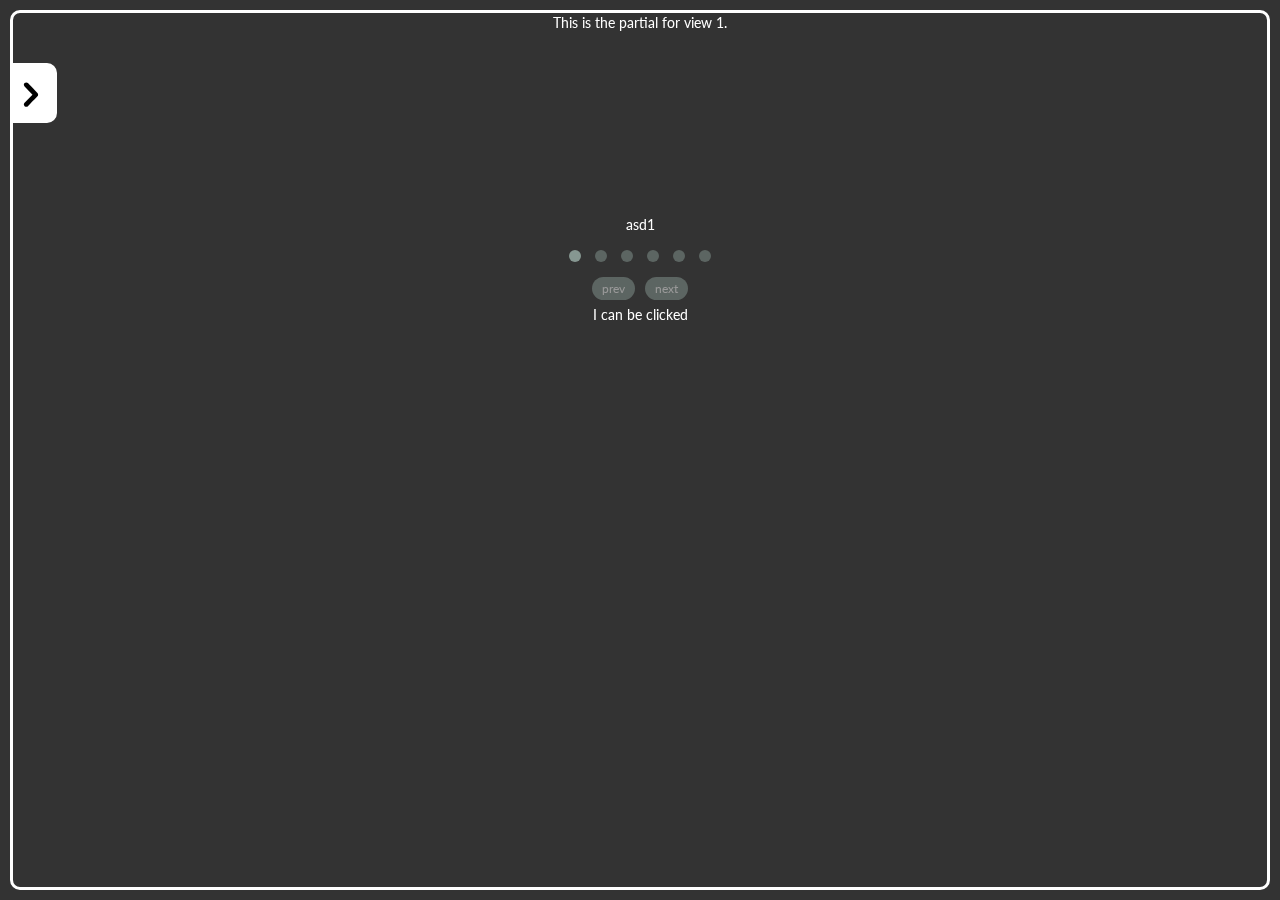
<file: app/index.html>
<!doctype html>
<html xmlns:ng="http://angularjs.org/" ng-app="myApp">
<head>

	<meta charset="utf-8">
	<!-- To ensure proper rendering and touch zooming on mobile devices -->
	<meta name="viewport" content="width=device-width, initial-scale=1, user-scalable=no">

	<title>my angular app</title>

	<!-- NORMALIZE CSS -->
	<link rel="stylesheet" href="css/normalize.css">

	<!-- LEAPSTRAP CSS -->
	<link rel="stylesheet" href="css/Leapstrap/leapstrap.css" />
	<link rel="stylesheet" href="css/Leapstrap/leapstrap-theme.css" />

	<!-- BOOTSTRAP CSS -->
	<link rel="stylesheet" href="css/Bootstrap/bootstrap.css" />
	<link rel="stylesheet" href="css/Bootstrap/bootstrap-theme.css" />

	<!-- PAGE TRANSITION CSS -->
	<!-- <link rel="stylesheet" href="css/PageTransitions/animations.css" /> -->
	<link rel="stylesheet" href="css/PageTransitions/page.cube.transition.css" />

	<!-- SIDEBAR CSS-->
	<link rel="stylesheet" href="css/SidebarTransitions/sidebar.scale.rotate.css" />
	<link rel="stylesheet" href="css/SidebarTransitions/icons.css" />


	<!-- OWL CAROUSEL CSS -->
	<link rel="stylesheet" href="css/OwlCarousel/owl.carousel.css" />
	<link rel="stylesheet" href="css/OwlCarousel/owl.theme.css" />

	<!-- MIAN CSS -->
	<link rel="stylesheet" href="css/app.css"/>
	<!-- <link rel="stylesheet" href="css/Animate/animate.css"/> -->

	<!-- JQUERY -->
	<script src="//ajax.googleapis.com/ajax/libs/jquery/2.1.0/jquery.min.js"></script>

	<!-- LEAP -->
	<script src="lib/leap.js"></script>
	<script src="lib/leap-manager.js"></script>

	<!-- OWL CAROUSEL -->
	<script src="lib/owl.carousel.js"></script>

	<!-- ANGULAR -->
	<script src="lib/angular/angular.js"></script>
	<script src="lib/angular/angular-route.js"></script>
	<script src="lib/angular/angular-animate.js"></script>

	<!-- CUSTOM MODULES -->
	<script src="js/services.js"></script>
	<script src="js/controllers.js"></script>
	<script src="js/filters.js"></script>

	<!-- SIDEBAR -->
	<script src="lib/modernizr.custom.js"></script>

	<!-- ISCROLL -->
	<script src="lib/iscroll.js"></script>

	<!-- MAIN ENTRY -->
	<script src="js/app.js"></script>

	<script type="text/javascript">
		Array.prototype.next = function() {
		    if (!((this.cursor + 1) in this)) return false;
		    return this[++this.cursor];
		};
		Array.prototype.prev = function() {
		    if (!((this.cursor - 1) in this)) return false;
		    return this[--this.cursor];
		};
		Array.prototype.current = function () {
			if (!(this.cursor in this)) return false;
			return this[this.cursor];
		}
		Array.prototype.cursor = 0;

	</script>



</head>

<body ng-controller="MainCtrl">

  	<div id="st-container" class="st-container st-effect-11">

	    <!-- Sidebar -->
	    <nav class="st-menu st-effect-11" id="menu-1" ng-mouseenter="openMenu1()" ng-mouseleave="closeMenu1()">
	    	<div class="st-menu-label" ng-click="toggleMenu()">
				<span class="icon icon-arrow-right-3"></span>
			</div>
	    	<div class="st-menu-inner">
				<h2 class="">MENU</h2>

				<ul>
					<li ng-repeat="item in menuItems">
						<a ng-class="item.class" ng-click="goToPage($index)" href="">{{item.name}}</a>
					</li>
					<li><a ng-click="closeMenu()" href="" class="icon icon-wallet leap-cursor-grabbing">Close Menu</a></li>
				</ul>
			</div>
	    </nav>

	    <!-- Pusher after sidebar -->
	    <div class="st-pusher">

            <!-- Main content -->
            <div class="pt-perspective prev-page">
              <div ng-view class="view pt-page-rotateCubeTopOut pt-page-rotateCubeTopIn pt-page-rotateCubeBottomOut pt-page-rotateCubeBottomIn"></div>
            </div>

            <div ng-click="closeMenu()" class="st-over-layer"></div>

	    </div>

  	</div>
  	<!-- <div class="leap-pointable-cursor leap-timer-cursor leap-cursor"></div> -->
</body>
</html>
</file>
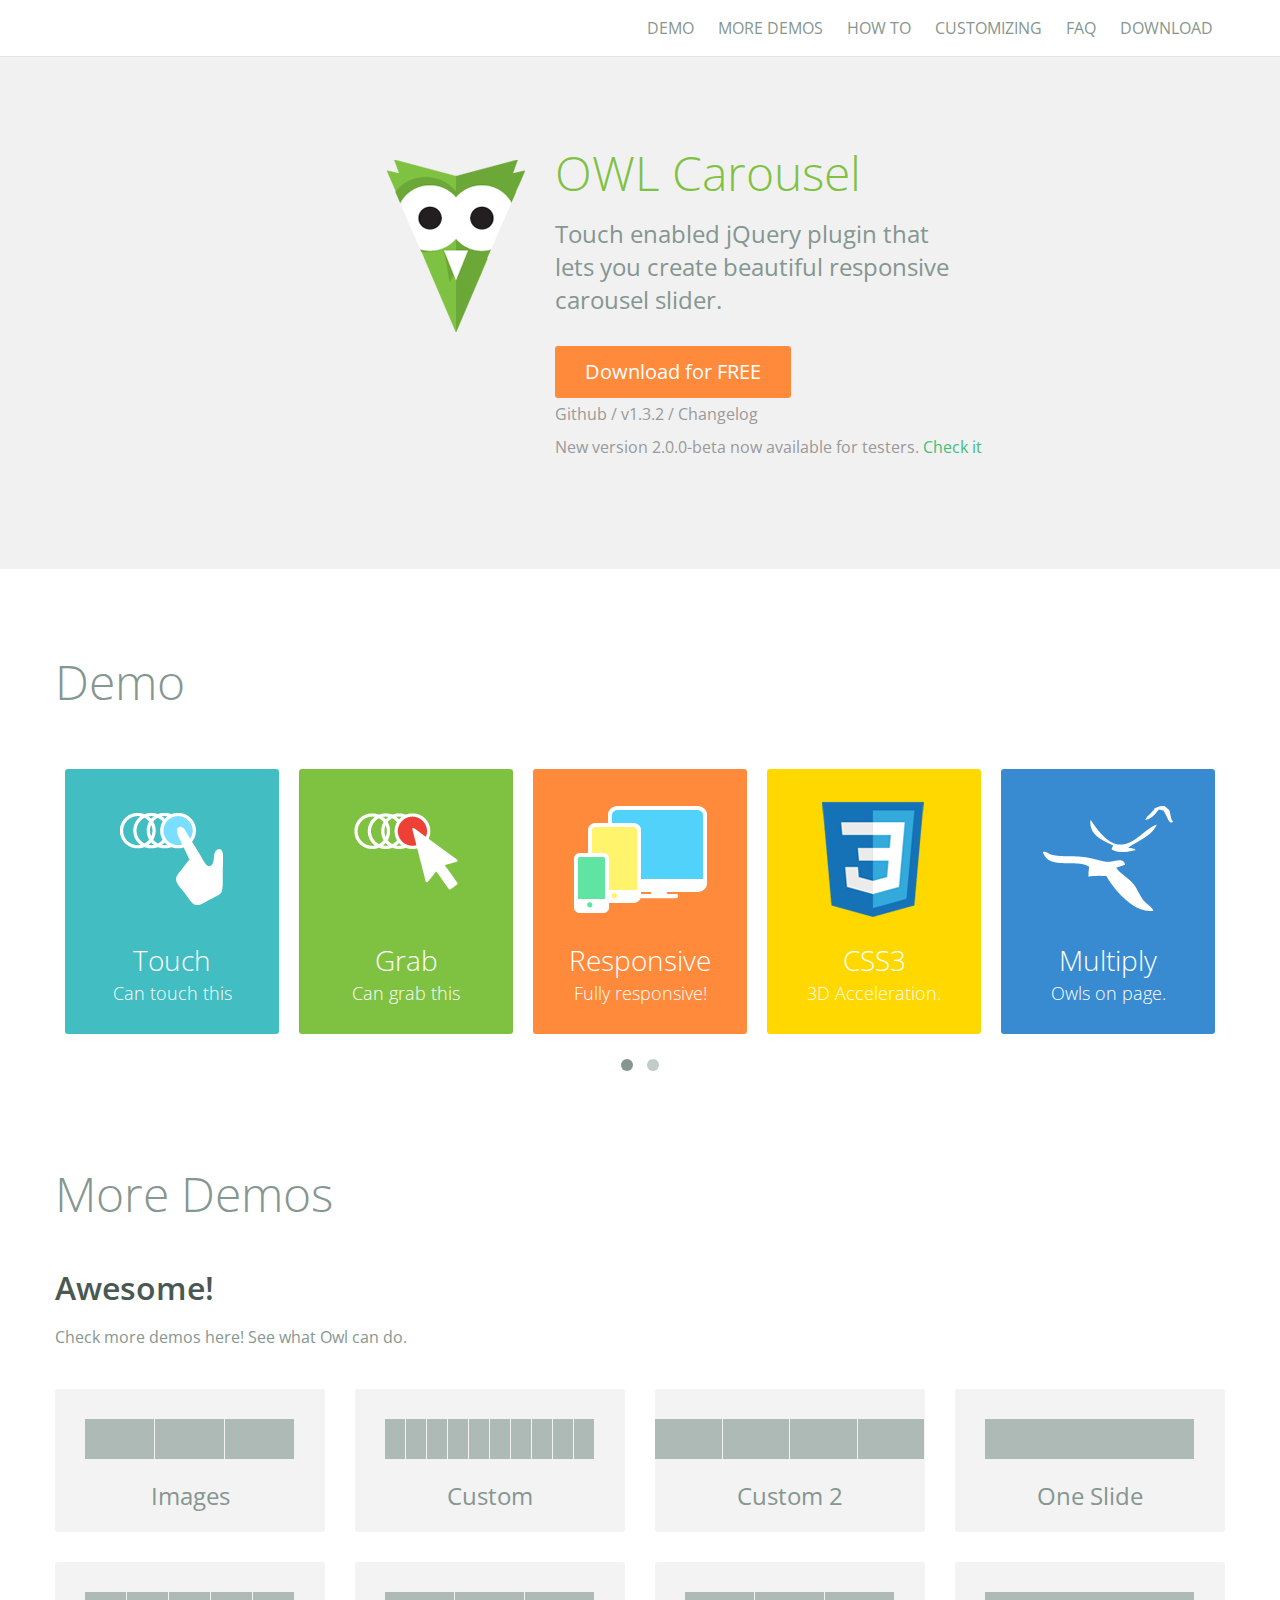
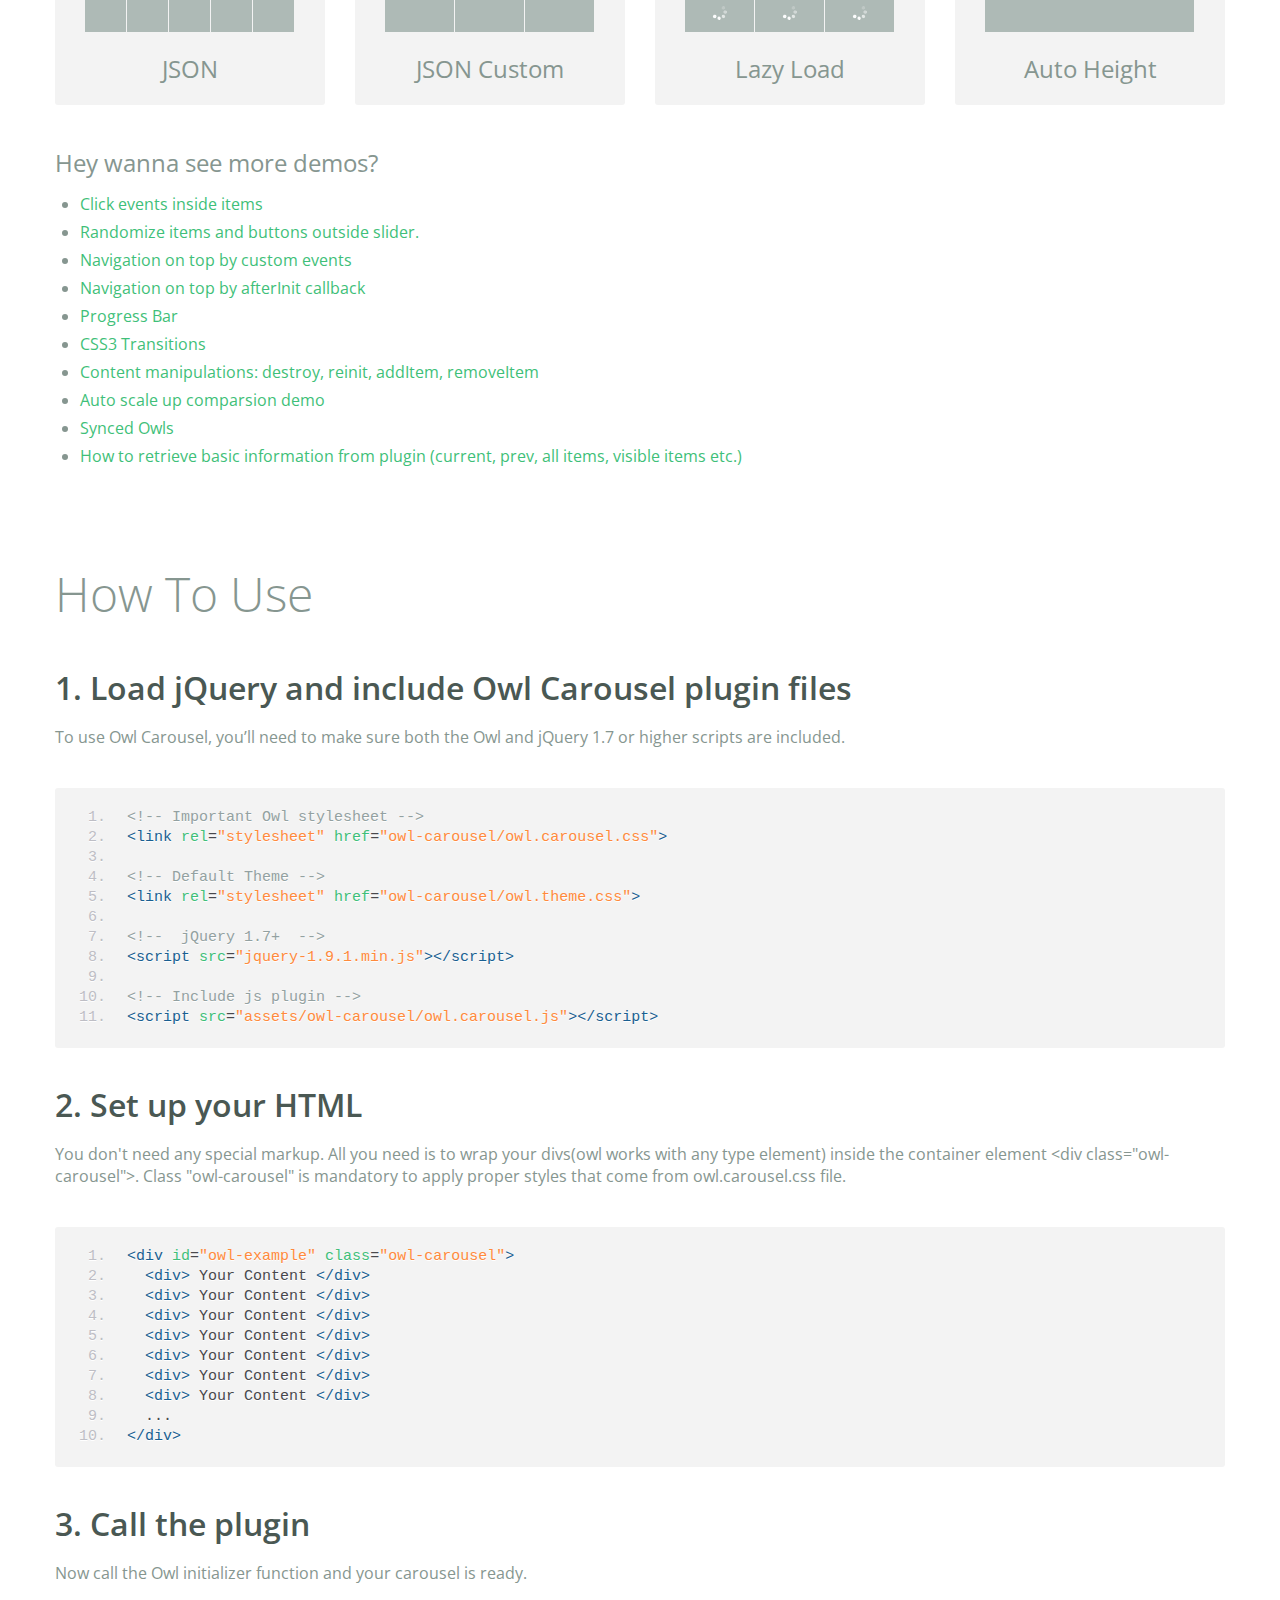
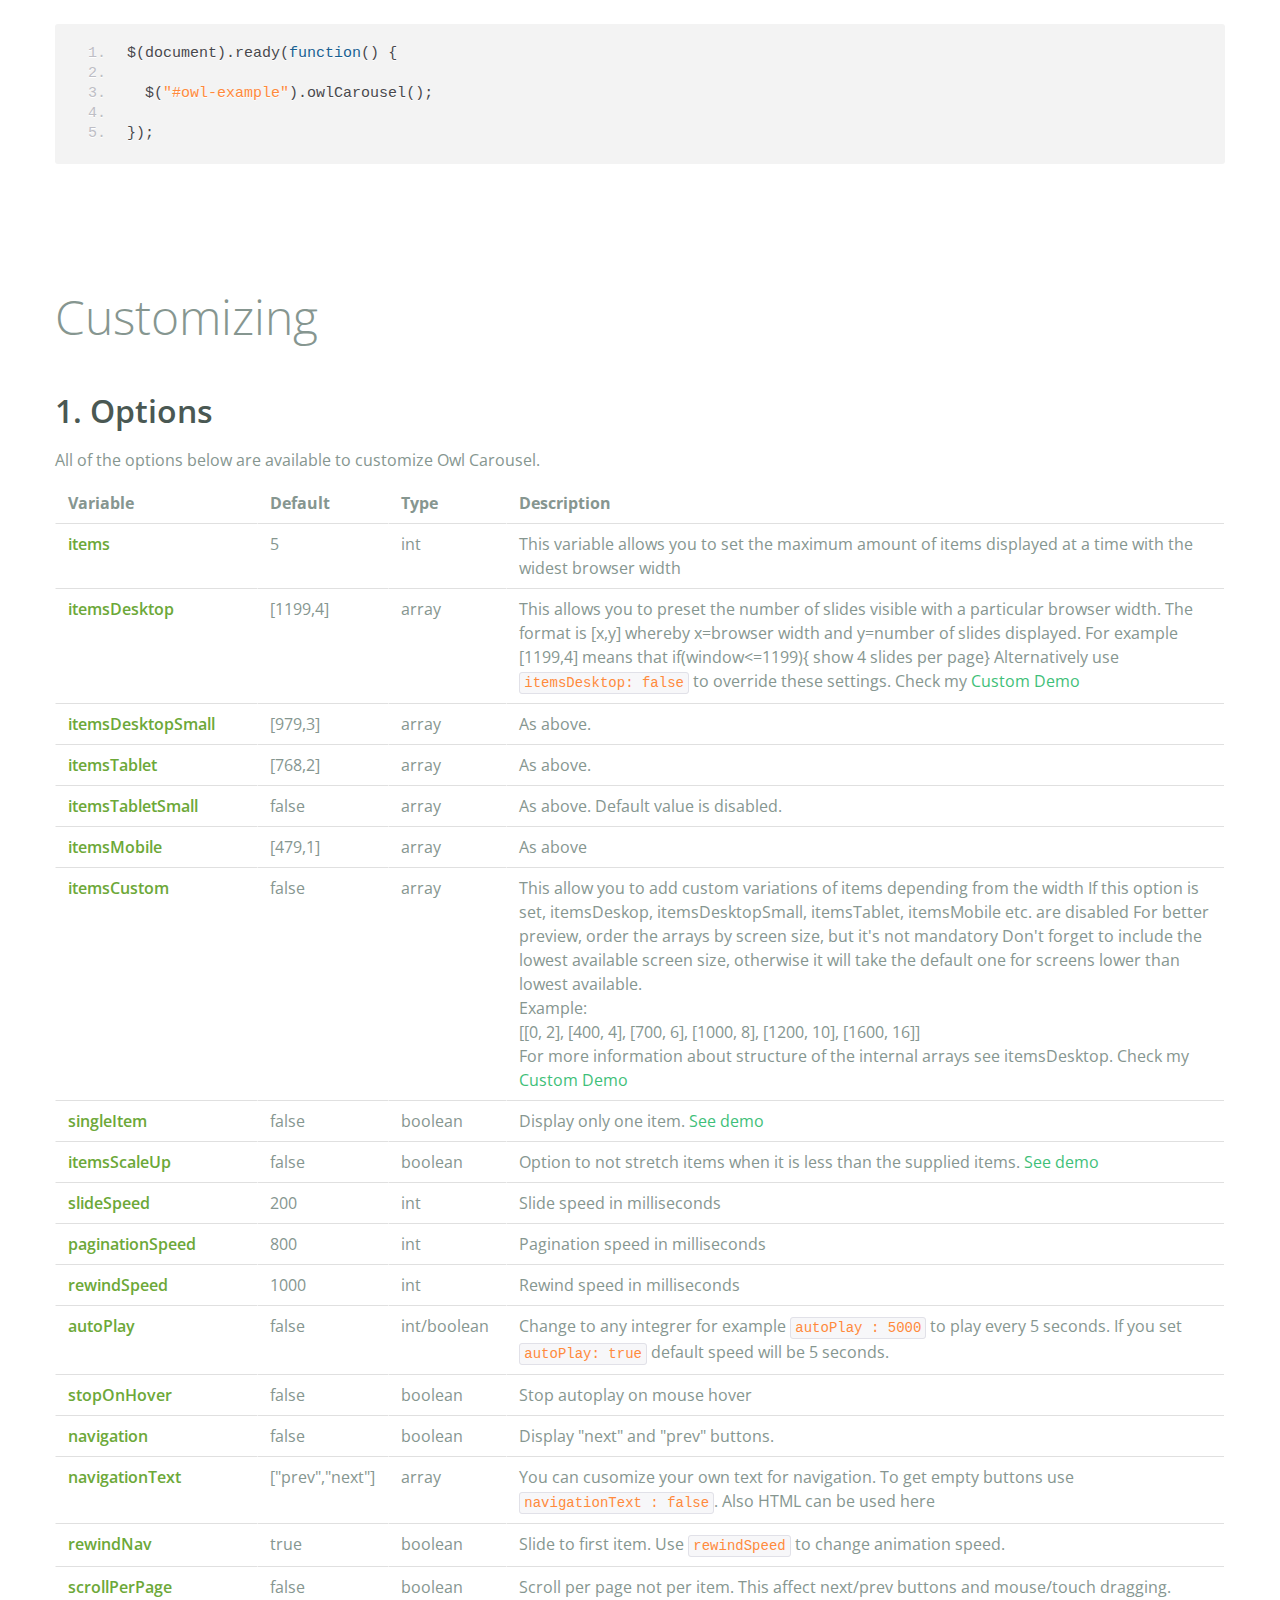
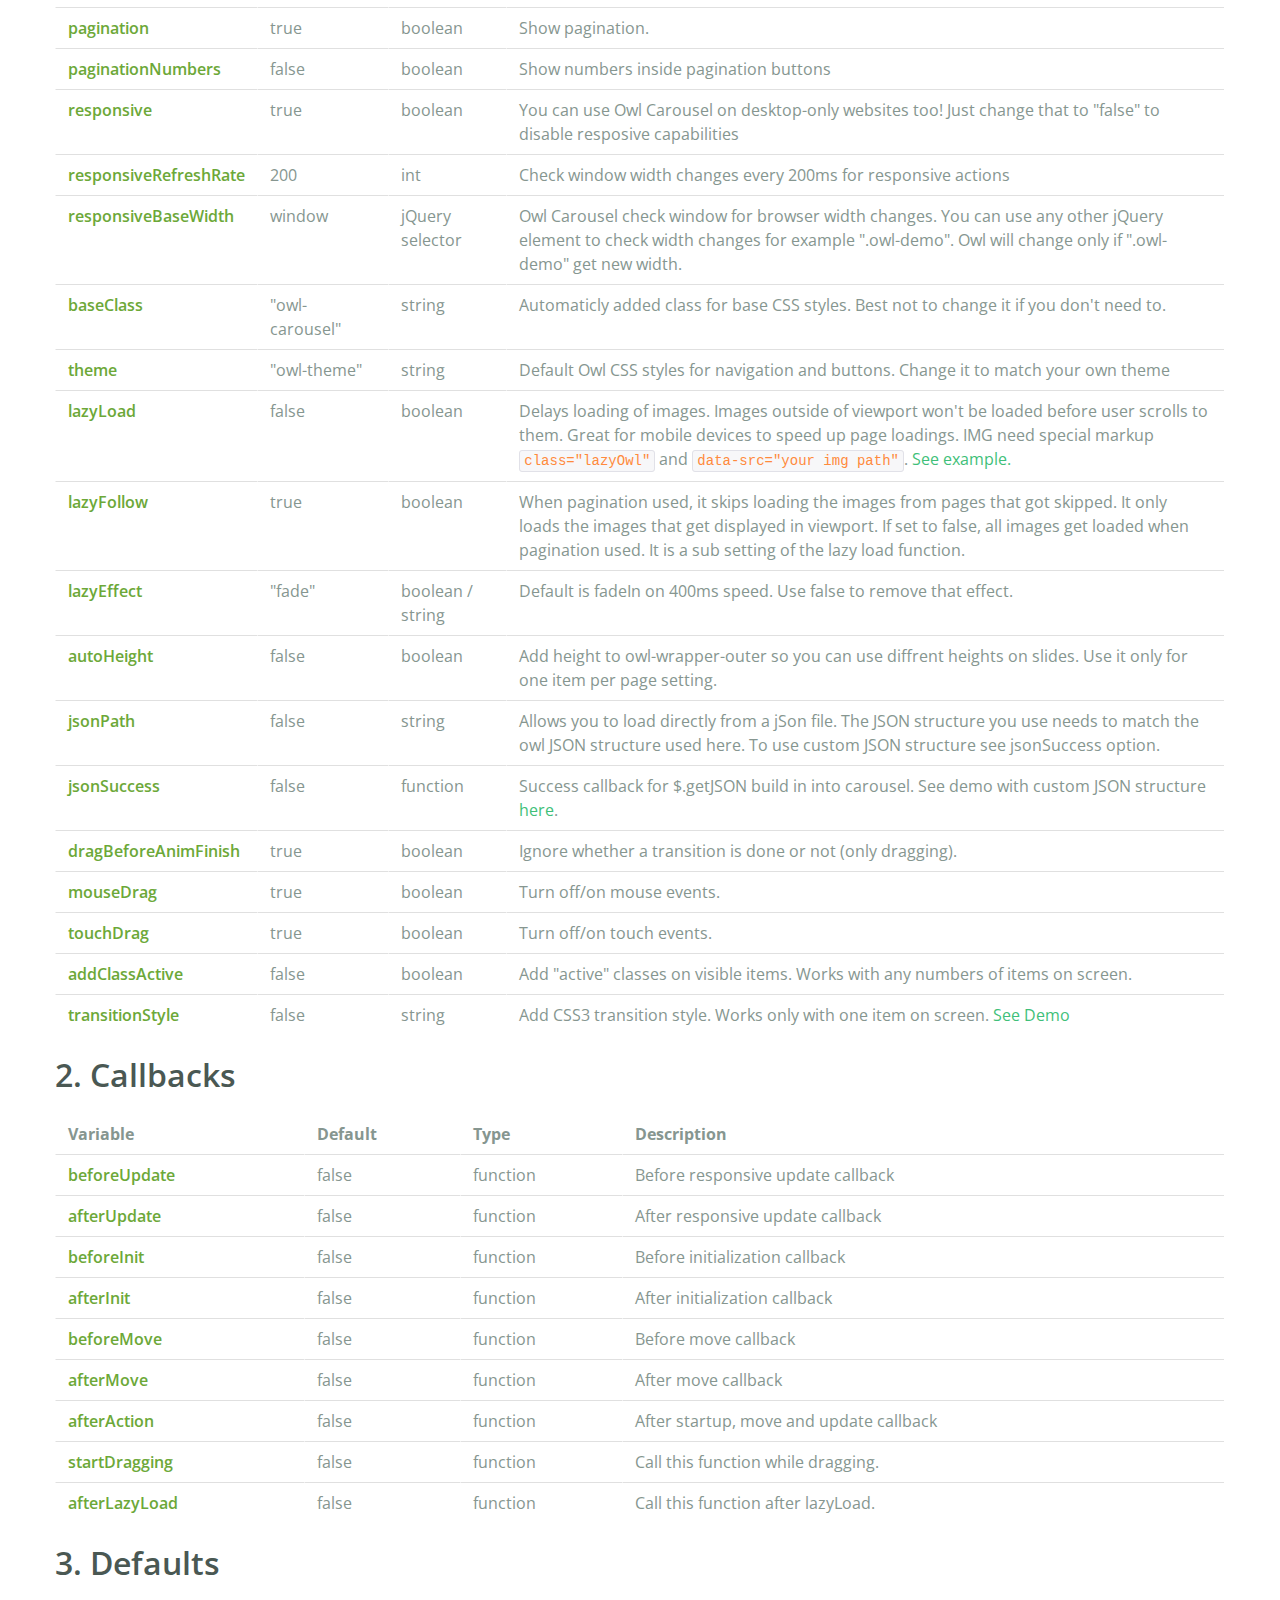
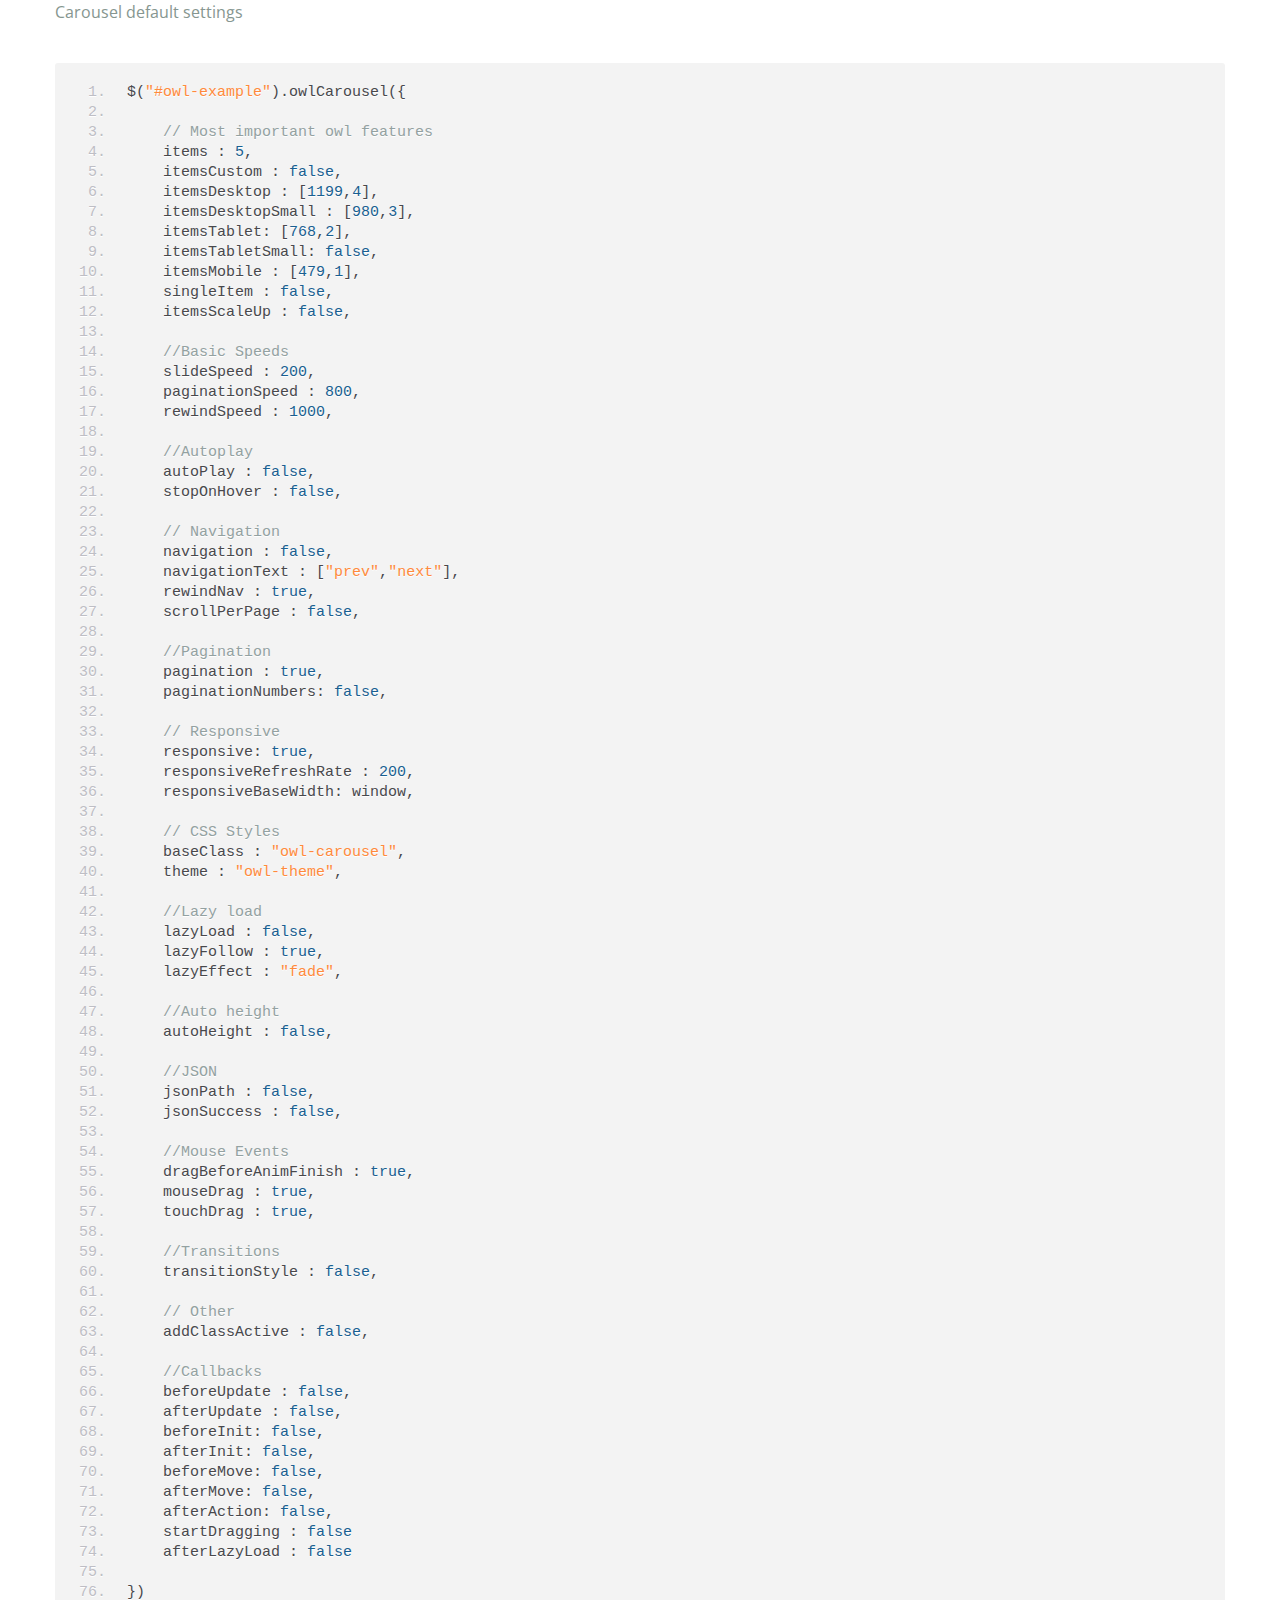
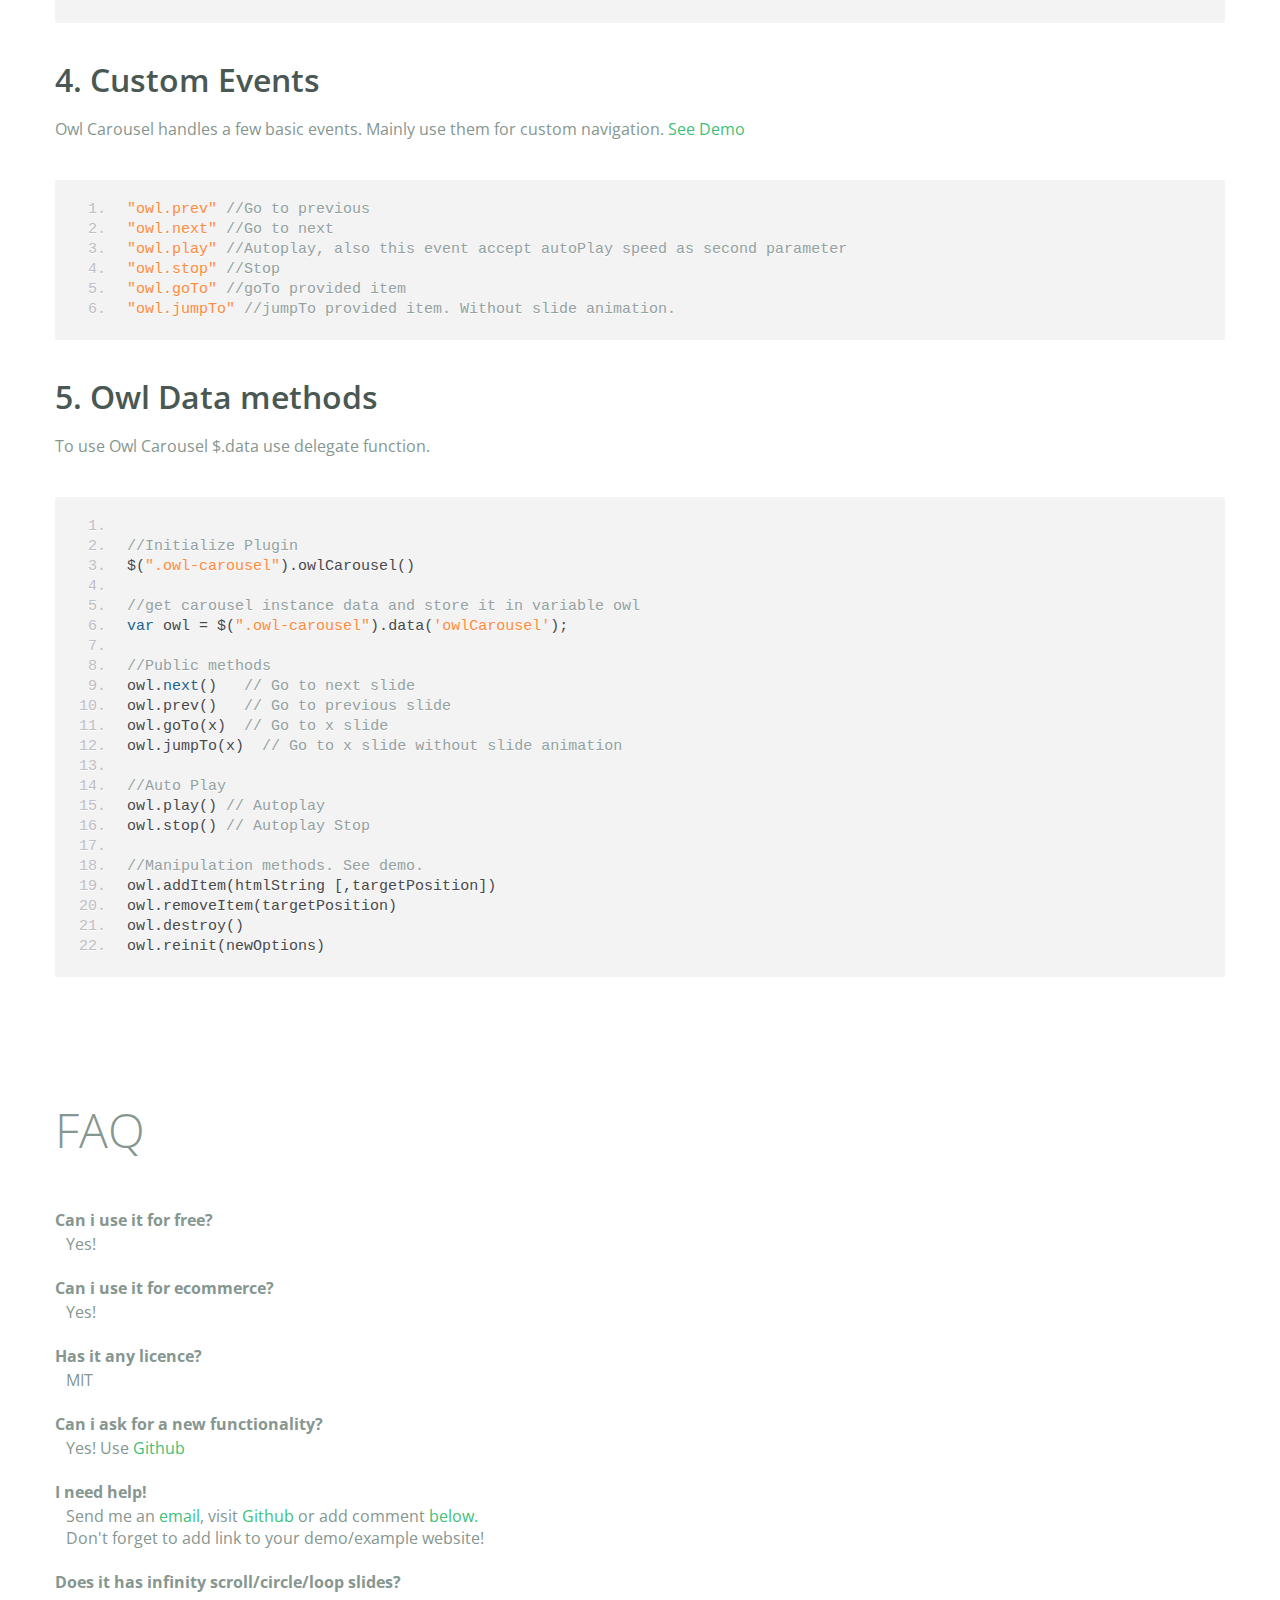
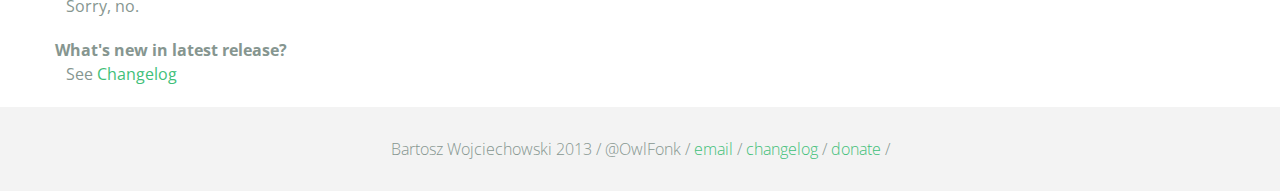
<file: resources/owl_carousel/index.html>
<!DOCTYPE html>
<html lang="en">
  <head>
    <meta charset="utf-8">
    <title>Owl Carousel</title>
    <meta name="viewport" content="width=device-width, initial-scale=1.0">
    <meta name="description" content="jQuery Responsive Carousel - Owl Carusel">
    <meta name="author" content="Bartosz Wojciechowski">
    <meta name="keywords" content="HTML,CSS,JSON,JavaScript, jQuery, Responsive, Design, Owl, Carousel, Free">

    <link href='http://fonts.googleapis.com/css?family=Open+Sans:400italic,400,300,600,700' rel='stylesheet' type='text/css'>
    <link href="assets/css/bootstrapTheme.css" rel="stylesheet">
    <link href="assets/css/custom.css" rel="stylesheet">

    <!-- Owl Carousel Assets -->
    <link href="owl-carousel/owl.carousel.css" rel="stylesheet">
    <link href="owl-carousel/owl.theme.css" rel="stylesheet">

    <!-- Prettify -->
    <link href="assets/js/google-code-prettify/prettify.css" rel="stylesheet">

    <!-- Le fav and touch icons -->
    <link rel="apple-touch-icon-precomposed" sizes="144x144" href="assets/ico/apple-touch-icon-144-precomposed.png">
    <link rel="apple-touch-icon-precomposed" sizes="114x114" href="assets/ico/apple-touch-icon-114-precomposed.png">
      <link rel="apple-touch-icon-precomposed" sizes="72x72" href="assets/ico/apple-touch-icon-72-precomposed.png">
                    <link rel="apple-touch-icon-precomposed" href="assets/ico/apple-touch-icon-57-precomposed.png">
                                   <link rel="shortcut icon" href="assets/ico/favicon.png">
  </head>
  <body>
      <div id="top-nav" class="navbar navbar-fixed-top">
        <div class="navbar-inner">
          <div class="container">
            <button type="button" class="btn btn-navbar" data-toggle="collapse" data-target=".nav-collapse">
            <span class="icon-bar"></span>
            <span class="icon-bar"></span>
            <span class="icon-bar"></span>
          </button>
            <div class="nav-collapse collapse">
            <ul class="nav pull-right">
              <li><a href="#demo">Demo</a></li>
              <li><a href="#more-demos">More Demos</a></li>
              <li><a href="#how-to">How To</a></li>
              <li><a href="#customizing">Customizing</a></li>
              <li><a href="#faq">FAQ</a></li>
              <li><a href="owl.carousel.zip" class="download" data-spy="affix" data-offset-top="450">Download</a></li>
            </ul>
            </div>
          </div>
        </div>
      </div>

      <div id="header">
        <div class="container">
          <div class="row">
            <div class="span5">
                <img class="logo" src="assets/img/owl-logo.png" alt="Owl Logo">
              </div>
            <div class="span7">
              <h1>OWL Carousel </h1>
              <h3>Touch enabled jQuery plugin that lets you create beautiful responsive carousel slider.</h3>
              <a class="btn btn-success btn-large" href="owl.carousel.zip">Download for FREE</a>
              <p class="muted"><a class="muted" href="https://github.com/OwlFonk/OwlCarousel">Github</a> / v1.3.2 / <a class="muted" href="changelog.html">Changelog</a></p> 
              <p class="muted">New version 2.0.0-beta now available for testers. <a href="http://www.owlgraphic.com/owlcarousel2/">Check it</a></p>
            </div>
          </div>
        </div>
      </div>

      <div id="demo">
        <div class="container">
          <div class="row">
            <div class="span12">
              <h1>Demo</h1>
            </div>
          </div>

          <div class="row">
            <div class="span12">

              <div id="owl-example" class="owl-carousel">

                <div class="item darkCyan">
                  <img src="assets/img/demo-slides/touch.png" alt="Touch">
                    <h3>Touch</h3>
                    <h4>Can touch this</h4>
                </div>
                <div class="item forestGreen">
                  <img src="assets/img/demo-slides/grab.png" alt="Grab">
                    <h3>Grab</h3>
                    <h4>Can grab this</h4>
                </div>
                <div class="item orange">
                  <img src="assets/img/demo-slides/responsive.png" alt="Responsive">
                    <h3>Responsive</h3>
                    <h4>Fully responsive!</h4>
                </div>

                <div class="item yellow">
                  <img src="assets/img/demo-slides/css3.png" alt="CSS3">
                    <h3>CSS3</h3>
                    <h4>3D Acceleration.</h4>
                </div>

                <div class="item dodgerBlue">
                  <img src="assets/img/demo-slides/multi.png" alt="Multi">
                    <h3>Multiply</h3>
                    <h4>Owls on page.</h4>
                </div>

                <div class="item skyBlue">
                  <img src="assets/img/demo-slides/modern.png" alt="Modern Browsers">
                    <h3>Modern</h3>
                    <h4>Browsers Compatibility</h4>
                </div>

                <div class="item zombieGreen">
                  <img src="assets/img/demo-slides/zombie.png" alt="Zombie Browsers - old ones">
                    <h3>Zombie</h3>
                    <h4>Browsers Compatibility</h4>
                </div>

                <div class="item violet">
                  <img src="assets/img/demo-slides/controls.png" alt="Take Control">
                    <h3>Take Control</h3>
                    <h4>The way you like</h4>
                </div>

                <div class="item yellowLight">
                  <img src="assets/img/demo-slides/feather.png" alt="Light">
                    <h3>Light</h3>
                    <h4>As a feather</h4>
                </div>

                <div class="item steelGray">
                  <img src="assets/img/demo-slides/tons.png" alt="Tons of Opotions">
                    <h3>Tons</h3>
                    <h4>of options</h4>
                </div>

              </div>


            </div>
          </div>

        </div>
      </div>

    <div id="more-demos">
      <div class="container">

        <div class="row">
          <div class="span12">
            <h1>More Demos</h1>
            <h2>Awesome!</h2>
            <p>Check more demos here! See what Owl can do.</p>
          </div>
        </div>

        <div class="row demos-row">
          <div class="span3">
            <a href="demos/images.html" class="demo-box">
              <div class="demo-wrapper demo-images clearfix">
                <div class="demo-slide"><div class="bg"></div></div>
                <div class="demo-slide"><div class="bg"></div></div>
                <div class="demo-slide"><div class="bg"></div></div>
              </div>
              <h3>Images</h3>
            </a>
          </div>

          <div class="span3">
            <a href="demos/custom.html" class="demo-box">
              <div class="demo-wrapper demo-custom clearfix">
                <div class="demo-slide"><div class="bg"></div></div>
                <div class="demo-slide"><div class="bg"></div></div>
                <div class="demo-slide"><div class="bg"></div></div>
                <div class="demo-slide"><div class="bg"></div></div>
                <div class="demo-slide"><div class="bg"></div></div>
                <div class="demo-slide"><div class="bg"></div></div>
                <div class="demo-slide"><div class="bg"></div></div>
                <div class="demo-slide"><div class="bg"></div></div>
                <div class="demo-slide"><div class="bg"></div></div>
                <div class="demo-slide"><div class="bg"></div></div>
              </div>
              <h3>Custom</h3>
            </a>
          </div>

          <div class="span3">
            <a href="demos/itemsCustom.html" class="demo-box">
              <div class="demo-wrapper demo-full clearfix">
                <div class="demo-slide"><div class="bg"></div></div>
                <div class="demo-slide"><div class="bg"></div></div>
                <div class="demo-slide"><div class="bg"></div></div>
                <div class="demo-slide"><div class="bg"></div></div>
              </div>
              <h3>Custom 2</h3>
            </a>
          </div>

          <div class="span3">
            <a href="demos/one.html" class="demo-box">
              <div class="demo-wrapper demo-one clearfix">
                <div class="demo-slide"><div class="bg"></div></div>
              </div>
              <h3>One Slide</h3>
            </a>
          </div>

        </div>
        <div class="row demos-row">
          <div class="span3">
            <a href="demos/json.html" class="demo-box">
              <div class="demo-wrapper demo-Json clearfix">
                <div class="demo-slide"><div class="bg"></div></div>
                <div class="demo-slide"><div class="bg"></div></div>
                <div class="demo-slide"><div class="bg"></div></div>
                <div class="demo-slide"><div class="bg"></div></div>
                <div class="demo-slide"><div class="bg"></div></div>
              </div>
              <h3>JSON</h3>
            </a>
          </div>

          <div class="span3">
            <a href="demos/customJson.html" class="demo-box">
              <div class="demo-wrapper demo-Json-custom clearfix">
                <div class="demo-slide"><div class="bg"></div></div>
                <div class="demo-slide"><div class="bg"></div></div>
                <div class="demo-slide"><div class="bg"></div></div>
              </div>
              <h3>JSON Custom</h3>
            </a>
          </div>

          <div class="span3">
            <a href="demos/lazyLoad.html" class="demo-box">
              <div class="demo-wrapper demo-lazy clearfix">
                <div class="demo-slide"><div class="bg"></div></div>
                <div class="demo-slide"><div class="bg"></div></div>
                <div class="demo-slide"><div class="bg"></div></div>
              </div>
              <h3>Lazy Load</h3>
            </a>
          </div>

          <div class="span3">
            <a href="demos/autoHeight.html" class="demo-box">
              <div class="demo-wrapper demo-height clearfix">
                <div class="demo-slide"><div class="bg"></div></div>
              </div>
              <h3>Auto Height</h3>
            </a>
          </div>

          
        </div>

        <div class="row">
          <div class="span12">
            <h3>Hey wanna see more demos?</h3>
            <ul>
              <li>
                <a href="demos/click.html">Click events inside items</a>
              </li>
              <li>
                <a href="demos/randomOrder.html">Randomize items and buttons outside slider.</a>
              </li>
              <li>
                <a href="demos/navOnTop.html">Navigation on top by custom events</a>
              </li>
              <li>
                <a href="demos/navOnTop2.html">Navigation on top by afterInit callback</a>
              </li>
              <li>
                <a href="demos/progressBar.html">Progress Bar</a>
              </li>
              <li>
                <a href="demos/transitions.html">CSS3 Transitions</a>
              </li>
              <li>
                <a href="demos/manipulations.html">Content manipulations: destroy, reinit, addItem, removeItem</a>
              </li>
              <li>
                <a href="demos/scaleup.html">Auto scale up comparsion demo</a>
              </li>
              <li>
                <a href="demos/sync.html">Synced Owls</a>
              </li>
              <li>
                <a href="demos/owlStatus.html">How to retrieve basic information from plugin (current, prev, all items, visible items etc.)</a>
              </li>
            </ul>
            
          </div>
        </div>


      </div>
    </div>

    <div id="how-to">
      <div class="container">
        <div class="row">
          <div class="span12">
            <h1>How To Use</h1>
            <h2>1. Load jQuery and include Owl Carousel plugin files</h2>
            <p>To use Owl Carousel, you’ll need to make sure both the Owl and jQuery 1.7 or higher scripts are included.</p>
<pre class="pre-show prettyprint linenums">
&lt;!-- Important Owl stylesheet --&gt;
&lt;link rel="stylesheet" href="owl-carousel/owl.carousel.css"&gt;

&lt;!-- Default Theme --&gt;
&lt;link rel="stylesheet" href="owl-carousel/owl.theme.css"&gt;

&lt;!--  jQuery 1.7+  --&gt;
&lt;script src="jquery-1.9.1.min.js"&gt;&lt;/script&gt;

&lt;!-- Include js plugin --&gt;
&lt;script src="assets/owl-carousel/owl.carousel.js"&gt;&lt;/script&gt;
</pre>
          <h2>2. Set up your HTML</h2>
          <p>You don't need any special markup. All you need is to wrap your divs(owl works with any type element) inside the container element &lt;div class="owl-carousel"&gt;. Class "owl-carousel" is mandatory to apply proper styles that come from owl.carousel.css file.</p>
<pre class="pre-show prettyprint linenums">
&lt;div id="owl-example" class="owl-carousel"&gt;
  &lt;div&gt; Your Content &lt;/div&gt;
  &lt;div&gt; Your Content &lt;/div&gt;
  &lt;div&gt; Your Content &lt;/div&gt;
  &lt;div&gt; Your Content &lt;/div&gt;
  &lt;div&gt; Your Content &lt;/div&gt;
  &lt;div&gt; Your Content &lt;/div&gt;
  &lt;div&gt; Your Content &lt;/div&gt;
  ...
&lt;/div>
</pre>    
          <h2>3. Call the plugin</h2>
          <p>Now call the Owl initializer function and your carousel is ready.</p>
<pre class="pre-show prettyprint linenums">
$(document).ready(function() {

  $("#owl-example").owlCarousel();

});
</pre>  
          </div>
        </div>
      </div>
    </div>


    <div id="customizing">
      <div class="container">
        <div class="row">
          <div class="span12">
            <h1>Customizing</h1>
            <h2>1. Options</h2>
            <p>All of the options below are available to customize Owl Carousel.</p> 
            <table class="table hp-table table-bordered table-striped">
              <thead>
                <tr>
                  <th>Variable</th>
                  <th>Default</th>
                  <th>Type</th>
                  <th>Description</th>
                </tr>
              </thead>
              <tbody>
                <tr>
                  <td><span class="text-emp">items</span></td>
                  <td>5</td>
                  <td>int</td>
                  <td>This variable allows you to set the maximum amount of items displayed at a time with the widest browser width</td>
                </tr>
                 <tr>
                  <td><span class="text-emp">itemsDesktop</span></td>
                  <td>[1199,4]</td>
                  <td>array</td>
                  <td>This allows you to preset the number of slides visible with a particular browser width. The format is [x,y] whereby x=browser width and y=number of slides displayed. For example [1199,4] means that if(window&lt;=1199){ show 4 slides per page}
                    Alternatively use <code>itemsDesktop: false</code> to override these settings. Check my <a href="demos/custom.html">Custom Demo</a></td>
                </tr>
                <tr>
                  <td><span class="text-emp">itemsDesktopSmall</span></td>
                  <td>[979,3]</td>
                  <td>array</td>
                  <td>As above.</td>
                </tr>
                <tr>
                  <td><span class="text-emp">itemsTablet</span></td>
                  <td>[768,2]</td>
                  <td>array</td>
                  <td>As above.</td>
                </tr>
                <tr>
                  <td><span class="text-emp">itemsTabletSmall</span></td>
                  <td>false</td>
                  <td>array</td>
                  <td>As above. Default value is disabled.</td>
                </tr>
                <tr>
                  <td><span class="text-emp">itemsMobile</span></td>
                  <td>[479,1]</td>
                  <td>array</td>
                  <td>As above</td>
                </tr>
                <tr>
                  <td><span class="text-emp">itemsCustom</span></td>
                  <td>false</td>
                  <td>array</td>
                  <td>
                    This allow you to add custom variations of items depending from the width
                    If this option is set, itemsDeskop, itemsDesktopSmall, itemsTablet, itemsMobile etc. are disabled
                    For better preview, order the arrays by screen size, but it's not mandatory
                    Don't forget to include the lowest available screen size, otherwise it will take the default one for screens lower than lowest available.
                    <br />Example:<br /> [[0, 2], [400, 4], [700, 6], [1000, 8], [1200, 10], [1600, 16]]<br />
                    For more information about structure of the internal arrays see itemsDesktop. Check my <a href="demos/custom.html">Custom Demo</a></td>
                </tr>
                <tr>
                  <td><span class="text-emp">singleItem</span></td>
                  <td>false</td>
                  <td>boolean</td>
                  <td>Display only one item. <a href="demos/one.html">See demo</a></td>
                </tr>
                <tr>
                  <td><span class="text-emp">itemsScaleUp</span></td>
                  <td>false</td>
                  <td>boolean</td>
                  <td>Option to not stretch items when it is less than the supplied items. <a href="demos/scaleup.html">See demo</a></td>
                </tr>
                <tr>
                  <td><span class="text-emp">slideSpeed</span></td>
                  <td>200</td>
                  <td>int</td>
                  <td>Slide speed in milliseconds</td>
                </tr>
                <tr>
                  <td><span class="text-emp">paginationSpeed</span></td>
                  <td>800</td>
                  <td>int</td>
                  <td>Pagination speed in milliseconds</td>
                </tr>
                <tr>
                  <td><span class="text-emp">rewindSpeed</span></td>
                  <td>1000</td>
                  <td>int</td>
                  <td>Rewind speed in milliseconds</td>
                </tr>
                <tr>
                  <td><span class="text-emp">autoPlay</span></td>
                  <td>false</td>
                  <td>int/boolean</td>
                  <td>Change to any integrer for example <code>autoPlay : 5000</code> to play every 5 seconds. If you set <code>autoPlay: true</code> default speed will be 5 seconds.</td>
                </tr>
                <tr>
                <tr>
                  <td><span class="text-emp">stopOnHover</span></td>
                  <td>false</td>
                  <td>boolean</td>
                  <td>Stop autoplay on mouse hover</td>
                </tr>
                <tr>
                <tr>
                  <td><span class="text-emp">navigation</span></td>
                  <td>false</td>
                  <td>boolean</td>
                  <td>Display "next" and "prev" buttons.</td>
                </tr>
                <tr>
                  <td><span class="text-emp">navigationText</span></td>
                  <td>["prev","next"]</td>
                  <td>array</td>
                  <td>You can cusomize your own text for navigation. To get empty buttons use <code>navigationText : false</code>. Also HTML can be used here</td>
                </tr>
                <tr>
                  <td><span class="text-emp">rewindNav</span></td>
                  <td>true</td>
                  <td>boolean</td>
                  <td>Slide to first item. Use <code>rewindSpeed</code> to change animation speed. </td>
                </tr>
                <tr>
                  <td><span class="text-emp">scrollPerPage</span></td>
                  <td>false</td>
                  <td>boolean</td>
                  <td>Scroll per page not per item. This affect next/prev buttons and mouse/touch dragging.</td>
                </tr>
                <tr>
                  <td><span class="text-emp">pagination</span></td>
                  <td>true</td>
                  <td>boolean</td>
                  <td>Show pagination.</td>
                </tr>
                <tr>
                  <td><span class="text-emp">paginationNumbers</span></td>
                  <td>false</td>
                  <td>boolean</td>
                  <td>Show numbers inside pagination buttons</td>
                </tr>
                <tr>
                  <td><span class="text-emp">responsive</span></td>
                  <td>true</td>
                  <td>boolean</td>
                  <td>You can use Owl Carousel on desktop-only websites too! Just change that to "false" to disable resposive capabilities</td>
                </tr>
                <tr>
                  <td><span class="text-emp">responsiveRefreshRate</span></td>
                  <td>200</td>
                  <td>int</td>
                  <td>Check window width changes every 200ms for responsive actions</td>
                </tr>
                <tr>
                  <td><span class="text-emp">responsiveBaseWidth</span></td>
                  <td>window</td>
                  <td>jQuery selector</td>
                  <td>Owl Carousel check window for browser width changes. You can use any other jQuery element to check width changes for example ".owl-demo". Owl will change only if ".owl-demo" get new width.</td>
                </tr>
                <tr>
                  <td><span class="text-emp">baseClass</span></td>
                  <td>"owl-carousel"</td>
                  <td>string</td>
                  <td>Automaticly added class for base CSS styles. Best not to change it if you don't need to.</td>
                </tr>
                <tr>
                  <td><span class="text-emp">theme</span></td>
                  <td>"owl-theme"</td>
                  <td>string</td>
                  <td>Default Owl CSS styles for navigation and buttons. Change it to match your own theme</td>
                </tr>
                <tr>
                  <td><span class="text-emp">lazyLoad</span></td>
                  <td>false</td>
                  <td>boolean</td>
                  <td>Delays loading of images. Images outside of viewport won't be loaded before user scrolls to them. Great for mobile devices to speed up page loadings. IMG need special markup <code>class="lazyOwl"</code> and <code>data-src="your img path"</code>. <a href="demos/lazyLoad.html">See example.</a></td>
                </tr>
                <tr>
                  <td><span class="text-emp">lazyFollow</span></td>
                  <td>true</td>
                  <td>boolean</td>
                  <td>When pagination used, it skips loading the images from pages that got skipped. It only loads the images that get displayed in viewport. If set to false, all images get loaded when pagination used. It is a sub setting of the lazy load function.</td>
                </tr>
                <tr>
                  <td><span class="text-emp">lazyEffect</span></td>
                  <td>"fade"</td>
                  <td>boolean / string</td>
                  <td>Default is fadeIn on 400ms speed. Use false to remove that effect.</td>
                </tr>
                <tr>
                  <td><span class="text-emp">autoHeight</span></td>
                  <td>false</td>
                  <td>boolean</td>
                  <td>Add height to owl-wrapper-outer so you can use diffrent heights on slides. Use it only for one item per page setting.</td>
                </tr>
                <tr>
                  <td><span class="text-emp">jsonPath</span></td>
                  <td>false</td>
                  <td>string</td>
                  <td>Allows you to load directly from a jSon file. The JSON structure you use needs to match the owl JSON structure used here. To use custom JSON structure see jsonSuccess option.</td>
                </tr>
                <tr>
                  <td><span class="text-emp">jsonSuccess</span></td>
                  <td>false</td>
                  <td>function</td>
                  <td>Success callback for $.getJSON build in into carousel. See demo with custom JSON structure <a href="demos/customJson.html">here</a>. </td>
                </tr>
                <tr>
                  <td><span class="text-emp">dragBeforeAnimFinish</span></td>
                  <td>true</td>
                  <td>boolean</td>
                  <td>Ignore whether a transition is done or not (only dragging).</td>
                </tr>
                <tr>
                  <td><span class="text-emp">mouseDrag</span></td>
                  <td>true</td>
                  <td>boolean</td>
                  <td>Turn off/on mouse events.</td>
                </tr>
                <tr>
                  <td><span class="text-emp">touchDrag</span></td>
                  <td>true</td>
                  <td>boolean</td>
                  <td>Turn off/on touch events.</td>
                </tr>
                <tr>
                  <td><span class="text-emp">addClassActive</span></td>
                  <td>false</td>
                  <td>boolean</td>
                  <td>Add "active" classes on visible items. Works with any numbers of items on screen.</td>
                </tr>
                <tr>
                  <td><span class="text-emp">transitionStyle</span></td>
                  <td>false</td>
                  <td>string</td>
                  <td>Add CSS3 transition style. Works only with one item on screen. <a href="demos/transitions.html">See Demo</a></td>
                </tr>
              </tbody>
            </table>
            <h2>2. Callbacks</h2>
            <table class="table hp-table table-bordered table-striped">
              <thead>
                <tr>
                  <th>Variable</th>
                  <th>Default</th>
                  <th>Type</th>
                  <th>Description</th>
                </tr>
              </thead>
              <tbody>
                <tr>
                  <td><span class="text-emp">beforeUpdate</span></td>
                  <td>false</td>
                  <td>function</td>
                  <td>Before responsive update callback</td>
                </tr>
                <tr>
                  <td><span class="text-emp">afterUpdate</span></td>
                  <td>false</td>
                  <td>function</td>
                  <td>After responsive update callback</td>
                </tr>
                <tr>
                  <td><span class="text-emp">beforeInit</span></td>
                  <td>false</td>
                  <td>function</td>
                  <td>Before initialization callback</td>
                </tr>
                <tr>
                  <td><span class="text-emp">afterInit</span></td>
                  <td>false</td>
                  <td>function</td>
                  <td>After initialization callback</td>
                </tr>
                <tr>
                  <td><span class="text-emp">beforeMove</span></td>
                  <td>false</td>
                  <td>function</td>
                  <td>Before move callback</td>
                </tr>
                <tr>
                  <td><span class="text-emp">afterMove</span></td>
                  <td>false</td>
                  <td>function</td>
                  <td>After move callback</td>
                </tr>
                <tr>
                  <td><span class="text-emp">afterAction</span></td>
                  <td>false</td>
                  <td>function</td>
                  <td>After startup, move and update callback</td>
                </tr>
                <tr>
                  <td><span class="text-emp">startDragging</span></td>
                  <td>false</td>
                  <td>function</td>
                  <td>Call this function while dragging.</td>
                </tr>
                <tr>
                  <td><span class="text-emp">afterLazyLoad</span></td>
                  <td>false</td>
                  <td>function</td>
                  <td>Call this function after lazyLoad.</td>
                </tr>
              </tbody>
            </table>

              <h2>3. Defaults</h2>
              <p>Carousel default settings</p>
<pre class="pre-show prettyprint linenums">
$("#owl-example").owlCarousel({

    // Most important owl features
    items : 5,
    itemsCustom : false,
    itemsDesktop : [1199,4],
    itemsDesktopSmall : [980,3],
    itemsTablet: [768,2],
    itemsTabletSmall: false,
    itemsMobile : [479,1],
    singleItem : false,
    itemsScaleUp : false,

    //Basic Speeds
    slideSpeed : 200,
    paginationSpeed : 800,
    rewindSpeed : 1000,

    //Autoplay
    autoPlay : false,
    stopOnHover : false,

    // Navigation
    navigation : false,
    navigationText : ["prev","next"],
    rewindNav : true,
    scrollPerPage : false,

    //Pagination
    pagination : true,
    paginationNumbers: false,

    // Responsive 
    responsive: true,
    responsiveRefreshRate : 200,
    responsiveBaseWidth: window,

    // CSS Styles
    baseClass : "owl-carousel",
    theme : "owl-theme",

    //Lazy load
    lazyLoad : false,
    lazyFollow : true,
    lazyEffect : "fade",

    //Auto height
    autoHeight : false,

    //JSON 
    jsonPath : false, 
    jsonSuccess : false,

    //Mouse Events
    dragBeforeAnimFinish : true,
    mouseDrag : true,
    touchDrag : true,

    //Transitions
    transitionStyle : false,

    // Other
    addClassActive : false,

    //Callbacks
    beforeUpdate : false,
    afterUpdate : false,
    beforeInit: false, 
    afterInit: false, 
    beforeMove: false, 
    afterMove: false,
    afterAction: false,
    startDragging : false
    afterLazyLoad : false

})
</pre>
              <h2>4. Custom Events</h2>
              <p>Owl Carousel handles a few basic events. Mainly use them for custom navigation. <a href="demos/custom.html">See Demo</a></p>

<pre class="pre-show prettyprint linenums">
"owl.prev" //Go to previous
"owl.next" //Go to next
"owl.play" //Autoplay, also this event accept autoPlay speed as second parameter
"owl.stop" //Stop
"owl.goTo" //goTo provided item
"owl.jumpTo" //jumpTo provided item. Without slide animation.
</pre>

              <h2>5. Owl Data methods</h2>
              <p>To use Owl Carousel $.data use delegate function.</p>
              
<pre class="pre-show prettyprint linenums">

//Initialize Plugin
$(".owl-carousel").owlCarousel()

//get carousel instance data and store it in variable owl
var owl = $(".owl-carousel").data('owlCarousel');

//Public methods
owl.next()   // Go to next slide
owl.prev()   // Go to previous slide
owl.goTo(x)  // Go to x slide
owl.jumpTo(x)  // Go to x slide without slide animation

//Auto Play
owl.play() // Autoplay
owl.stop() // Autoplay Stop

//Manipulation methods. <a href="demos/manipulations.html">See demo.</a>
owl.addItem(htmlString [,targetPosition])
owl.removeItem(targetPosition)
owl.destroy()
owl.reinit(newOptions)
</pre>
          </div>
        </div>
      </div>
    </div>

    <div id="faq" class="container">
      <div class="row">
        <div class="span12">
          <h1>FAQ</h1>
          <dl>
            <dt>Can i use it for free?</dt>
            <dd>Yes!</dd>
            <dt>Can i use it for ecommerce?</dt>
            <dd>Yes!</dd>
            <dt>Has it any licence?</dt>
            <dd>MIT</dd>
            <dt>Can i ask for a new functionality?</dt>
            <dd>Yes! Use <a href="https://github.com/OwlFonk/OwlCarousel">Github</a></dd>
            <dt>I need help!</dt>
            <dd>Send me an <a href="mailto:owl@owlgraphic.com?subject=Hey Owl! I need help">email</a>, visit <a href="https://github.com/OwlFonk/OwlCarousel">Github</a> or add comment <a href="#disqus">below.</a><br>Don't forget to add link to your demo/example website!</dd>
            <dt>Does it has infinity scroll/circle/loop slides?</dt>
            <dd>Sorry, no.</dd>
            <dt>What's new in latest release?</dt>
            <dd>See <a href="changelog.html">Changelog</a></dd>
          </dl>
        </div>
      </div>
    </div>

    <div class="container disqus">
        <div class="row">
          <div class="span12">
            <h1>Disqus</h1>

    <div id="disqus_thread"></div>
    <noscript>Please enable JavaScript to view the <a href="http://disqus.com/?ref_noscript">comments powered by Disqus.</a></noscript>
    <a href="http://disqus.com" class="dsq-brlink">comments powered by <span class="logo-disqus">Disqus</span></a>
      </div>
    </div>
  </div>

    <div id="footer">
      <div class="container">
        <div class="row">
          <div class="span12">
            <h5>Bartosz Wojciechowski 2013 / @OwlFonk / 
            <a href="mailto:owl@owlgraphic.com?subject=Hey Owl!">email</a> / 
            <a href="changelog.html">changelog</a> /
            <a href="https://www.paypal.com/cgi-bin/webscr?cmd=_s-xclick&hosted_button_id=EFSGXZS7V2U9N">donate</a> / 
            <a href="https://twitter.com/share" class="twitter-share-button" data-url="http://owlgraphic.com/owlcarousel/" data-text="Awesome jQuery Owl Carousel Responsive Plugin" data-via="OwlFonk" data-count="none" data-hashtags="owlcarousel"></a>
            <script>
            var owldomain = window.location.hostname.indexOf("owlgraphic");
            if(owldomain !== -1){
              !function(d,s,id){var js,fjs=d.getElementsByTagName(s)[0],p=/^http:/.test(d.location)?'http':'https';if(!d.getElementById(id)){js=d.createElement(s);js.id=id;js.src=p+'://platform.twitter.com/widgets.js';fjs.parentNode.insertBefore(js,fjs);}}(document, 'script', 'twitter-wjs');
            }
            </script>
            </h5>
          </div>
        </div>
      </div>
    </div>


    <script src="assets/js/jquery-1.9.1.min.js"></script>
    <script src="owl-carousel/owl.carousel.min.js"></script>

    <!-- Frontpage Demo -->
    <script>

    $(document).ready(function($) {
      $("#owl-example").owlCarousel();
    });


    $("body").data("page", "frontpage");

    </script>
    <script src="assets/js/bootstrap-collapse.js"></script>
    <script src="assets/js/bootstrap-transition.js"></script>

    <script src="assets/js/google-code-prettify/prettify.js"></script>
	  <script src="assets/js/application.js"></script>

    <script type="text/javascript">
    jQuery(function($){
      var disqus_loaded = false;
      var top = $("#faq").offset().top; 
      var owldomain = window.location.hostname.indexOf("owlgraphic");
      var comments = window.location.href.indexOf("comment");

      if(owldomain !== -1){
        function check(){
          if ( (!disqus_loaded && $(window).scrollTop() + $(window).height() > top) || (comments !== -1) ){
            $(window).off( "scroll" )
            disqus_loaded = true;
            /* * * CONFIGURATION VARIABLES: EDIT BEFORE PASTING INTO YOUR WEBPAGE * * */
            var disqus_shortname = 'owlcarousel'; // required: replace example with your forum shortname
            var disqus_identifier = 'OWL Carousel';
            //var disqus_url = 'http://owlgraphic.com/owlcarousel/';
            /* * * DON'T EDIT BELOW THIS LINE * * */
            (function() {
                var dsq = document.createElement('script'); dsq.type = 'text/javascript'; dsq.async = true;
                dsq.src = '//' + disqus_shortname + '.disqus.com/embed.js';
                (document.getElementsByTagName('head')[0] || document.getElementsByTagName('body')[0]).appendChild(dsq);
            })();
          }
        }
        $(window).on( "scroll", check )
        check();
      } else {
        $('.disqus').hide();
      }
    });
    </script>

    <script>
    var owldomain = window.location.hostname.indexOf("owlgraphic");
    if(owldomain !== -1){
      (function(i,s,o,g,r,a,m){i['GoogleAnalyticsObject']=r;i[r]=i[r]||function(){
      (i[r].q=i[r].q||[]).push(arguments)},i[r].l=1*new Date();a=s.createElement(o),
      m=s.getElementsByTagName(o)[0];a.async=1;a.src=g;m.parentNode.insertBefore(a,m)
      })(window,document,'script','//www.google-analytics.com/analytics.js','ga');

      ga('create', 'UA-41541058-1', 'owlgraphic.com');
      ga('send', 'pageview');
    }
    </script>

  </body>
</html>
</file>
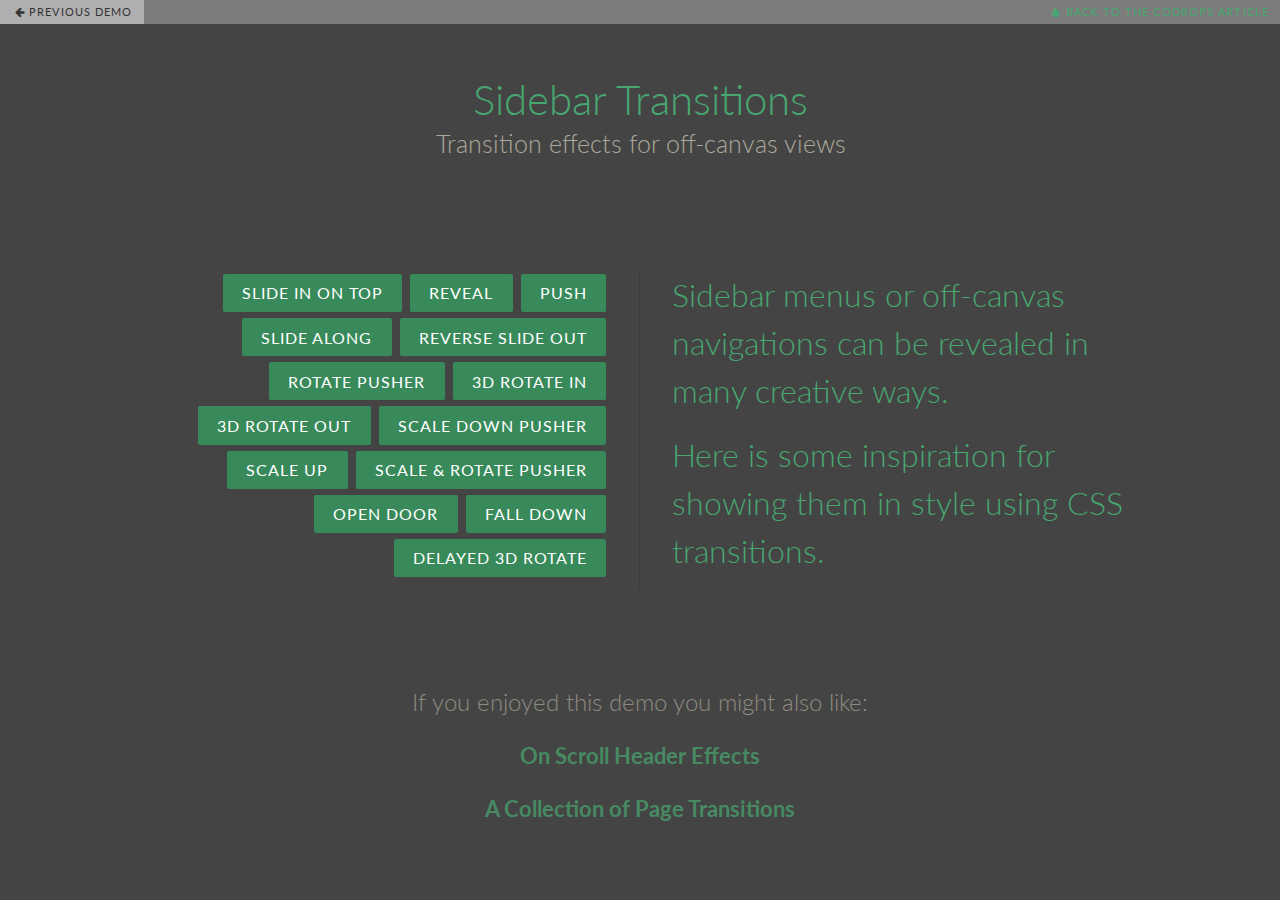
<file: resources/SidebarTransitions/index.html>
<!DOCTYPE html>
<html lang="en" class="no-js">
	<head>
		<meta charset="UTF-8" />
		<meta http-equiv="X-UA-Compatible" content="IE=edge,chrome=1"> 
		<meta name="viewport" content="width=device-width, initial-scale=1.0"> 
		<title>Sidebar Transitions</title>
		<meta name="description" content="Sidebar Transitions: Transition effects for off-canvas views" />
		<meta name="keywords" content="transition, off-canvas, navigation, effect, 3d, css3, smooth" />
		<meta name="author" content="Codrops" />
		<link rel="shortcut icon" href="../favicon.ico">
		<link rel="stylesheet" type="text/css" href="css/normalize.css" />
		<link rel="stylesheet" type="text/css" href="css/demo.css" />
		<link rel="stylesheet" type="text/css" href="css/icons.css" />
		<link rel="stylesheet" type="text/css" href="css/component.css" />
		<script src="js/modernizr.custom.js"></script>
	</head>
	<body>
		<div id="st-container" class="st-container">
			<!-- 	
				example menus 
				these menus will be on top of the push wrapper
			-->
			<nav class="st-menu st-effect-1" id="menu-1">
				<h2 class="icon icon-lab">Sidebar</h2>
				<ul>
					<li><a class="icon icon-data" href="#">Data Management</a></li>
					<li><a class="icon icon-location" href="#">Location</a></li>
					<li><a class="icon icon-study" href="#">Study</a></li>
					<li><a class="icon icon-photo" href="#">Collections</a></li>
					<li><a class="icon icon-wallet" href="#">Credits</a></li>
				</ul>
			</nav>
			
			<nav class="st-menu st-effect-2" id="menu-2">
				<h2 class="icon icon-stack">Sidebar</h2>
				<ul>
					<li><a class="icon icon-data" href="#">Data Management</a></li>
					<li><a class="icon icon-location" href="#">Location</a></li>
					<li><a class="icon icon-study" href="#">Study</a></li>
					<li><a class="icon icon-photo" href="#">Collections</a></li>
					<li><a class="icon icon-wallet" href="#">Credits</a></li>
				</ul>
			</nav>

			<nav class="st-menu st-effect-4" id="menu-4">
				<h2 class="icon icon-lab">Sidebar</h2>
				<ul>
					<li><a class="icon icon-data" href="#">Data Management</a></li>
					<li><a class="icon icon-location" href="#">Location</a></li>
					<li><a class="icon icon-study" href="#">Study</a></li>
					<li><a class="icon icon-photo" href="#">Collections</a></li>
					<li><a class="icon icon-wallet" href="#">Credits</a></li>
				</ul>
			</nav>

			<nav class="st-menu st-effect-5" id="menu-5">
				<h2 class="icon icon-stack">Sidebar</h2>
				<ul>
					<li><a class="icon icon-data" href="#">Data Management</a></li>
					<li><a class="icon icon-location" href="#">Location</a></li>
					<li><a class="icon icon-study" href="#">Study</a></li>
					<li><a class="icon icon-photo" href="#">Collections</a></li>
					<li><a class="icon icon-wallet" href="#">Credits</a></li>
				</ul>
			</nav>
			
			<nav class="st-menu st-effect-9" id="menu-9">
				<h2 class="icon icon-lab">Sidebar</h2>
				<ul>
					<li><a class="icon icon-data" href="#">Data Management</a></li>
					<li><a class="icon icon-location" href="#">Location</a></li>
					<li><a class="icon icon-study" href="#">Study</a></li>
					<li><a class="icon icon-photo" href="#">Collections</a></li>
					<li><a class="icon icon-wallet" href="#">Credits</a></li>
				</ul>
			</nav>
			
			<nav class="st-menu st-effect-10" id="menu-10">
				<h2 class="icon icon-stack">Sidebar</h2>
				<ul>
					<li><a class="icon icon-data" href="#">Data Management</a></li>
					<li><a class="icon icon-location" href="#">Location</a></li>
					<li><a class="icon icon-study" href="#">Study</a></li>
					<li><a class="icon icon-photo" href="#">Collections</a></li>
					<li><a class="icon icon-wallet" href="#">Credits</a></li>
				</ul>
			</nav>
			
			<nav class="st-menu st-effect-11" id="menu-11">
				<h2 class="icon icon-lab">Sidebar</h2>
				<ul>
					<li><a class="icon icon-data" href="#">Data Management</a></li>
					<li><a class="icon icon-location" href="#">Location</a></li>
					<li><a class="icon icon-study" href="#">Study</a></li>
					<li><a class="icon icon-photo" href="#">Collections</a></li>
					<li><a class="icon icon-wallet" href="#">Credits</a></li>
				</ul>
			</nav>

			<nav class="st-menu st-effect-12" id="menu-12">
				<h2 class="icon icon-stack">Sidebar</h2>
				<ul>
					<li><a class="icon icon-data" href="#">Data Management</a></li>
					<li><a class="icon icon-location" href="#">Location</a></li>
					<li><a class="icon icon-study" href="#">Study</a></li>
					<li><a class="icon icon-photo" href="#">Collections</a></li>
					<li><a class="icon icon-wallet" href="#">Credits</a></li>
				</ul>
			</nav>

			<nav class="st-menu st-effect-13" id="menu-13">
				<h2 class="icon icon-stack">Sidebar</h2>
				<ul>
					<li><a class="icon icon-data" href="#">Data Management</a></li>
					<li><a class="icon icon-location" href="#">Location</a></li>
					<li><a class="icon icon-study" href="#">Study</a></li>
					<li><a class="icon icon-photo" href="#">Collections</a></li>
					<li><a class="icon icon-wallet" href="#">Credits</a></li>
				</ul>
			</nav>

			<!-- content push wrapper -->
			<div class="st-pusher">
				<!-- 	
					example menus 
					these menus will be under the push wrapper
				-->
				<nav class="st-menu st-effect-3" id="menu-3">
					<h2 class="icon icon-lab">Sidebar</h2>
					<ul>
						<li><a class="icon icon-data" href="#">Data Management</a></li>
						<li><a class="icon icon-location" href="#">Location</a></li>
						<li><a class="icon icon-study" href="#">Study</a></li>
						<li><a class="icon icon-photo" href="#">Collections</a></li>
						<li><a class="icon icon-wallet" href="#">Credits</a></li>
					</ul>
				</nav>

				<nav class="st-menu st-effect-6" id="menu-6">
					<h2 class="icon icon-stack">Sidebar</h2>
					<ul>
						<li><a class="icon icon-data" href="#">Data Management</a></li>
						<li><a class="icon icon-location" href="#">Location</a></li>
						<li><a class="icon icon-study" href="#">Study</a></li>
						<li><a class="icon icon-photo" href="#">Collections</a></li>
						<li><a class="icon icon-wallet" href="#">Credits</a></li>
					</ul>
				</nav>

				<nav class="st-menu st-effect-7" id="menu-7">
					<h2 class="icon icon-lab">Sidebar</h2>
					<ul>
						<li><a class="icon icon-data" href="#">Data Management</a></li>
						<li><a class="icon icon-location" href="#">Location</a></li>
						<li><a class="icon icon-study" href="#">Study</a></li>
						<li><a class="icon icon-photo" href="#">Collections</a></li>
						<li><a class="icon icon-wallet" href="#">Credits</a></li>
					</ul>
				</nav>

				<nav class="st-menu st-effect-8" id="menu-8">
					<h2 class="icon icon-stack">Sidebar</h2>
					<ul>
						<li><a class="icon icon-data" href="#">Data Management</a></li>
						<li><a class="icon icon-location" href="#">Location</a></li>
						<li><a class="icon icon-study" href="#">Study</a></li>
						<li><a class="icon icon-photo" href="#">Collections</a></li>
						<li><a class="icon icon-wallet" href="#">Credits</a></li>
					</ul>
				</nav>

				<nav class="st-menu st-effect-14" id="menu-14">
					<h2 class="icon icon-stack">Sidebar</h2>
					<ul>
						<li><a class="icon icon-data" href="#">Data Management</a></li>
						<li><a class="icon icon-location" href="#">Location</a></li>
						<li><a class="icon icon-study" href="#">Study</a></li>
						<li><a class="icon icon-photo" href="#">Collections</a></li>
						<li><a class="icon icon-wallet" href="#">Credits</a></li>
					</ul>
				</nav>

				<div class="st-content"><!-- this is the wrapper for the content -->
					<div class="st-content-inner"><!-- extra div for emulating position:fixed of the menu -->
						<!-- Top Navigation -->
						<div class="codrops-top clearfix">
							<a class="codrops-icon codrops-icon-prev" href="http://tympanus.net/Tutorials/3DShadingWithBoxShadows/"><span>Previous Demo</span></a>
							<span class="right"><a class="codrops-icon codrops-icon-drop" href="http://tympanus.net/codrops/?p=16292"><span>Back to the Codrops Article</span></a></span>
						</div>
						<header class="codrops-header">
							<h1>Sidebar Transitions <span>Transition effects for off-canvas views</span></h1>
						</header>
						<div class="main clearfix">
							<div id="st-trigger-effects" class="column">
								<button data-effect="st-effect-1">Slide in on top</button>
								<button data-effect="st-effect-2">Reveal</button>
								<button data-effect="st-effect-3">Push</button>
								<button data-effect="st-effect-4">Slide along</button>
								<button data-effect="st-effect-5">Reverse slide out</button>
								<button data-effect="st-effect-6">Rotate pusher</button>
								<button data-effect="st-effect-7">3D rotate in</button>
								<button data-effect="st-effect-8">3D rotate out</button>
								<button data-effect="st-effect-9">Scale down pusher</button>
								<button data-effect="st-effect-10">Scale Up</button>
								<button data-effect="st-effect-11">Scale &amp; rotate pusher</button>
								<button data-effect="st-effect-12">Open door</button>
								<button data-effect="st-effect-13">Fall down</button>
								<button data-effect="st-effect-14">Delayed 3D Rotate</button>
							</div>
							<div class="column">
								<p>Sidebar menus or off-canvas navigations can be revealed in many creative ways.</p>
								<p>Here is some inspiration for showing them in style using CSS transitions.</p>
							</div>
							<div class="info">
								<p>If you enjoyed this demo you might also like:</p>
								<p><a href="http://tympanus.net/Development/HeaderEffects/">On Scroll Header Effects</a></p>
								<p><a href="http://tympanus.net/Development/PageTransitions/">A Collection of Page Transitions</a></p>
							</div>
						</div><!-- /main -->
					</div><!-- /st-content-inner -->
				</div><!-- /st-content -->
			</div><!-- /st-pusher -->
		</div><!-- /st-container -->
		<script src="js/classie.js"></script>
		<script src="js/sidebarEffects.js"></script>
	</body>
</html>
</file>
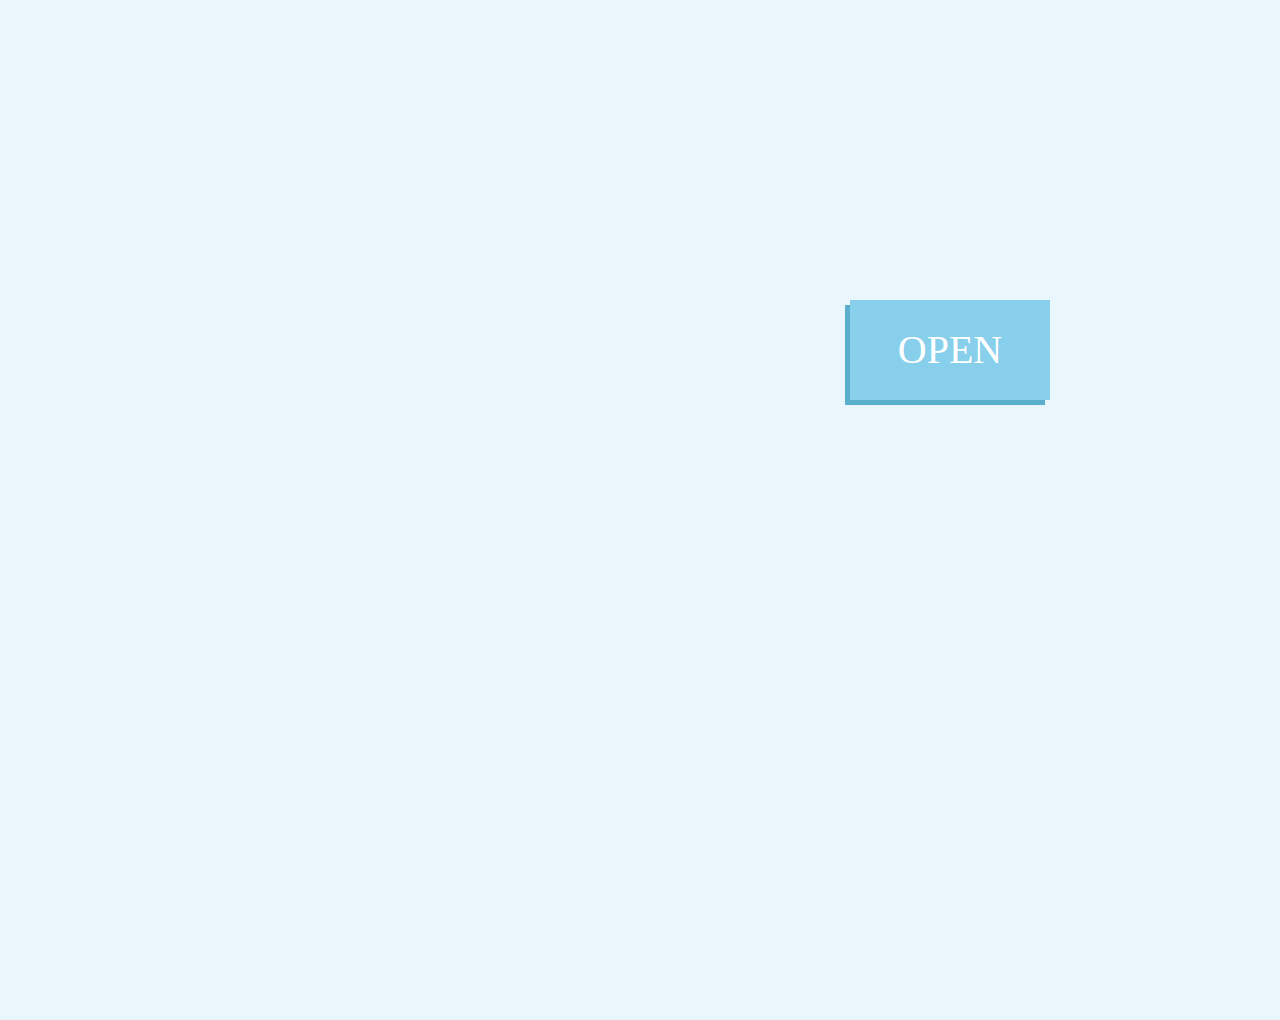
<file: resources/LeapTrainer.js-master/menu-demo/index.html>
<!doctype html>

<html>
	<head>
		<title>LeapTrainer Menu Demo</title>

    	<style>
    	
    		body { margin: 0px; overflow: hidden; font-family: calibri; background: #E9F7FC; }

    		#button { display: block; width: 200px; height: 100px; color: #FFF; background: #88CFEB; font-size: 40px; line-height: 100px; text-align: center; position: absolute; top: 300px; left: 850px; cursor: pointer; box-shadow: -5px 5px 0px rgba(32, 142, 185, 0.7); }
    	
    		#button:hover { background: #5FBEE2; }
    	
    		#menu { width: 400px; height: 1020px; position: absolute; right: -400px; background: #88CFEB; overflow-y: scroll; }
    	
    		#list			{ width: 90%; float: left; margin-left: 5%; background: #FFF; padding-left: 0px; list-style-type: none; }
			#list li		{ height: 50px; line-height: 50px; border-top: 1px solid #F5F5F5; padding-left: 10px; font-size: 16px; cursor: pointer; }
    		#list li:hover,
    		#list li.selected	{ background: #D2EDF7; }

    	</style>
	</head>

	<body>

		<a id="button">OPEN</a>

		<div id="menu">
			<ul id="list">
				<li class="selected">Home</li>
				<li>Catalogue</li>
				<li>About us</li>
				<li>Careers</li>
				<li>Contact</li>			
			</ul>
		</div>

		<script src="../trainer-ui/js/jquery.min.js"></script>

		<script src="../lib/leap.js"></script>
		<script src="../leaptrainer.min.js"></script>

		<script>

			$(document).ready(function() {

				var menu = $('#menu');
				var button = $('#button');

				function open (evt)  { menu.animate({right: 0}); button.html('CLOSE'); }
				
				function close (evt) { menu.animate({right: -400}); button.html('OPEN'); }	

				button.click(function ()  { if (menu.css('right') == '0px') { close(); } else { open(); }  });

				var trainer = new LeapTrainer.Controller(); 

				trainer.fromJSON('{"name":"LEFT","pose":false,"data":[[{"x":0.3010925460181878,"y":-0.07843443431619275,"z":0.08930070097833401,"stroke":1},{"x":0.36953713466230786,"y":-0.015912440364609565,"z":-0.06435768651883496,"stroke":1},{"x":0.3239694291008052,"y":0.01707955661301569,"z":-0.13199456584663974,"stroke":1},{"x":0.45048955078099695,"y":-0.0783787975431286,"z":-0.07957973225236922,"stroke":1},{"x":0.24382285146794458,"y":-0.0506632902523433,"z":-0.025639588688239304,"stroke":1},{"x":0.06585020588999424,"y":-0.000921294744776549,"z":0.018547049362325818,"stroke":1},{"x":0.1787572417689337,"y":-0.0021707739737082676,"z":-0.025377178139777842,"stroke":1},{"x":0.14376603688812106,"y":0.04594207007474535,"z":-0.14375609586570057,"stroke":1},{"x":0.26411249144176097,"y":-0.06806522650272301,"z":-0.05482498628513573,"stroke":1},{"x":-0.011343524202386823,"y":0.007673320774141748,"z":-0.015968491256589362,"stroke":1},{"x":-0.022338262487440974,"y":0.006122472951742952,"z":0.06963491589689177,"stroke":1},{"x":0.01295262122541041,"y":0.06073216731439167,"z":-0.1428898711493759,"stroke":1},{"x":0.05684437237986095,"y":0.03922942107606542,"z":-0.13957075908423935,"stroke":1},{"x":-0.054783820248822945,"y":0.01204459445109965,"z":-0.030325882147791153,"stroke":1},{"x":-0.1766346502746985,"y":0.022087666622683064,"z":-0.0007991419881328288,"stroke":1},{"x":-0.29660341327705675,"y":0.0232701606539093,"z":0.03561840321531626,"stroke":1},{"x":-0.293770360439121,"y":0.01733331189826183,"z":0.07515200354030843,"stroke":1},{"x":-0.2471823479712525,"y":0.01255454371412551,"z":0.10947154359125585,"stroke":1},{"x":-0.23239954081819425,"y":0.011846102318957469,"z":0.121523498702263,"stroke":1},{"x":-0.253755194824828,"y":0.015650138254726553,"z":0.10398480035466942,"stroke":1},{"x":-0.27287291786152196,"y":0.013983739587673905,"z":0.10209974190417287,"stroke":1},{"x":-0.549510449219003,"y":-0.011003008608058723,"z":0.12975132167728734,"stroke":1}]]}');

				trainer.fromJSON('{"name":"RIGHT","pose":false,"data":[[{"x":-0.27748483380757416,"y":-0.10484038361084126,"z":0.12769388668173656,"stroke":1},{"x":-0.49878625607276134,"y":-0.17410716583261193,"z":0.04938810161239085,"stroke":1},{"x":-0.3330647808617583,"y":-0.08084549709637684,"z":-0.044859862327142785,"stroke":1},{"x":-0.21280912354732678,"y":0.009998096912140292,"z":-0.11289889188161761,"stroke":1},{"x":-0.35395984664514896,"y":-0.020817360435685744,"z":-0.13326350838976886,"stroke":1},{"x":-0.21786267382061253,"y":0.060309017992779546,"z":-0.1588775372355272,"stroke":1},{"x":-0.1949148940054175,"y":0.008539659564364421,"z":-0.04495318652665095,"stroke":1},{"x":-0.09296468444461065,"y":-0.05652496936382766,"z":0.13259780140530578,"stroke":1},{"x":-0.23456629117031091,"y":-0.10791205839321208,"z":0.06687222593139228,"stroke":1},{"x":-0.16601364841584587,"y":-0.05637794090296443,"z":0.005296428368103123,"stroke":1},{"x":0.04180964940764048,"y":0.046909043883152673,"z":-0.04576717566093662,"stroke":1},{"x":0.08292534907039745,"y":0.050522419002422075,"z":-0.037918724599338066,"stroke":1},{"x":-0.01460567169294047,"y":-0.0036553996449951442,"z":0.005216829188986999,"stroke":1},{"x":-0.08644592021200848,"y":-0.03933624966125723,"z":0.04770089926080062,"stroke":1},{"x":0.0960193060169055,"y":-0.017354830018472128,"z":0.12678034302404914,"stroke":1},{"x":0.1943856232932552,"y":0.030863164945053312,"z":0.08625842497500477,"stroke":1},{"x":0.24172242075744904,"y":0.10733121196248946,"z":-0.04416380315610567,"stroke":1},{"x":0.34437947201752156,"y":0.14763843325829568,"z":-0.10381387009530041,"stroke":1},{"x":0.49277699028264904,"y":0.09669169336681038,"z":-0.0306619778626237,"stroke":1},{"x":0.5012137439272386,"y":0.05097103162123265,"z":0.017332768071807808,"stroke":1},{"x":0.4415266777080569,"y":0.03419660294927146,"z":0.03110161418233176,"stroke":1},{"x":0.24671939221520028,"y":0.01780147950223296,"z":0.060939215033101984,"stroke":1}]]}');

				trainer.on('LEFT', open);
				trainer.on('RIGHT', close);

			});

		</script>

	</body>
</html>
</file>
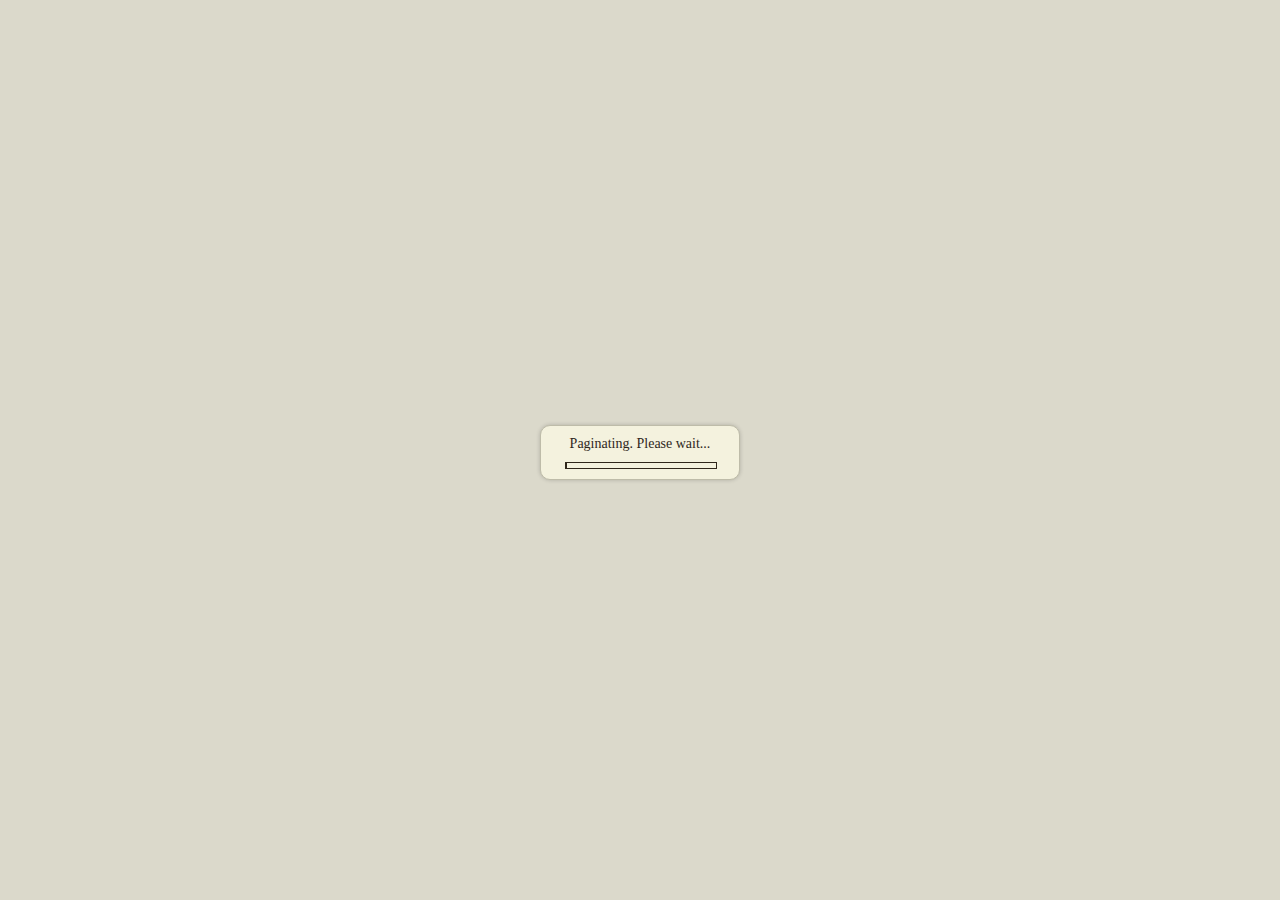
<file: resources/cubiq-SwipeView-65c560f/demo/ereader/index.html>
<!DOCTYPE html>
<html>
<head>
	<meta charset="utf-8">
	<meta name="viewport" content="width=device-width, initial-scale=1.0, user-scalable=no, minimum-scale=1.0, maximum-scale=1.0">
	<meta name="apple-mobile-web-app-capable" content="yes">
	<meta name="apple-mobile-web-app-status-bar-style" content="black">
	<title>SwipeView</title>
	<link href="style.css" rel="stylesheet" type="text/css">
	<script type="text/javascript" src="../../src/swipeview.js"></script>

<script type="text/javascript">
document.addEventListener('touchmove', function (e) { e.preventDefault(); }, false);

window.addEventListener('load', function () {
	var	ereader,
		el,
		i,
		pageIndex,
		pages = [],
		req = new XMLHttpRequest();

	ereader = new SwipeView('#wrapper', { hastyPageFlip:true });

	// Ajax request
	req.open('GET', 'flowers.txt', true);
	req.onreadystatechange = function () {
		if (req.readyState != 4) return;

		paginate(req.status != 200 && req.status != 304 ? false : req.responseText);

		req = null;
	}
	req.send(null);

	function paginate(book) {
		var that = this,
			container,
			helper,
			words = [],
			segment,
			wordCount = 80,
			avgWordCount = 0,
			progressTotal = 0,
			progressCurrent = 0,
			progressMaxWidth = document.getElementById('progressbar').clientWidth,
			progressToBookRatio = 0,
			progressBar = document.querySelector('#progressbar > span'),
			size;

		if (!book) return;

		book = book.replace(/\n\n/g, ' <br><br>').replace(/\n/g, ' ');
		progressTotal = book.length;
		progressToBookRatio = progressMaxWidth / book.length;

		container = document.createElement('div');
		container.style.visibility = 'hidden';
		container.innerHTML = '<div id="ereader-helper"></div>';
		ereader.slider.appendChild(container);
		helper = document.getElementById('ereader-helper');
		helper.innerHTML = '';

		var loopy = function () {
			words = book.split(' ', wordCount);
			segment = words.join(' ');
			helper.innerHTML = segment;

			if (helper.offsetHeight > ereader.wrapperHeight) {
				if (size == -1) {
					words.pop();
					segment = words.join(' ');

					pages.push(segment);
					book = book.substr(segment.length);
					avgWordCount = Math.round((wordCount + avgWordCount)/2);
					wordCount = avgWordCount;
					size = 0;
					progressTotal -= segment.length;
				} else {
					size = 1;
					wordCount--;
				}
			} else {
				if (size == 1) {
					pages.push(segment);
					book = book.substr(segment.length);
					avgWordCount = Math.round((wordCount + avgWordCount)/2);
					wordCount = avgWordCount;
					size = 0;
					progressTotal -= segment.length;
				} else {
					if (segment == book) {
						pages.push(segment);
						book = '';
					}

					size = -1;
					wordCount++;
				}
			}
			
			if (book) {
				progressBar.style.width = 150 - Math.round(progressToBookRatio * progressTotal) + 'px';
				setTimeout(loopy, 1);
			} else {
				book = null;
				words = null;
				segment = null;
				helper.innerHTML = '';
				ereader.slider.removeChild(container);

				ereader.updatePageCount(pages.length);
				ereader.masterPages[0].dataset.pageIndex = pages.length-1;
				ereader.masterPages[0].dataset.upcomingPageIndex = ereader.masterPages[0].dataset.pageIndex;

				// Load initial data
				for (i=0; i<3; i++) {
					pageIndex = i==0 ? pages.length-1 : i-1;
					el = document.createElement('div');
					el.innerHTML = pages[pageIndex];
					ereader.masterPages[i].appendChild(el)
				}

				document.getElementById('loading').style.display = 'none';
			}
		}
		
		loopy();
	}

	ereader.onFlip(function () {
		var el,
			upcoming,
			i;

		for (i=0; i<3; i++) {
			upcoming = ereader.masterPages[i].dataset.upcomingPageIndex;

			if (upcoming != ereader.masterPages[i].dataset.pageIndex) {
				el = ereader.masterPages[i].querySelector('div');
				el.innerHTML = pages[upcoming];
			}
		}
	});
}, false);
</script>
</head>

<body>
	<div id="loading">
		<p>Paginating. Please wait...</p>
		<div id="progressbar"><span></span></div>
	</div>
	<div id="wrapper"></div>
</body>
</html>
</file>
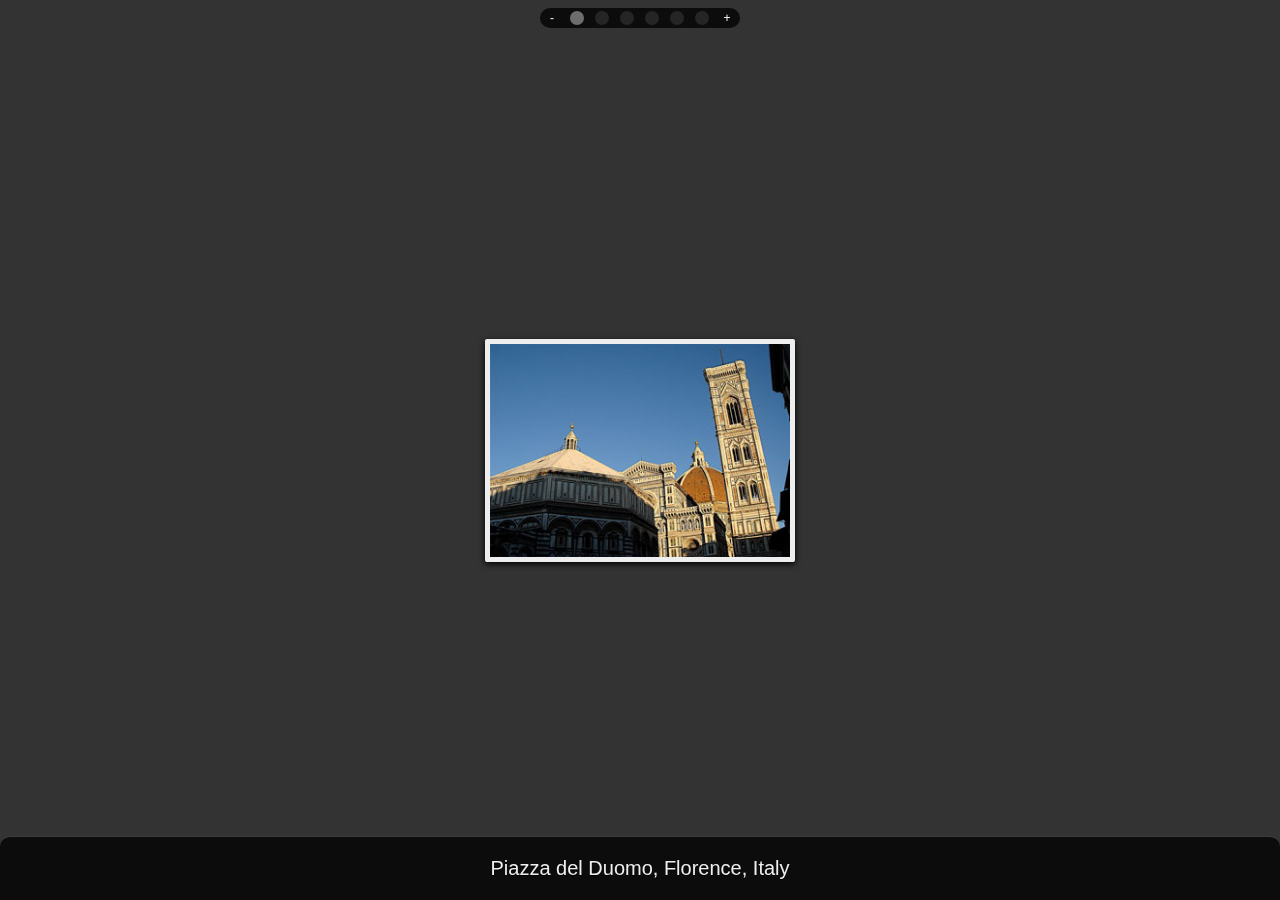
<file: resources/cubiq-SwipeView-65c560f/demo/gallery/index.html>
<!DOCTYPE html>
<html>
<head>
	<meta charset="utf-8">
	<meta name="viewport" content="width=device-width, initial-scale=1.0, user-scalable=no, minimum-scale=1.0, maximum-scale=1.0">
	<meta name="apple-mobile-web-app-capable" content="yes">
	<meta name="apple-mobile-web-app-status-bar-style" content="black">
	<title>SwipeView</title>
	<link href="style.css" rel="stylesheet" type="text/css">
	<script type="text/javascript" src="../../src/swipeview.js"></script>
</head>

<body>
	<div id="wrapper"></div>
	<ul id="nav">
		<li id="prev" onclick="gallery.prev()">-</li>
		<li class="selected" onclick="gallery.goToPage(0)"></li>
		<li onclick="gallery.goToPage(1)"></li>
		<li onclick="gallery.goToPage(2)"></li>
		<li onclick="gallery.goToPage(3)"></li>
		<li onclick="gallery.goToPage(4)"></li>
		<li onclick="gallery.goToPage(5)"></li>
		<li id="next" onclick="gallery.next()">+</li>
	</ul>
	
<script type="text/javascript">
document.addEventListener('touchmove', function (e) { e.preventDefault(); }, false);

var	gallery,
	el,
	i,
	page,
	dots = document.querySelectorAll('#nav li'),
	slides = [
		{
			img: 'images/pic01.jpg',
			width: 300,
			height: 213,
			desc: 'Piazza del Duomo, Florence, Italy'
		},
		{
			img: 'images/pic02.jpg',
			width: 300,
			height: 164,
			desc: 'Tuscan Landscape'
		},
		{
			img: 'images/pic03.jpg',
			width: 300,
			height: 213,
			desc: 'Colosseo, Rome, Italy'
		},
		{
			img: 'images/pic04.jpg',
			width: 147,
			height: 220,
			desc: 'Somewhere near Chinatown, San Francisco'
		},
		{
			img: 'images/pic05.jpg',
			width: 300,
			height: 213,
			desc: 'Medieval guard tower, Asciano, Siena, Italy'
		},
		{
			img: 'images/pic06.jpg',
			width: 165,
			height: 220,
			desc: 'Leaning tower, Pisa, Italy'
		}
	];

gallery = new SwipeView('#wrapper', { numberOfPages: slides.length });

// Load initial data
for (i=0; i<3; i++) {
	page = i==0 ? slides.length-1 : i-1;
	el = document.createElement('img');
	el.className = 'loading';
	el.src = slides[page].img;
	el.width = slides[page].width;
	el.height = slides[page].height;
	el.onload = function () { this.className = ''; }
	gallery.masterPages[i].appendChild(el);

	el = document.createElement('span');
	el.innerHTML = slides[page].desc;
	gallery.masterPages[i].appendChild(el)
}

gallery.onFlip(function () {
	var el,
		upcoming,
		i;

	for (i=0; i<3; i++) {
		upcoming = gallery.masterPages[i].dataset.upcomingPageIndex;

		if (upcoming != gallery.masterPages[i].dataset.pageIndex) {
			el = gallery.masterPages[i].querySelector('img');
			el.className = 'loading';
			el.src = slides[upcoming].img;
			el.width = slides[upcoming].width;
			el.height = slides[upcoming].height;
			
			el = gallery.masterPages[i].querySelector('span');
			el.innerHTML = slides[upcoming].desc;
		}
	}
	
	document.querySelector('#nav .selected').className = '';
	dots[gallery.pageIndex+1].className = 'selected';
});

gallery.onMoveOut(function () {
	gallery.masterPages[gallery.currentMasterPage].className = gallery.masterPages[gallery.currentMasterPage].className.replace(/(^|\s)swipeview-active(\s|$)/, '');
});

gallery.onMoveIn(function () {
	var className = gallery.masterPages[gallery.currentMasterPage].className;
	/(^|\s)swipeview-active(\s|$)/.test(className) || (gallery.masterPages[gallery.currentMasterPage].className = !className ? 'swipeview-active' : className + ' swipeview-active');
});

</script>
</body>
</html>
</file>
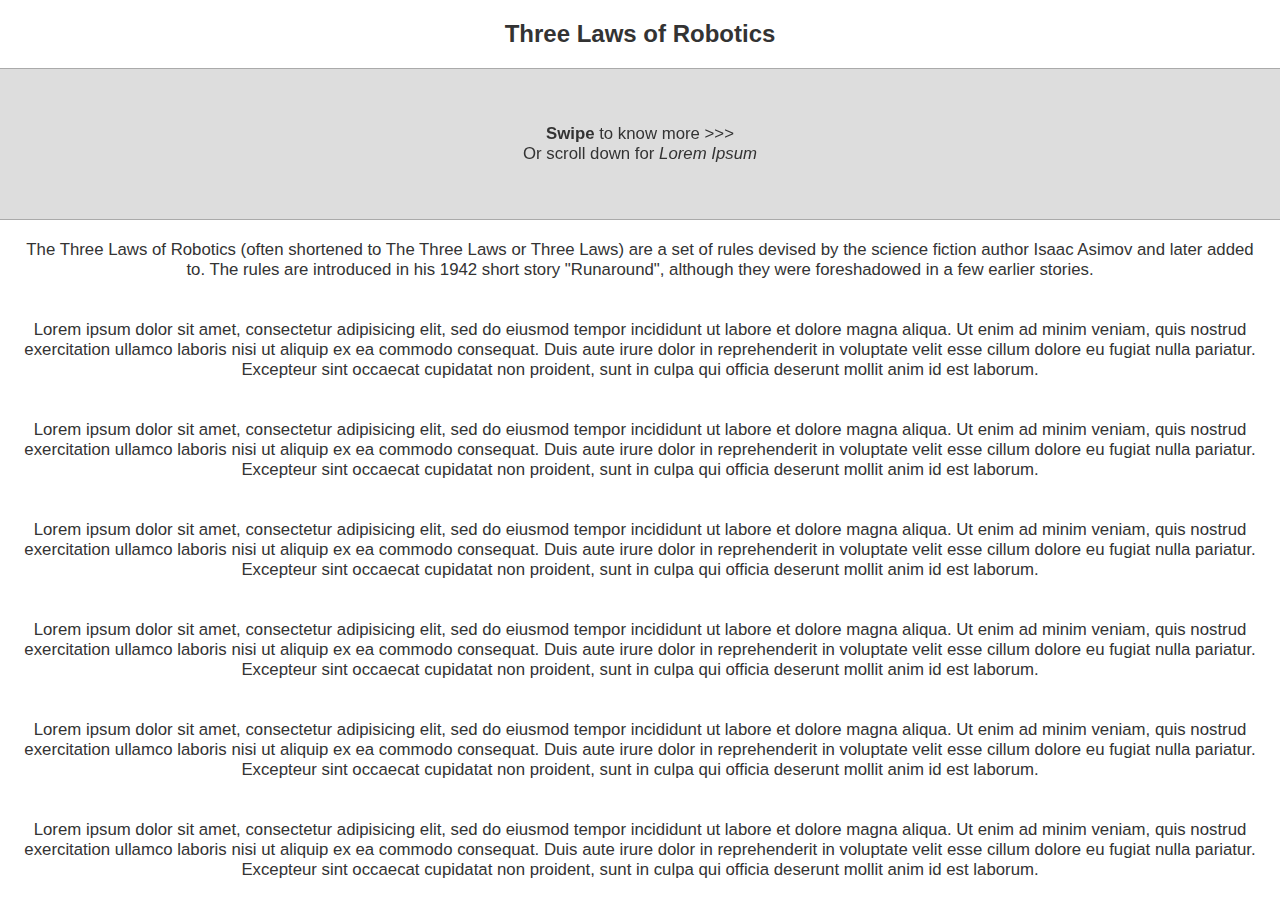
<file: resources/cubiq-SwipeView-65c560f/demo/inline/index.html>
<!DOCTYPE html>
<html>
<head>
	<meta charset="utf-8">
	<meta name="viewport" content="width=device-width, initial-scale=1.0, user-scalable=no, minimum-scale=1.0, maximum-scale=1.0">
	<meta name="apple-mobile-web-app-capable" content="yes">
	<meta name="apple-mobile-web-app-status-bar-style" content="black">
	<title>SwipeView</title>
	<link href="style.css" rel="stylesheet" type="text/css">
	<script type="text/javascript" src="../../src/swipeview.js"></script>
</head>

<body>
	<h1>Three Laws of Robotics</h1>
	<div id="wrapper"></div>

	<p>The Three Laws of Robotics (often shortened to The Three Laws or Three Laws) are a set of rules devised by the science fiction author Isaac Asimov and later added to. The rules are introduced in his 1942 short story "Runaround", although they were foreshadowed in a few earlier stories.</p>

	<p>Lorem ipsum dolor sit amet, consectetur adipisicing elit, sed do eiusmod tempor incididunt ut labore et dolore magna aliqua. Ut enim ad minim veniam, quis nostrud exercitation ullamco laboris nisi ut aliquip ex ea commodo consequat. Duis aute irure dolor in reprehenderit in voluptate velit esse cillum dolore eu fugiat nulla pariatur. Excepteur sint occaecat cupidatat non proident, sunt in culpa qui officia deserunt mollit anim id est laborum.</p>

	<p>Lorem ipsum dolor sit amet, consectetur adipisicing elit, sed do eiusmod tempor incididunt ut labore et dolore magna aliqua. Ut enim ad minim veniam, quis nostrud exercitation ullamco laboris nisi ut aliquip ex ea commodo consequat. Duis aute irure dolor in reprehenderit in voluptate velit esse cillum dolore eu fugiat nulla pariatur. Excepteur sint occaecat cupidatat non proident, sunt in culpa qui officia deserunt mollit anim id est laborum.</p>

	<p>Lorem ipsum dolor sit amet, consectetur adipisicing elit, sed do eiusmod tempor incididunt ut labore et dolore magna aliqua. Ut enim ad minim veniam, quis nostrud exercitation ullamco laboris nisi ut aliquip ex ea commodo consequat. Duis aute irure dolor in reprehenderit in voluptate velit esse cillum dolore eu fugiat nulla pariatur. Excepteur sint occaecat cupidatat non proident, sunt in culpa qui officia deserunt mollit anim id est laborum.</p>

	<p>Lorem ipsum dolor sit amet, consectetur adipisicing elit, sed do eiusmod tempor incididunt ut labore et dolore magna aliqua. Ut enim ad minim veniam, quis nostrud exercitation ullamco laboris nisi ut aliquip ex ea commodo consequat. Duis aute irure dolor in reprehenderit in voluptate velit esse cillum dolore eu fugiat nulla pariatur. Excepteur sint occaecat cupidatat non proident, sunt in culpa qui officia deserunt mollit anim id est laborum.</p>

	<p>Lorem ipsum dolor sit amet, consectetur adipisicing elit, sed do eiusmod tempor incididunt ut labore et dolore magna aliqua. Ut enim ad minim veniam, quis nostrud exercitation ullamco laboris nisi ut aliquip ex ea commodo consequat. Duis aute irure dolor in reprehenderit in voluptate velit esse cillum dolore eu fugiat nulla pariatur. Excepteur sint occaecat cupidatat non proident, sunt in culpa qui officia deserunt mollit anim id est laborum.</p>

	<p>Lorem ipsum dolor sit amet, consectetur adipisicing elit, sed do eiusmod tempor incididunt ut labore et dolore magna aliqua. Ut enim ad minim veniam, quis nostrud exercitation ullamco laboris nisi ut aliquip ex ea commodo consequat. Duis aute irure dolor in reprehenderit in voluptate velit esse cillum dolore eu fugiat nulla pariatur. Excepteur sint occaecat cupidatat non proident, sunt in culpa qui officia deserunt mollit anim id est laborum.</p>


<script type="text/javascript">
var	carousel,
	el,
	i,
	page,
	slides = [
		'<strong>Swipe</strong> to know more &gt;&gt;&gt;<br>Or scroll down for <em>Lorem Ipsum</em>',
		'1. A robot may not injure a human being or, through inaction, allow a human being to come to harm.',
		'2. A robot must obey the orders given to it by human beings, except where such orders would conflict with the First Law.',
		'3. A robot must protect its own existence as long as such protection does not conflict with the First or Second Laws.'
	];

carousel = new SwipeView('#wrapper', {
	numberOfPages: slides.length,
	hastyPageFlip: true
});

// Load initial data
for (i=0; i<3; i++) {
	page = i==0 ? slides.length-1 : i-1;

	el = document.createElement('span');
	el.innerHTML = slides[page];
	carousel.masterPages[i].appendChild(el)
}

carousel.onFlip(function () {
	var el,
		upcoming,
		i;

	for (i=0; i<3; i++) {
		upcoming = carousel.masterPages[i].dataset.upcomingPageIndex;

		if (upcoming != carousel.masterPages[i].dataset.pageIndex) {
			el = carousel.masterPages[i].querySelector('span');
			el.innerHTML = slides[upcoming];
		}
	}
});

</script>

</body>
</html>
</file>
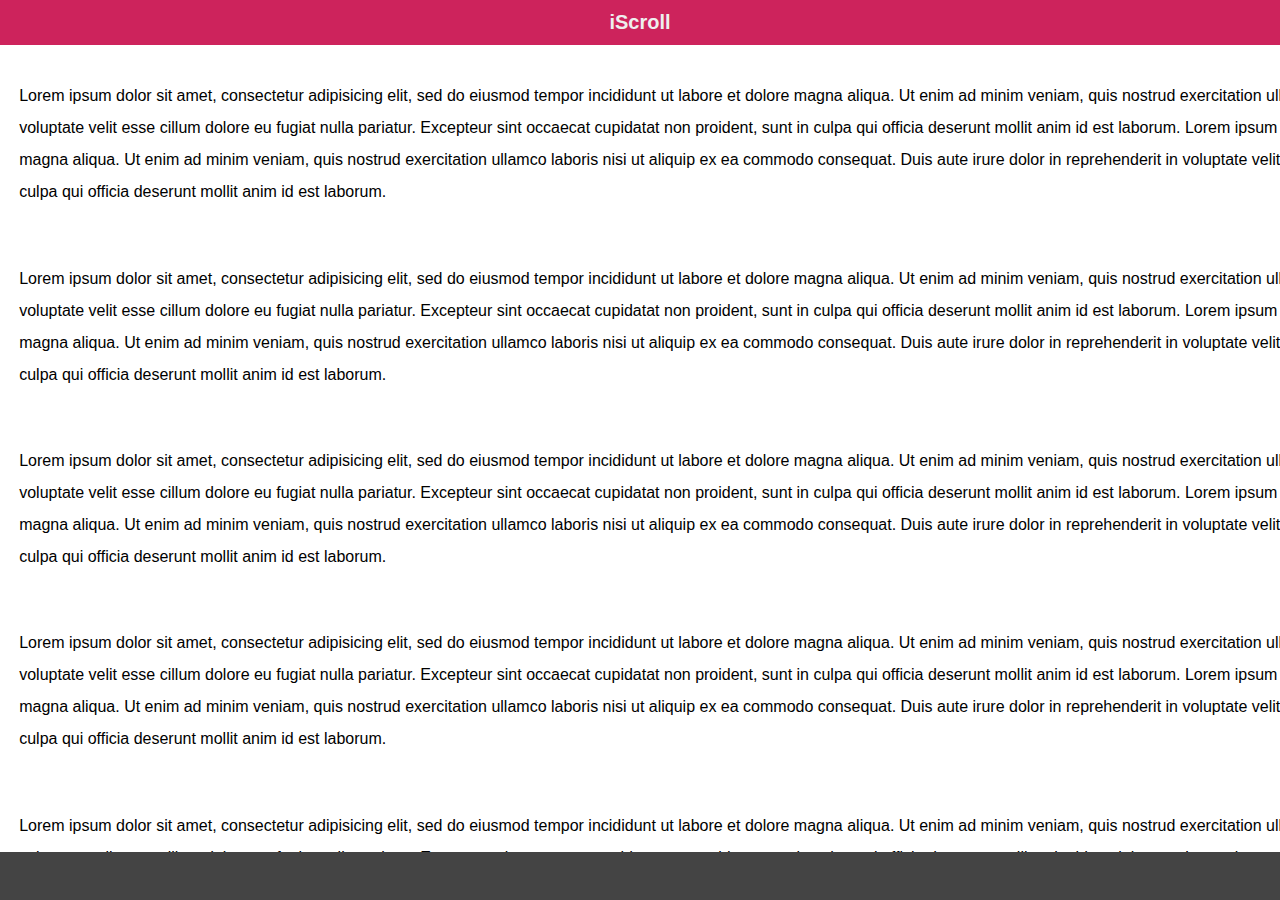
<file: resources/iscroll-master/demos/2d-scroll/index.html>
<!DOCTYPE html>
<html>
<head>
<meta charset="utf-8">
<meta name="viewport" content="width=device-width, initial-scale=1.0, user-scalable=0, minimum-scale=1.0, maximum-scale=1.0">

<title>iScroll demo: 2d scroll</title>

<script type="text/javascript" src="../../build/iscroll.js"></script>

<script type="text/javascript">

var myScroll;

function loaded () {
	myScroll = new IScroll('#wrapper', { scrollX: true, freeScroll: true });
}

document.addEventListener('touchmove', function (e) { e.preventDefault(); }, false);

</script>

<style type="text/css">
* {
	-webkit-box-sizing: border-box;
	-moz-box-sizing: border-box;
	box-sizing: border-box;
}

html {
	-ms-touch-action: none;
}

body,ul,li {
	padding: 0;
	margin: 0;
	border: 0;
}

body {
	font-size: 12px;
	font-family: ubuntu, helvetica, arial;
	overflow: hidden; /* this is important to prevent the whole page to bounce */
}

#header {
	position: absolute;
	z-index: 2;
	top: 0;
	left: 0;
	width: 100%;
	height: 45px;
	line-height: 45px;
	background: #CD235C;
	padding: 0;
	color: #eee;
	font-size: 20px;
	text-align: center;
	font-weight: bold;
}

#footer {
	position: absolute;
	z-index: 2;
	bottom: 0;
	left: 0;
	width: 100%;
	height: 48px;
	background: #444;
	padding: 0;
	border-top: 1px solid #444;
}

#wrapper {
	position: absolute;
	z-index: 1;
	top: 45px;
	bottom: 48px;
	left: 0;
	width: 100%;
	background: #ccc;
	overflow: hidden;
}

#scroller {
	position: absolute;
	z-index: 1;
	-webkit-tap-highlight-color: rgba(0,0,0,0);
	width: 2000px;
	-webkit-transform: translateZ(0);
	-moz-transform: translateZ(0);
	-ms-transform: translateZ(0);
	-o-transform: translateZ(0);
	transform: translateZ(0);
	-webkit-touch-callout: none;
	-webkit-user-select: none;
	-moz-user-select: none;
	-ms-user-select: none;
	user-select: none;
	-webkit-text-size-adjust: none;
	-moz-text-size-adjust: none;
	-ms-text-size-adjust: none;
	-o-text-size-adjust: none;
	text-size-adjust: none;
	background: #fff;
}

p {
	font-size: 16px;
	padding: 1.2em;
	line-height: 200%;
}

</style>
</head>
<body onload="loaded()">
<div id="header">iScroll</div>

<div id="wrapper">
	<div id="scroller">
		<p>Lorem ipsum dolor sit amet, consectetur adipisicing elit, sed do eiusmod tempor incididunt ut labore et dolore magna aliqua. Ut enim ad minim veniam, quis nostrud exercitation ullamco laboris nisi ut aliquip ex ea commodo consequat. Duis aute irure dolor in reprehenderit in voluptate velit esse cillum dolore eu fugiat nulla pariatur. Excepteur sint occaecat cupidatat non proident, sunt in culpa qui officia deserunt mollit anim id est laborum. Lorem ipsum dolor sit amet, consectetur adipisicing elit, sed do eiusmod tempor incididunt ut labore et dolore magna aliqua. Ut enim ad minim veniam, quis nostrud exercitation ullamco laboris nisi ut aliquip ex ea commodo consequat. Duis aute irure dolor in reprehenderit in voluptate velit esse cillum dolore eu fugiat nulla pariatur. Excepteur sint occaecat cupidatat non proident, sunt in culpa qui officia deserunt mollit anim id est laborum.</p>

		<p>Lorem ipsum dolor sit amet, consectetur adipisicing elit, sed do eiusmod tempor incididunt ut labore et dolore magna aliqua. Ut enim ad minim veniam, quis nostrud exercitation ullamco laboris nisi ut aliquip ex ea commodo consequat. Duis aute irure dolor in reprehenderit in voluptate velit esse cillum dolore eu fugiat nulla pariatur. Excepteur sint occaecat cupidatat non proident, sunt in culpa qui officia deserunt mollit anim id est laborum. Lorem ipsum dolor sit amet, consectetur adipisicing elit, sed do eiusmod tempor incididunt ut labore et dolore magna aliqua. Ut enim ad minim veniam, quis nostrud exercitation ullamco laboris nisi ut aliquip ex ea commodo consequat. Duis aute irure dolor in reprehenderit in voluptate velit esse cillum dolore eu fugiat nulla pariatur. Excepteur sint occaecat cupidatat non proident, sunt in culpa qui officia deserunt mollit anim id est laborum.</p>

		<p>Lorem ipsum dolor sit amet, consectetur adipisicing elit, sed do eiusmod tempor incididunt ut labore et dolore magna aliqua. Ut enim ad minim veniam, quis nostrud exercitation ullamco laboris nisi ut aliquip ex ea commodo consequat. Duis aute irure dolor in reprehenderit in voluptate velit esse cillum dolore eu fugiat nulla pariatur. Excepteur sint occaecat cupidatat non proident, sunt in culpa qui officia deserunt mollit anim id est laborum. Lorem ipsum dolor sit amet, consectetur adipisicing elit, sed do eiusmod tempor incididunt ut labore et dolore magna aliqua. Ut enim ad minim veniam, quis nostrud exercitation ullamco laboris nisi ut aliquip ex ea commodo consequat. Duis aute irure dolor in reprehenderit in voluptate velit esse cillum dolore eu fugiat nulla pariatur. Excepteur sint occaecat cupidatat non proident, sunt in culpa qui officia deserunt mollit anim id est laborum.</p>

		<p>Lorem ipsum dolor sit amet, consectetur adipisicing elit, sed do eiusmod tempor incididunt ut labore et dolore magna aliqua. Ut enim ad minim veniam, quis nostrud exercitation ullamco laboris nisi ut aliquip ex ea commodo consequat. Duis aute irure dolor in reprehenderit in voluptate velit esse cillum dolore eu fugiat nulla pariatur. Excepteur sint occaecat cupidatat non proident, sunt in culpa qui officia deserunt mollit anim id est laborum. Lorem ipsum dolor sit amet, consectetur adipisicing elit, sed do eiusmod tempor incididunt ut labore et dolore magna aliqua. Ut enim ad minim veniam, quis nostrud exercitation ullamco laboris nisi ut aliquip ex ea commodo consequat. Duis aute irure dolor in reprehenderit in voluptate velit esse cillum dolore eu fugiat nulla pariatur. Excepteur sint occaecat cupidatat non proident, sunt in culpa qui officia deserunt mollit anim id est laborum.</p>

		<p>Lorem ipsum dolor sit amet, consectetur adipisicing elit, sed do eiusmod tempor incididunt ut labore et dolore magna aliqua. Ut enim ad minim veniam, quis nostrud exercitation ullamco laboris nisi ut aliquip ex ea commodo consequat. Duis aute irure dolor in reprehenderit in voluptate velit esse cillum dolore eu fugiat nulla pariatur. Excepteur sint occaecat cupidatat non proident, sunt in culpa qui officia deserunt mollit anim id est laborum. Lorem ipsum dolor sit amet, consectetur adipisicing elit, sed do eiusmod tempor incididunt ut labore et dolore magna aliqua. Ut enim ad minim veniam, quis nostrud exercitation ullamco laboris nisi ut aliquip ex ea commodo consequat. Duis aute irure dolor in reprehenderit in voluptate velit esse cillum dolore eu fugiat nulla pariatur. Excepteur sint occaecat cupidatat non proident, sunt in culpa qui officia deserunt mollit anim id est laborum.</p>

		<p>Lorem ipsum dolor sit amet, consectetur adipisicing elit, sed do eiusmod tempor incididunt ut labore et dolore magna aliqua. Ut enim ad minim veniam, quis nostrud exercitation ullamco laboris nisi ut aliquip ex ea commodo consequat. Duis aute irure dolor in reprehenderit in voluptate velit esse cillum dolore eu fugiat nulla pariatur. Excepteur sint occaecat cupidatat non proident, sunt in culpa qui officia deserunt mollit anim id est laborum. Lorem ipsum dolor sit amet, consectetur adipisicing elit, sed do eiusmod tempor incididunt ut labore et dolore magna aliqua. Ut enim ad minim veniam, quis nostrud exercitation ullamco laboris nisi ut aliquip ex ea commodo consequat. Duis aute irure dolor in reprehenderit in voluptate velit esse cillum dolore eu fugiat nulla pariatur. Excepteur sint occaecat cupidatat non proident, sunt in culpa qui officia deserunt mollit anim id est laborum.</p>
	</div>
</div>

<div id="footer"></div>

</body>
</html>
</file>
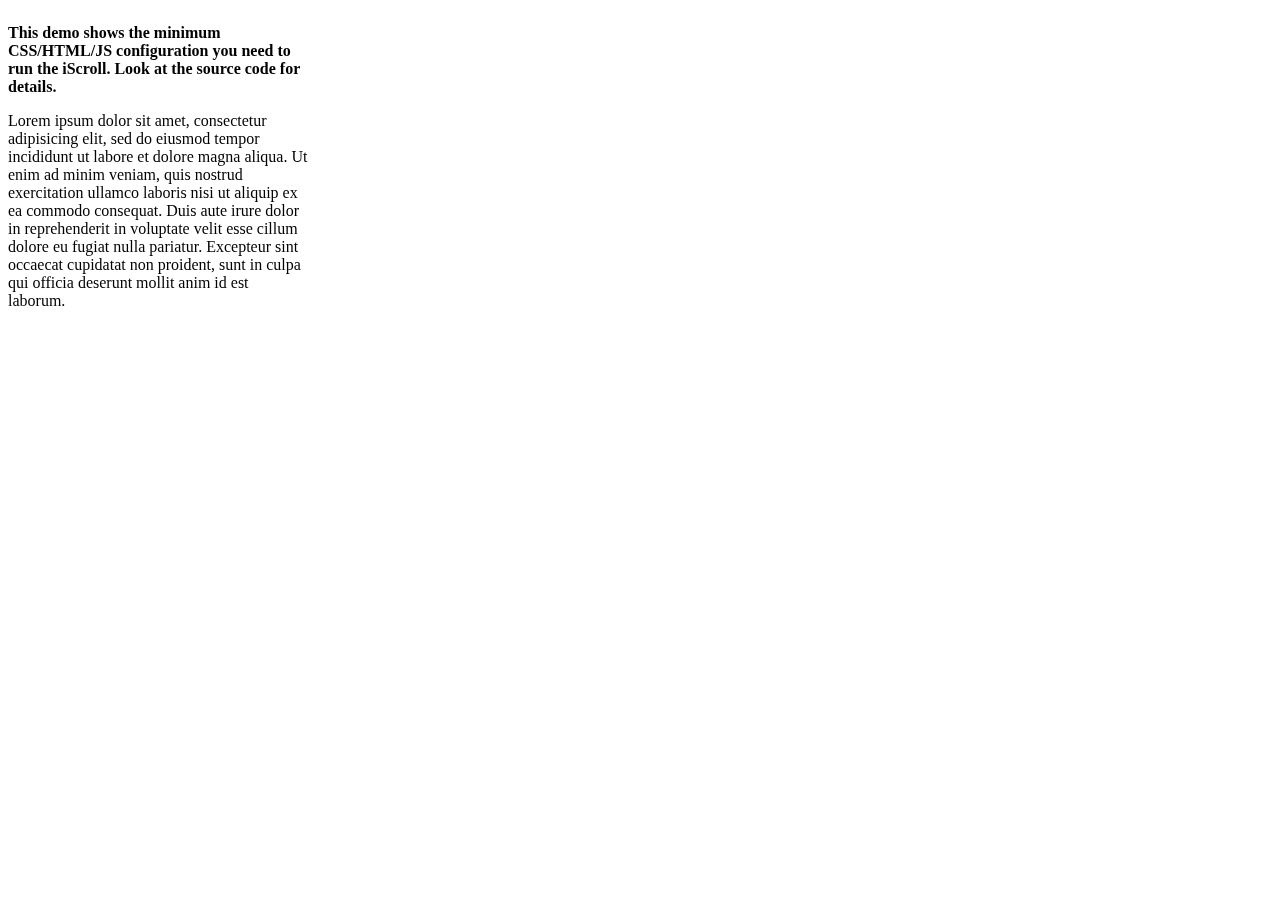
<file: resources/iscroll-master/demos/barebone/index.html>
<!DOCTYPE html>
<html>
<head>
<meta charset="utf-8">
<meta name="viewport" content="width=device-width, initial-scale=1.0, user-scalable=0, minimum-scale=1.0, maximum-scale=1.0">

<title>iScroll demo: barebone</title>

<script type="text/javascript" src="../../build/iscroll.js"></script>

<script type="text/javascript">

var myScroll;

function loaded () {
	myScroll = new IScroll('#wrapper');
}

document.addEventListener('touchmove', function (e) { e.preventDefault(); }, false);

</script>

<style>
body {
	/* On modern browsers, prevent the whole page to bounce */
	overflow: hidden;
}

#wrapper {
	position: relative;
	width: 300px;
	height: 300px;
	overflow: hidden;

	/* Prevent native touch events on Windows */
	-ms-touch-action: none;

	/* Prevent the callout on tap-hold and text selection */
	-webkit-touch-callout: none;
	-webkit-user-select: none;
	-moz-user-select: none;
	-ms-user-select: none;
	user-select: none;

	/* Prevent text resize on orientation change, useful for web-apps */
	-webkit-text-size-adjust: none;
	-moz-text-size-adjust: none;
	-ms-text-size-adjust: none;
	-o-text-size-adjust: none;
	text-size-adjust: none;
}

#scroller {
	position: absolute;

	/* Prevent elements to be highlighted on tap */
	-webkit-tap-highlight-color: rgba(0,0,0,0);

	/* Put the scroller into the HW Compositing layer right from the start */
	-webkit-transform: translateZ(0);
	-moz-transform: translateZ(0);
	-ms-transform: translateZ(0);
	-o-transform: translateZ(0);
	transform: translateZ(0);
}
</style>

</head>
<body onload="loaded()">

<div id="wrapper">
	<div id="scroller">
		<p><strong>This demo shows the minimum CSS/HTML/JS configuration you need to run the iScroll. Look at the source code for details.</strong></p>

		<p>Lorem ipsum dolor sit amet, consectetur adipisicing elit, sed do eiusmod tempor incididunt ut labore et dolore magna aliqua. Ut enim ad minim veniam, quis nostrud exercitation ullamco laboris nisi ut aliquip ex ea commodo consequat. Duis aute irure dolor in reprehenderit in voluptate velit esse cillum dolore eu fugiat nulla pariatur. Excepteur sint occaecat cupidatat non proident, sunt in culpa qui officia deserunt mollit anim id est laborum.</p>

		<p>Sed ut perspiciatis unde omnis iste natus error sit voluptatem accusantium doloremque laudantium, totam rem aperiam, eaque ipsa quae ab illo inventore veritatis et quasi architecto beatae vitae dicta sunt explicabo. Nemo enim ipsam voluptatem quia voluptas sit aspernatur aut odit aut fugit, sed quia consequuntur magni dolores eos qui ratione voluptatem sequi nesciunt. Neque porro quisquam est, qui dolorem ipsum quia dolor sit amet, consectetur, adipisci velit, sed quia non numquam eius modi tempora incidunt ut labore et dolore magnam aliquam quaerat voluptatem. Ut enim ad minima veniam, quis nostrum exercitationem ullam corporis suscipit laboriosam, nisi ut aliquid ex ea commodi consequatur? Quis autem vel eum iure reprehenderit qui in ea voluptate velit esse quam nihil molestiae consequatur, vel illum qui dolorem eum fugiat quo voluptas nulla pariatur?</p>

		<p>At vero eos et accusamus et iusto odio dignissimos ducimus qui blanditiis praesentium voluptatum deleniti atque corrupti quos dolores et quas molestias excepturi sint occaecati cupiditate non provident, similique sunt in culpa qui officia deserunt mollitia animi, id est laborum et dolorum fuga. Et harum quidem rerum facilis est et expedita distinctio. Nam libero tempore, cum soluta nobis est eligendi optio cumque nihil impedit quo minus id quod maxime placeat facere possimus, omnis voluptas assumenda est, omnis dolor repellendus. Temporibus autem quibusdam et aut officiis debitis aut rerum necessitatibus saepe eveniet ut et voluptates repudiandae sint et molestiae non recusandae. Itaque earum rerum hic tenetur a sapiente delectus, ut aut reiciendis voluptatibus maiores alias consequatur aut perferendis doloribus asperiores repellat.</p>
	</div>
</div>

</body>
</html>
</file>
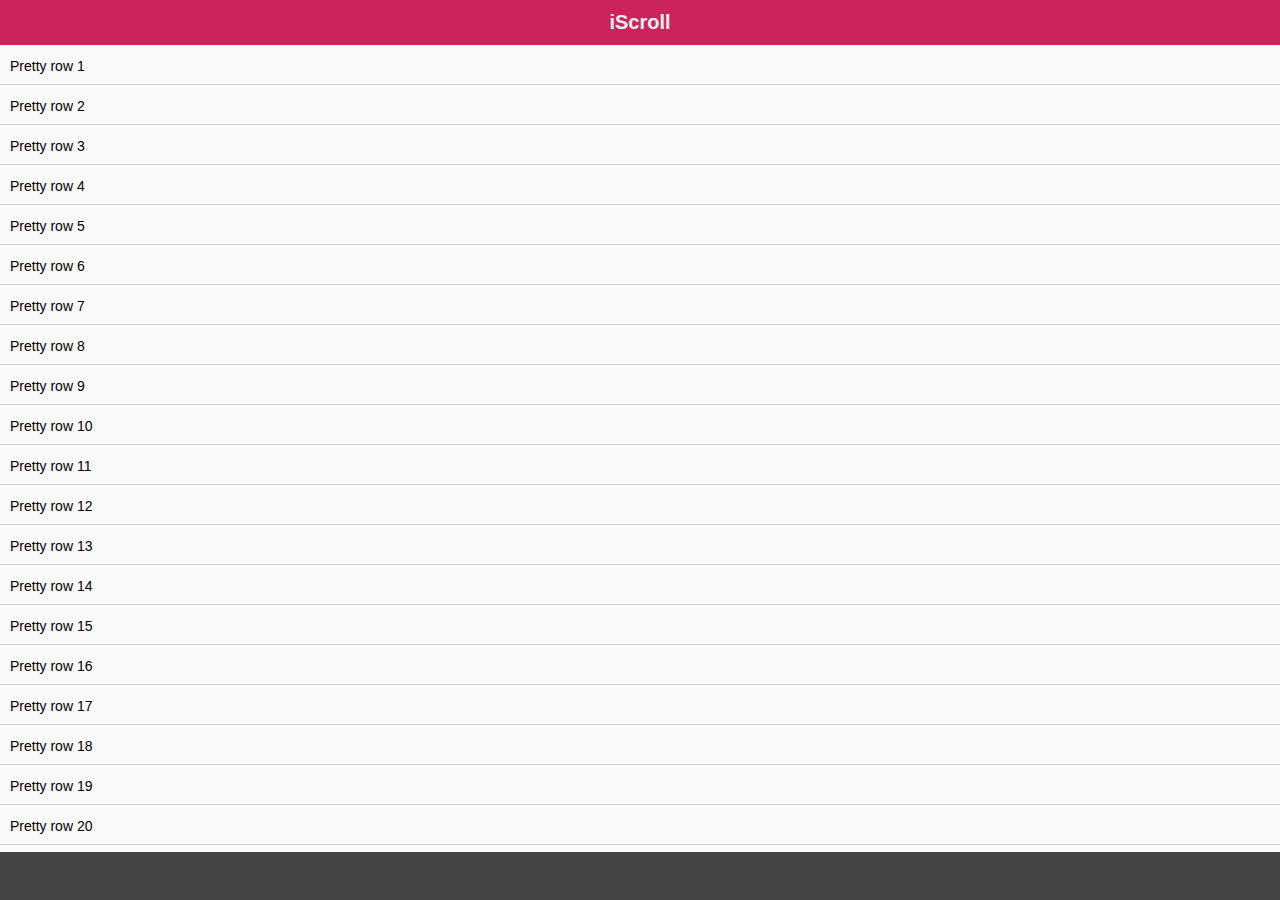
<file: resources/iscroll-master/demos/bounce-easing/index.html>
<!DOCTYPE html>
<html>
<head>
<meta charset="utf-8">
<meta name="viewport" content="width=device-width, initial-scale=1.0, user-scalable=0, minimum-scale=1.0, maximum-scale=1.0">

<title>iScroll demo: bounce easing</title>

<script type="text/javascript" src="../../build/iscroll.js"></script>

<script type="text/javascript">

var myScroll;

function loaded () {
	myScroll = new IScroll('#wrapper', { bounceEasing: 'elastic', bounceTime: 1200 });
}

document.addEventListener('touchmove', function (e) { e.preventDefault(); }, false);

</script>

<style type="text/css">
* {
	-webkit-box-sizing: border-box;
	-moz-box-sizing: border-box;
	box-sizing: border-box;
}

html {
	-ms-touch-action: none;
}

body,ul,li {
	padding: 0;
	margin: 0;
	border: 0;
}

body {
	font-size: 12px;
	font-family: ubuntu, helvetica, arial;
	overflow: hidden; /* this is important to prevent the whole page to bounce */
}

#header {
	position: absolute;
	z-index: 2;
	top: 0;
	left: 0;
	width: 100%;
	height: 45px;
	line-height: 45px;
	background: #CD235C;
	padding: 0;
	color: #eee;
	font-size: 20px;
	text-align: center;
	font-weight: bold;
}

#footer {
	position: absolute;
	z-index: 2;
	bottom: 0;
	left: 0;
	width: 100%;
	height: 48px;
	background: #444;
	padding: 0;
	border-top: 1px solid #444;
}

#wrapper {
	position: absolute;
	z-index: 1;
	top: 45px;
	bottom: 48px;
	left: 0;
	width: 100%;
	background: #ccc;
	overflow: hidden;
}

#scroller {
	position: absolute;
	z-index: 1;
	-webkit-tap-highlight-color: rgba(0,0,0,0);
	width: 100%;
	-webkit-transform: translateZ(0);
	-moz-transform: translateZ(0);
	-ms-transform: translateZ(0);
	-o-transform: translateZ(0);
	transform: translateZ(0);
	-webkit-touch-callout: none;
	-webkit-user-select: none;
	-moz-user-select: none;
	-ms-user-select: none;
	user-select: none;
	-webkit-text-size-adjust: none;
	-moz-text-size-adjust: none;
	-ms-text-size-adjust: none;
	-o-text-size-adjust: none;
	text-size-adjust: none;
}

#scroller ul {
	list-style: none;
	padding: 0;
	margin: 0;
	width: 100%;
	text-align: left;
}

#scroller li {
	padding: 0 10px;
	height: 40px;
	line-height: 40px;
	border-bottom: 1px solid #ccc;
	border-top: 1px solid #fff;
	background-color: #fafafa;
	font-size: 14px;
}

</style>
</head>
<body onload="loaded()">
<div id="header">iScroll</div>

<div id="wrapper">
	<div id="scroller">
		<ul>
			<li>Pretty row 1</li>
			<li>Pretty row 2</li>
			<li>Pretty row 3</li>
			<li>Pretty row 4</li>
			<li>Pretty row 5</li>
			<li>Pretty row 6</li>
			<li>Pretty row 7</li>
			<li>Pretty row 8</li>
			<li>Pretty row 9</li>
			<li>Pretty row 10</li>
			<li>Pretty row 11</li>
			<li>Pretty row 12</li>
			<li>Pretty row 13</li>
			<li>Pretty row 14</li>
			<li>Pretty row 15</li>
			<li>Pretty row 16</li>
			<li>Pretty row 17</li>
			<li>Pretty row 18</li>
			<li>Pretty row 19</li>
			<li>Pretty row 20</li>
			<li>Pretty row 21</li>
			<li>Pretty row 22</li>
			<li>Pretty row 23</li>
			<li>Pretty row 24</li>
			<li>Pretty row 25</li>
			<li>Pretty row 26</li>
			<li>Pretty row 27</li>
			<li>Pretty row 28</li>
			<li>Pretty row 29</li>
			<li>Pretty row 30</li>
			<li>Pretty row 31</li>
			<li>Pretty row 32</li>
			<li>Pretty row 33</li>
			<li>Pretty row 34</li>
			<li>Pretty row 35</li>
			<li>Pretty row 36</li>
			<li>Pretty row 37</li>
			<li>Pretty row 38</li>
			<li>Pretty row 39</li>
			<li>Pretty row 40</li>
			<li>Pretty row 41</li>
			<li>Pretty row 42</li>
			<li>Pretty row 43</li>
			<li>Pretty row 44</li>
			<li>Pretty row 45</li>
			<li>Pretty row 46</li>
			<li>Pretty row 47</li>
			<li>Pretty row 48</li>
			<li>Pretty row 49</li>
			<li>Pretty row 50</li>
		</ul>
	</div>
</div>

<div id="footer"></div>

</body>
</html>
</file>
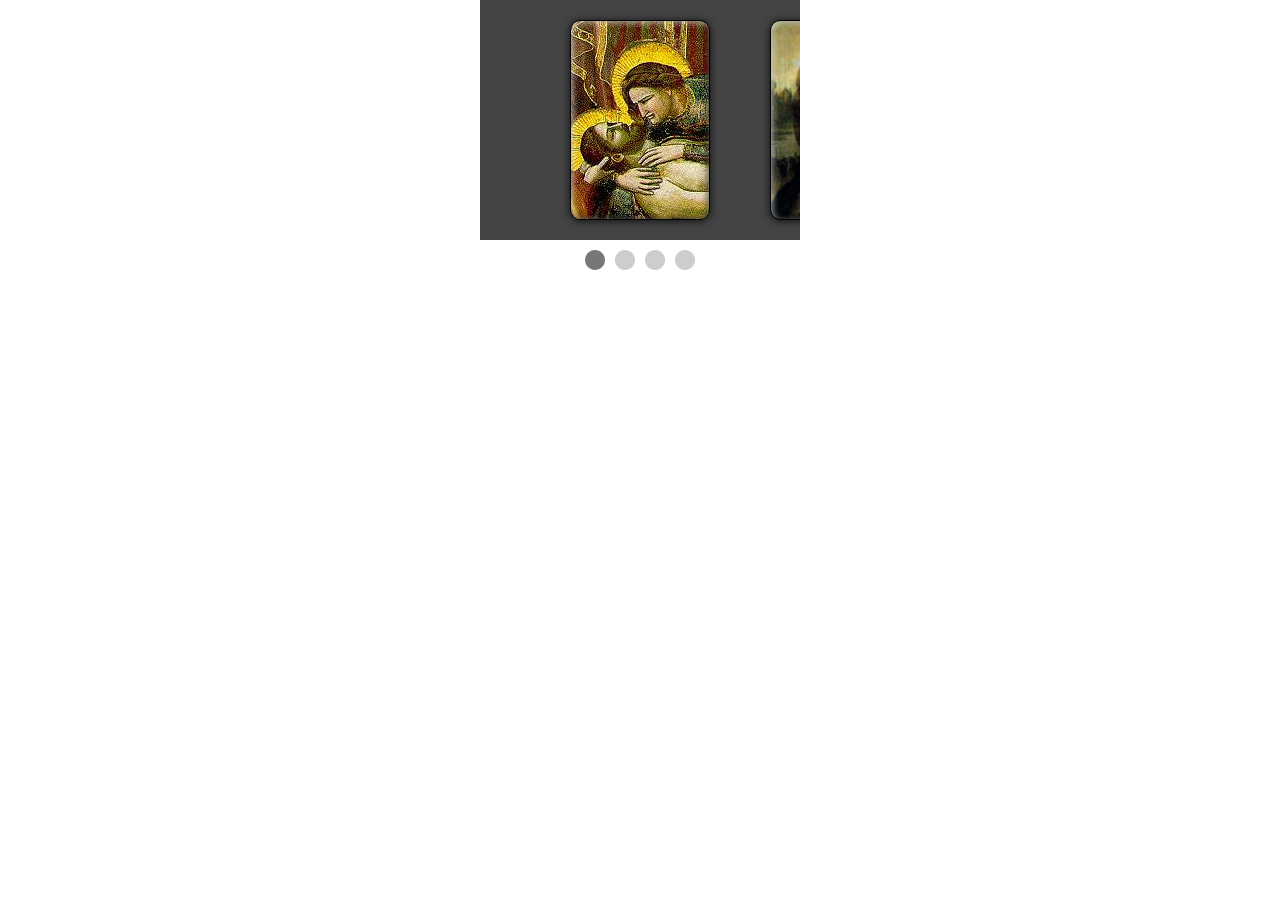
<file: resources/iscroll-master/demos/carousel/index.html>
<!DOCTYPE html>
<html>
<head>
<meta charset="utf-8">
<meta name="viewport" content="width=device-width, initial-scale=1.0, user-scalable=0, minimum-scale=1.0, maximum-scale=1.0">

<title>iScroll demo: carousel</title>

<script type="text/javascript" src="../../build/iscroll.js"></script>

<script type="text/javascript">

var myScroll;

function loaded () {
	myScroll = new IScroll('#wrapper', {
		scrollX: true,
		scrollY: false,
		momentum: false,
		snap: true,
		snapSpeed: 400,
		keyBindings: true,
		indicators: {
			el: document.getElementById('indicator'),
			resize: false
		}
	});
}

document.addEventListener('touchmove', function (e) { e.preventDefault(); }, false);
</script>

<style type="text/css">
* {
	-webkit-box-sizing: border-box;
	-moz-box-sizing: border-box;
	box-sizing: border-box;
}

html {
	-ms-touch-action: none;
}

body, ul, li {
	padding: 0;
	margin: 0;
	border: 0;
}

body {
	font-size: 12px;
	font-family: ubuntu, helvetica, arial;
	overflow: hidden; /* this is important to prevent the whole page to bounce */
}

#viewport {
	position: relative;
	width: 320px;
	height: 240px;
	margin: 0 auto;
	background: #444;
	overflow: hidden;
}

#wrapper {
	width: 200px;
	height: 240px;
	margin: 0 auto;
}

#scroller {
	position: absolute;
	z-index: 1;
	-webkit-tap-highlight-color: rgba(0,0,0,0);
	width: 800px;
	height: 240px;
	-webkit-transform: translateZ(0);
	-moz-transform: translateZ(0);
	-ms-transform: translateZ(0);
	-o-transform: translateZ(0);
	transform: translateZ(0);
	-webkit-touch-callout: none;
	-webkit-user-select: none;
	-moz-user-select: none;
	-ms-user-select: none;
	user-select: none;
	-webkit-text-size-adjust: none;
	-moz-text-size-adjust: none;
	-ms-text-size-adjust: none;
	-o-text-size-adjust: none;
	text-size-adjust: none;
	background-color: #444;
}

.slide {
	width: 200px;
	height: 240px;
	float: left;
}

.painting {
	width: 140px;
	height: 200px;
	border-radius: 10px;
	margin: 20px auto;
	border: 1px solid #000;
	box-shadow:
		inset 2px 2px 6px rgba(255,255,255,0.6),
		inset -2px -2px 6px rgba(0,0,0,0.6),
		0 1px 8px rgba(0,0,0,0.8);
}

.giotto {
	background: url(giotto.jpg);
}

.leonardo {
	background: url(leonardo.jpg);
}

.gaugin {
	background: url(gaugin.jpg);
}

.warhol {
	background: url(warhol.jpg);
}

#indicator {
	position: relative;
	width: 110px;
	height: 20px;
	margin: 10px auto;
	background: url([data-uri]);
}

#dotty {
	position: absolute;
	width: 20px;
	height: 20px;
	border-radius: 10px;
	background: #777;
}

</style>
</head>
<body onload="loaded()">

<div id="viewport">
	<div id="wrapper">
		<div id="scroller">
			<div class="slide">
				<div class="painting giotto"></div>
			</div>
			<div class="slide">
				<div class="painting leonardo"></div>
			</div>
			<div class="slide">
				<div class="painting gaugin"></div>
			</div>
			<div class="slide">
				<div class="painting warhol"></div>
			</div>
		</div>
	</div>
</div>

<div id="indicator">
	<div id="dotty"></div>
</div>

</body>
</html>
</file>
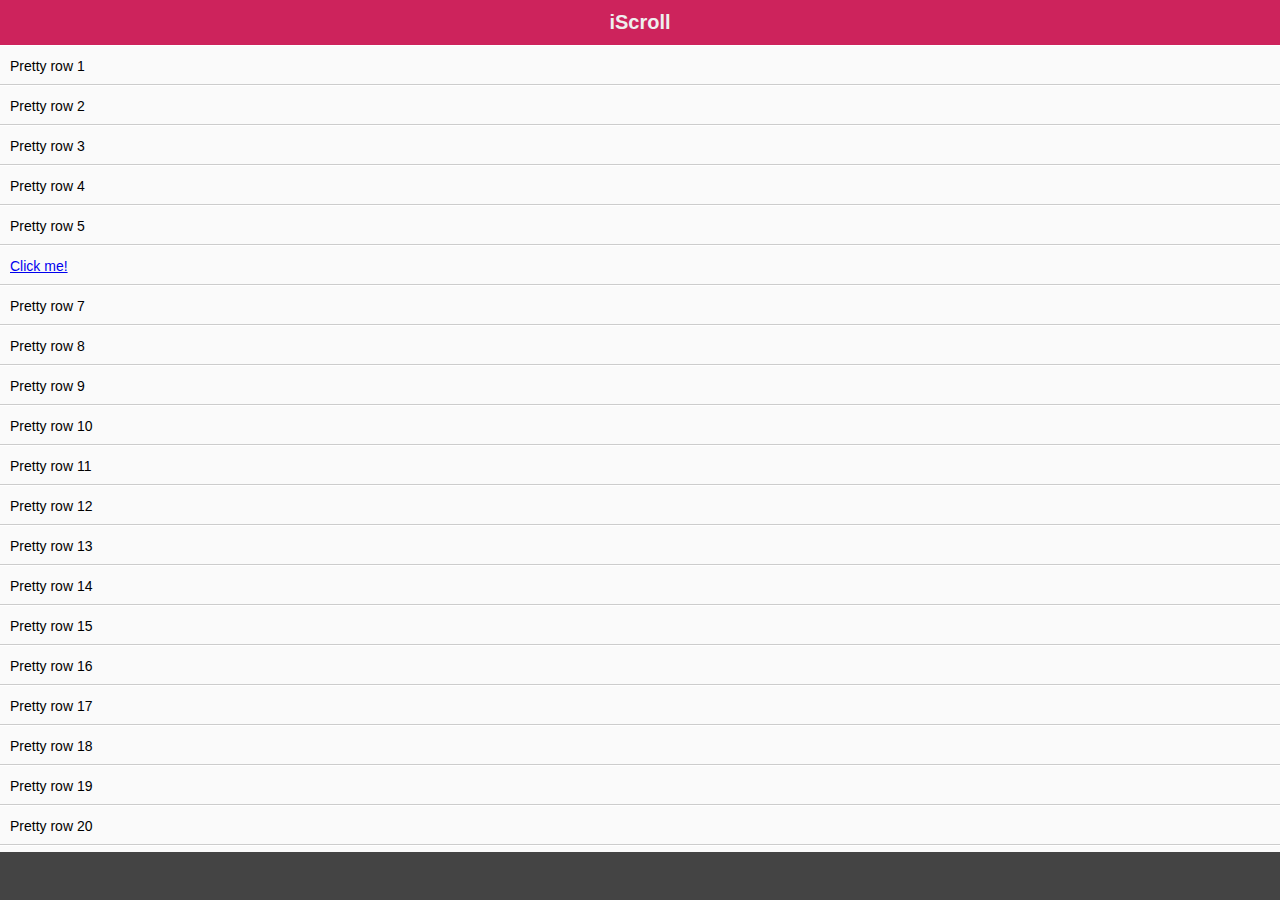
<file: resources/iscroll-master/demos/click/index.html>
<!DOCTYPE html>
<html>
<head>
<meta charset="utf-8">
<meta name="viewport" content="width=device-width, initial-scale=1.0, user-scalable=0, minimum-scale=1.0, maximum-scale=1.0">

<title>iScroll demo: click</title>

<script type="text/javascript" src="../../build/iscroll.js"></script>

<script type="text/javascript">

var myScroll;

function loaded () {
	myScroll = new IScroll('#wrapper', { mouseWheel: true, click: true });
}

document.addEventListener('touchmove', function (e) { e.preventDefault(); }, false);

</script>

<style type="text/css">
* {
	-webkit-box-sizing: border-box;
	-moz-box-sizing: border-box;
	box-sizing: border-box;
}

html {
	-ms-touch-action: none;
}

body,ul,li {
	padding: 0;
	margin: 0;
	border: 0;
}

body {
	font-size: 12px;
	font-family: ubuntu, helvetica, arial;
	overflow: hidden; /* this is important to prevent the whole page to bounce */
}

#header {
	position: absolute;
	z-index: 2;
	top: 0;
	left: 0;
	width: 100%;
	height: 45px;
	line-height: 45px;
	background: #CD235C;
	padding: 0;
	color: #eee;
	font-size: 20px;
	text-align: center;
	font-weight: bold;
}

#footer {
	position: absolute;
	z-index: 2;
	bottom: 0;
	left: 0;
	width: 100%;
	height: 48px;
	background: #444;
	padding: 0;
	border-top: 1px solid #444;
}

#wrapper {
	position: absolute;
	z-index: 1;
	top: 45px;
	bottom: 48px;
	left: 0;
	width: 100%;
	background: #ccc;
	overflow: hidden;
}

#scroller {
	position: absolute;
	z-index: 1;
	-webkit-tap-highlight-color: rgba(0,0,0,0);
	width: 100%;
	-webkit-transform: translateZ(0);
	-moz-transform: translateZ(0);
	-ms-transform: translateZ(0);
	-o-transform: translateZ(0);
	transform: translateZ(0);
	-webkit-touch-callout: none;
	-webkit-user-select: none;
	-moz-user-select: none;
	-ms-user-select: none;
	user-select: none;
	-webkit-text-size-adjust: none;
	-moz-text-size-adjust: none;
	-ms-text-size-adjust: none;
	-o-text-size-adjust: none;
	text-size-adjust: none;
}

#scroller ul {
	list-style: none;
	padding: 0;
	margin: 0;
	width: 100%;
	text-align: left;
}

#scroller li {
	padding: 0 10px;
	height: 40px;
	line-height: 40px;
	border-bottom: 1px solid #ccc;
	border-top: 1px solid #fff;
	background-color: #fafafa;
	font-size: 14px;
}

</style>
</head>
<body onload="loaded()">
<div id="header">iScroll</div>

<div id="wrapper">
	<div id="scroller">
		<ul>
			<li>Pretty row 1</li>
			<li>Pretty row 2</li>
			<li>Pretty row 3</li>
			<li>Pretty row 4</li>
			<li>Pretty row 5</li>
			<li id="me"><a href="#" onclick="console.log(this.parentNode.style.backgroundColor);this.parentNode.style.backgroundColor=this.parentNode.style.backgroundColor==''?'#a00':'';return false">Click me!</a></li>
			<li>Pretty row 7</li>
			<li>Pretty row 8</li>
			<li>Pretty row 9</li>
			<li>Pretty row 10</li>
			<li>Pretty row 11</li>
			<li>Pretty row 12</li>
			<li>Pretty row 13</li>
			<li>Pretty row 14</li>
			<li>Pretty row 15</li>
			<li>Pretty row 16</li>
			<li>Pretty row 17</li>
			<li>Pretty row 18</li>
			<li>Pretty row 19</li>
			<li>Pretty row 20</li>
			<li>Pretty row 21</li>
			<li>Pretty row 22</li>
			<li>Pretty row 23</li>
			<li>Pretty row 24</li>
			<li>Pretty row 25</li>
			<li>Pretty row 26</li>
			<li>Pretty row 27</li>
			<li>Pretty row 28</li>
			<li>Pretty row 29</li>
			<li>Pretty row 30</li>
			<li>Pretty row 31</li>
			<li>Pretty row 32</li>
			<li>Pretty row 33</li>
			<li>Pretty row 34</li>
			<li>Pretty row 35</li>
			<li>Pretty row 36</li>
			<li>Pretty row 37</li>
			<li>Pretty row 38</li>
			<li>Pretty row 39</li>
			<li>Pretty row 40</li>
			<li>Pretty row 41</li>
			<li>Pretty row 42</li>
			<li>Pretty row 43</li>
			<li>Pretty row 44</li>
			<li>Pretty row 45</li>
			<li>Pretty row 46</li>
			<li>Pretty row 47</li>
			<li>Pretty row 48</li>
			<li>Pretty row 49</li>
			<li>Pretty row 50</li>
		</ul>
	</div>
</div>

<div id="footer"></div>

</body>
</html>
</file>
<file: app/css/Leapstrap/leapstrap-theme.css>
/*!
 * Leapstrap v1.1.0 by Alex Wilkes
 * Copyright 2014 Alex Wilkes
 * Licensed under http://www.apache.org/licenses/LICENSE-2.0
 */
.btn-default,
.btn-primary,
.btn-success,
.btn-info,
.btn-warning,
.btn-danger {
  text-shadow: 0 -1px 0 rgba(0, 0, 0, 0.2);
  -webkit-box-shadow: inset 0 1px 0 rgba(255, 255, 255, 0.15), 0 1px 1px rgba(0, 0, 0, 0.075);
          box-shadow: inset 0 1px 0 rgba(255, 255, 255, 0.15), 0 1px 1px rgba(0, 0, 0, 0.075);
}

.btn-default:active,
.btn-primary:active,
.btn-success:active,
.btn-info:active,
.btn-warning:active,
.btn-danger:active,
.btn-default.active,
.btn-primary.active,
.btn-success.active,
.btn-info.active,
.btn-warning.active,
.btn-danger.active {
  -webkit-box-shadow: inset 0 3px 5px rgba(0, 0, 0, 0.125);
          box-shadow: inset 0 3px 5px rgba(0, 0, 0, 0.125);
}

.btn:active,
.btn.active {
  background-image: none;
}

.btn-default {
  text-shadow: 0 1px 0 #fff;
  background-image: -webkit-gradient(linear, left 0%, left 100%, from(#ffffff), to(#e0e0e0));
  background-image: -webkit-linear-gradient(top, #ffffff 0%, #e0e0e0 100%);
  background-image: -moz-linear-gradient(top, #ffffff 0%, #e0e0e0 100%);
  background-image: linear-gradient(to bottom, #ffffff 0%, #e0e0e0 100%);
  background-repeat: repeat-x;
  border-color: #dbdbdb;
  border-color: #ccc;
  filter: progid:DXImageTransform.Microsoft.gradient(startColorstr='#ffffffff', endColorstr='#ffe0e0e0', GradientType=0);
  filter: progid:DXImageTransform.Microsoft.gradient(enabled=false);
}

.btn-default.hover,
.btn-default:hover,
.btn-default:focus {
  background-color: #e0e0e0;
  background-position: 0 -15px;
}

.btn-default:active,
.btn-default.active {
  background-color: #e0e0e0;
  border-color: #dbdbdb;
}

.btn-primary {
  background-image: -webkit-gradient(linear, left 0%, left 100%, from(#428bca), to(#2d6ca2));
  background-image: -webkit-linear-gradient(top, #428bca 0%, #2d6ca2 100%);
  background-image: -moz-linear-gradient(top, #428bca 0%, #2d6ca2 100%);
  background-image: linear-gradient(to bottom, #428bca 0%, #2d6ca2 100%);
  background-repeat: repeat-x;
  border-color: #2b669a;
  filter: progid:DXImageTransform.Microsoft.gradient(startColorstr='#ff428bca', endColorstr='#ff2d6ca2', GradientType=0);
  filter: progid:DXImageTransform.Microsoft.gradient(enabled=false);
}

.btn-primary.hover,
.btn-primary:hover,
.btn-primary:focus {
  background-color: #2d6ca2;
  background-position: 0 -15px;
}

.btn-primary:active,
.btn-primary.active {
  background-color: #2d6ca2;
  border-color: #2b669a;
}

.btn-success {
  background-image: -webkit-gradient(linear, left 0%, left 100%, from(#5cb85c), to(#419641));
  background-image: -webkit-linear-gradient(top, #5cb85c 0%, #419641 100%);
  background-image: -moz-linear-gradient(top, #5cb85c 0%, #419641 100%);
  background-image: linear-gradient(to bottom, #5cb85c 0%, #419641 100%);
  background-repeat: repeat-x;
  border-color: #3e8f3e;
  filter: progid:DXImageTransform.Microsoft.gradient(startColorstr='#ff5cb85c', endColorstr='#ff419641', GradientType=0);
  filter: progid:DXImageTransform.Microsoft.gradient(enabled=false);
}

.btn-success.hover,
.btn-success:hover,
.btn-success:focus {
  background-color: #419641;
  background-position: 0 -15px;
}

.btn-success:active,
.btn-success.active {
  background-color: #419641;
  border-color: #3e8f3e;
}

.btn-warning {
  background-image: -webkit-gradient(linear, left 0%, left 100%, from(#f0ad4e), to(#eb9316));
  background-image: -webkit-linear-gradient(top, #f0ad4e 0%, #eb9316 100%);
  background-image: -moz-linear-gradient(top, #f0ad4e 0%, #eb9316 100%);
  background-image: linear-gradient(to bottom, #f0ad4e 0%, #eb9316 100%);
  background-repeat: repeat-x;
  border-color: #e38d13;
  filter: progid:DXImageTransform.Microsoft.gradient(startColorstr='#fff0ad4e', endColorstr='#ffeb9316', GradientType=0);
  filter: progid:DXImageTransform.Microsoft.gradient(enabled=false);
}

.btn-warning.hover,
.btn-warning:hover,
.btn-warning:focus {
  background-color: #eb9316;
  background-position: 0 -15px;
}

.btn-warning:active,
.btn-warning.active {
  background-color: #eb9316;
  border-color: #e38d13;
}

.btn-danger {
  background-image: -webkit-gradient(linear, left 0%, left 100%, from(#d9534f), to(#c12e2a));
  background-image: -webkit-linear-gradient(top, #d9534f 0%, #c12e2a 100%);
  background-image: -moz-linear-gradient(top, #d9534f 0%, #c12e2a 100%);
  background-image: linear-gradient(to bottom, #d9534f 0%, #c12e2a 100%);
  background-repeat: repeat-x;
  border-color: #b92c28;
  filter: progid:DXImageTransform.Microsoft.gradient(startColorstr='#ffd9534f', endColorstr='#ffc12e2a', GradientType=0);
  filter: progid:DXImageTransform.Microsoft.gradient(enabled=false);
}

.btn-danger.hover,
.btn-danger:hover,
.btn-danger:focus {
  background-color: #c12e2a;
  background-position: 0 -15px;
}

.btn-danger:active,
.btn-danger.active {
  background-color: #c12e2a;
  border-color: #b92c28;
}

.btn-info {
  background-image: -webkit-gradient(linear, left 0%, left 100%, from(#5bc0de), to(#2aabd2));
  background-image: -webkit-linear-gradient(top, #5bc0de 0%, #2aabd2 100%);
  background-image: -moz-linear-gradient(top, #5bc0de 0%, #2aabd2 100%);
  background-image: linear-gradient(to bottom, #5bc0de 0%, #2aabd2 100%);
  background-repeat: repeat-x;
  border-color: #28a4c9;
  filter: progid:DXImageTransform.Microsoft.gradient(startColorstr='#ff5bc0de', endColorstr='#ff2aabd2', GradientType=0);
  filter: progid:DXImageTransform.Microsoft.gradient(enabled=false);
}

.btn-info.hover,
.btn-info:hover,
.btn-info:focus {
  background-color: #2aabd2;
  background-position: 0 -15px;
}

.btn-info:active,
.btn-info.active {
  background-color: #2aabd2;
  border-color: #28a4c9;
}

.thumbnail,
.img-thumbnail {
  -webkit-box-shadow: 0 1px 2px rgba(0, 0, 0, 0.075);
          box-shadow: 0 1px 2px rgba(0, 0, 0, 0.075);
}

.dropdown-menu > li > a.hover,
.dropdown-menu > li > a:hover,
.dropdown-menu > li > a:focus {
  background-color: #e8e8e8;
  background-image: -webkit-gradient(linear, left 0%, left 100%, from(#f5f5f5), to(#e8e8e8));
  background-image: -webkit-linear-gradient(top, #f5f5f5 0%, #e8e8e8 100%);
  background-image: -moz-linear-gradient(top, #f5f5f5 0%, #e8e8e8 100%);
  background-image: linear-gradient(to bottom, #f5f5f5 0%, #e8e8e8 100%);
  background-repeat: repeat-x;
  filter: progid:DXImageTransform.Microsoft.gradient(startColorstr='#fff5f5f5', endColorstr='#ffe8e8e8', GradientType=0);
}

.dropdown-menu > .active > a,
.dropdown-menu > .active > a.hover,
.dropdown-menu > .active > a:hover,
.dropdown-menu > .active > a:focus {
  background-color: #357ebd;
  background-image: -webkit-gradient(linear, left 0%, left 100%, from(#428bca), to(#357ebd));
  background-image: -webkit-linear-gradient(top, #428bca 0%, #357ebd 100%);
  background-image: -moz-linear-gradient(top, #428bca 0%, #357ebd 100%);
  background-image: linear-gradient(to bottom, #428bca 0%, #357ebd 100%);
  background-repeat: repeat-x;
  filter: progid:DXImageTransform.Microsoft.gradient(startColorstr='#ff428bca', endColorstr='#ff357ebd', GradientType=0);
}

.navbar-default {
  background-image: -webkit-gradient(linear, left 0%, left 100%, from(#ffffff), to(#f8f8f8));
  background-image: -webkit-linear-gradient(top, #ffffff 0%, #f8f8f8 100%);
  background-image: -moz-linear-gradient(top, #ffffff 0%, #f8f8f8 100%);
  background-image: linear-gradient(to bottom, #ffffff 0%, #f8f8f8 100%);
  background-repeat: repeat-x;
  border-radius: 4px;
  filter: progid:DXImageTransform.Microsoft.gradient(startColorstr='#ffffffff', endColorstr='#fff8f8f8', GradientType=0);
  filter: progid:DXImageTransform.Microsoft.gradient(enabled=false);
  -webkit-box-shadow: inset 0 1px 0 rgba(255, 255, 255, 0.15), 0 1px 5px rgba(0, 0, 0, 0.075);
          box-shadow: inset 0 1px 0 rgba(255, 255, 255, 0.15), 0 1px 5px rgba(0, 0, 0, 0.075);
}

.navbar-default .navbar-nav > .active > a {
  background-image: -webkit-gradient(linear, left 0%, left 100%, from(#ebebeb), to(#f3f3f3));
  background-image: -webkit-linear-gradient(top, #ebebeb 0%, #f3f3f3 100%);
  background-image: -moz-linear-gradient(top, #ebebeb 0%, #f3f3f3 100%);
  background-image: linear-gradient(to bottom, #ebebeb 0%, #f3f3f3 100%);
  background-repeat: repeat-x;
  filter: progid:DXImageTransform.Microsoft.gradient(startColorstr='#ffebebeb', endColorstr='#fff3f3f3', GradientType=0);
  -webkit-box-shadow: inset 0 3px 9px rgba(0, 0, 0, 0.075);
          box-shadow: inset 0 3px 9px rgba(0, 0, 0, 0.075);
}

.navbar-brand,
.navbar-nav > li > a {
  text-shadow: 0 1px 0 rgba(255, 255, 255, 0.25);
}

.navbar-inverse {
  background-image: -webkit-gradient(linear, left 0%, left 100%, from(#3c3c3c), to(#222222));
  background-image: -webkit-linear-gradient(top, #3c3c3c 0%, #222222 100%);
  background-image: -moz-linear-gradient(top, #3c3c3c 0%, #222222 100%);
  background-image: linear-gradient(to bottom, #3c3c3c 0%, #222222 100%);
  background-repeat: repeat-x;
  filter: progid:DXImageTransform.Microsoft.gradient(startColorstr='#ff3c3c3c', endColorstr='#ff222222', GradientType=0);
  filter: progid:DXImageTransform.Microsoft.gradient(enabled=false);
}

.navbar-inverse .navbar-nav > .active > a {
  background-image: -webkit-gradient(linear, left 0%, left 100%, from(#222222), to(#282828));
  background-image: -webkit-linear-gradient(top, #222222 0%, #282828 100%);
  background-image: -moz-linear-gradient(top, #222222 0%, #282828 100%);
  background-image: linear-gradient(to bottom, #222222 0%, #282828 100%);
  background-repeat: repeat-x;
  filter: progid:DXImageTransform.Microsoft.gradient(startColorstr='#ff222222', endColorstr='#ff282828', GradientType=0);
  -webkit-box-shadow: inset 0 3px 9px rgba(0, 0, 0, 0.25);
          box-shadow: inset 0 3px 9px rgba(0, 0, 0, 0.25);
}

.navbar-inverse .navbar-brand,
.navbar-inverse .navbar-nav > li > a {
  text-shadow: 0 -1px 0 rgba(0, 0, 0, 0.25);
}

.navbar-static-top,
.navbar-fixed-top,
.navbar-fixed-bottom {
  border-radius: 0;
}

.alert {
  text-shadow: 0 1px 0 rgba(255, 255, 255, 0.2);
  -webkit-box-shadow: inset 0 1px 0 rgba(255, 255, 255, 0.25), 0 1px 2px rgba(0, 0, 0, 0.05);
          box-shadow: inset 0 1px 0 rgba(255, 255, 255, 0.25), 0 1px 2px rgba(0, 0, 0, 0.05);
}

.alert-success {
  background-image: -webkit-gradient(linear, left 0%, left 100%, from(#dff0d8), to(#c8e5bc));
  background-image: -webkit-linear-gradient(top, #dff0d8 0%, #c8e5bc 100%);
  background-image: -moz-linear-gradient(top, #dff0d8 0%, #c8e5bc 100%);
  background-image: linear-gradient(to bottom, #dff0d8 0%, #c8e5bc 100%);
  background-repeat: repeat-x;
  border-color: #b2dba1;
  filter: progid:DXImageTransform.Microsoft.gradient(startColorstr='#ffdff0d8', endColorstr='#ffc8e5bc', GradientType=0);
}

.alert-info {
  background-image: -webkit-gradient(linear, left 0%, left 100%, from(#d9edf7), to(#b9def0));
  background-image: -webkit-linear-gradient(top, #d9edf7 0%, #b9def0 100%);
  background-image: -moz-linear-gradient(top, #d9edf7 0%, #b9def0 100%);
  background-image: linear-gradient(to bottom, #d9edf7 0%, #b9def0 100%);
  background-repeat: repeat-x;
  border-color: #9acfea;
  filter: progid:DXImageTransform.Microsoft.gradient(startColorstr='#ffd9edf7', endColorstr='#ffb9def0', GradientType=0);
}

.alert-warning {
  background-image: -webkit-gradient(linear, left 0%, left 100%, from(#fcf8e3), to(#f8efc0));
  background-image: -webkit-linear-gradient(top, #fcf8e3 0%, #f8efc0 100%);
  background-image: -moz-linear-gradient(top, #fcf8e3 0%, #f8efc0 100%);
  background-image: linear-gradient(to bottom, #fcf8e3 0%, #f8efc0 100%);
  background-repeat: repeat-x;
  border-color: #f5e79e;
  filter: progid:DXImageTransform.Microsoft.gradient(startColorstr='#fffcf8e3', endColorstr='#fff8efc0', GradientType=0);
}

.alert-danger {
  background-image: -webkit-gradient(linear, left 0%, left 100%, from(#f2dede), to(#e7c3c3));
  background-image: -webkit-linear-gradient(top, #f2dede 0%, #e7c3c3 100%);
  background-image: -moz-linear-gradient(top, #f2dede 0%, #e7c3c3 100%);
  background-image: linear-gradient(to bottom, #f2dede 0%, #e7c3c3 100%);
  background-repeat: repeat-x;
  border-color: #dca7a7;
  filter: progid:DXImageTransform.Microsoft.gradient(startColorstr='#fff2dede', endColorstr='#ffe7c3c3', GradientType=0);
}

.progress {
  background-image: -webkit-gradient(linear, left 0%, left 100%, from(#ebebeb), to(#f5f5f5));
  background-image: -webkit-linear-gradient(top, #ebebeb 0%, #f5f5f5 100%);
  background-image: -moz-linear-gradient(top, #ebebeb 0%, #f5f5f5 100%);
  background-image: linear-gradient(to bottom, #ebebeb 0%, #f5f5f5 100%);
  background-repeat: repeat-x;
  filter: progid:DXImageTransform.Microsoft.gradient(startColorstr='#ffebebeb', endColorstr='#fff5f5f5', GradientType=0);
}

.progress-bar {
  background-image: -webkit-gradient(linear, left 0%, left 100%, from(#428bca), to(#3071a9));
  background-image: -webkit-linear-gradient(top, #428bca 0%, #3071a9 100%);
  background-image: -moz-linear-gradient(top, #428bca 0%, #3071a9 100%);
  background-image: linear-gradient(to bottom, #428bca 0%, #3071a9 100%);
  background-repeat: repeat-x;
  filter: progid:DXImageTransform.Microsoft.gradient(startColorstr='#ff428bca', endColorstr='#ff3071a9', GradientType=0);
}

.progress-bar-success {
  background-image: -webkit-gradient(linear, left 0%, left 100%, from(#5cb85c), to(#449d44));
  background-image: -webkit-linear-gradient(top, #5cb85c 0%, #449d44 100%);
  background-image: -moz-linear-gradient(top, #5cb85c 0%, #449d44 100%);
  background-image: linear-gradient(to bottom, #5cb85c 0%, #449d44 100%);
  background-repeat: repeat-x;
  filter: progid:DXImageTransform.Microsoft.gradient(startColorstr='#ff5cb85c', endColorstr='#ff449d44', GradientType=0);
}

.progress-bar-info {
  background-image: -webkit-gradient(linear, left 0%, left 100%, from(#5bc0de), to(#31b0d5));
  background-image: -webkit-linear-gradient(top, #5bc0de 0%, #31b0d5 100%);
  background-image: -moz-linear-gradient(top, #5bc0de 0%, #31b0d5 100%);
  background-image: linear-gradient(to bottom, #5bc0de 0%, #31b0d5 100%);
  background-repeat: repeat-x;
  filter: progid:DXImageTransform.Microsoft.gradient(startColorstr='#ff5bc0de', endColorstr='#ff31b0d5', GradientType=0);
}

.progress-bar-warning {
  background-image: -webkit-gradient(linear, left 0%, left 100%, from(#f0ad4e), to(#ec971f));
  background-image: -webkit-linear-gradient(top, #f0ad4e 0%, #ec971f 100%);
  background-image: -moz-linear-gradient(top, #f0ad4e 0%, #ec971f 100%);
  background-image: linear-gradient(to bottom, #f0ad4e 0%, #ec971f 100%);
  background-repeat: repeat-x;
  filter: progid:DXImageTransform.Microsoft.gradient(startColorstr='#fff0ad4e', endColorstr='#ffec971f', GradientType=0);
}

.progress-bar-danger {
  background-image: -webkit-gradient(linear, left 0%, left 100%, from(#d9534f), to(#c9302c));
  background-image: -webkit-linear-gradient(top, #d9534f 0%, #c9302c 100%);
  background-image: -moz-linear-gradient(top, #d9534f 0%, #c9302c 100%);
  background-image: linear-gradient(to bottom, #d9534f 0%, #c9302c 100%);
  background-repeat: repeat-x;
  filter: progid:DXImageTransform.Microsoft.gradient(startColorstr='#ffd9534f', endColorstr='#ffc9302c', GradientType=0);
}

.list-group {
  border-radius: 4px;
  -webkit-box-shadow: 0 1px 2px rgba(0, 0, 0, 0.075);
          box-shadow: 0 1px 2px rgba(0, 0, 0, 0.075);
}

.list-group-item.active,
.list-group-item.active.hover,
.list-group-item.active:hover,
.list-group-item.active:focus {
  text-shadow: 0 -1px 0 #3071a9;
  background-image: -webkit-gradient(linear, left 0%, left 100%, from(#428bca), to(#3278b3));
  background-image: -webkit-linear-gradient(top, #428bca 0%, #3278b3 100%);
  background-image: -moz-linear-gradient(top, #428bca 0%, #3278b3 100%);
  background-image: linear-gradient(to bottom, #428bca 0%, #3278b3 100%);
  background-repeat: repeat-x;
  border-color: #3278b3;
  filter: progid:DXImageTransform.Microsoft.gradient(startColorstr='#ff428bca', endColorstr='#ff3278b3', GradientType=0);
}

.panel {
  -webkit-box-shadow: 0 1px 2px rgba(0, 0, 0, 0.05);
          box-shadow: 0 1px 2px rgba(0, 0, 0, 0.05);
}

.panel-default > .panel-heading {
  background-image: -webkit-gradient(linear, left 0%, left 100%, from(#f5f5f5), to(#e8e8e8));
  background-image: -webkit-linear-gradient(top, #f5f5f5 0%, #e8e8e8 100%);
  background-image: -moz-linear-gradient(top, #f5f5f5 0%, #e8e8e8 100%);
  background-image: linear-gradient(to bottom, #f5f5f5 0%, #e8e8e8 100%);
  background-repeat: repeat-x;
  filter: progid:DXImageTransform.Microsoft.gradient(startColorstr='#fff5f5f5', endColorstr='#ffe8e8e8', GradientType=0);
}

.panel-primary > .panel-heading {
  background-image: -webkit-gradient(linear, left 0%, left 100%, from(#428bca), to(#357ebd));
  background-image: -webkit-linear-gradient(top, #428bca 0%, #357ebd 100%);
  background-image: -moz-linear-gradient(top, #428bca 0%, #357ebd 100%);
  background-image: linear-gradient(to bottom, #428bca 0%, #357ebd 100%);
  background-repeat: repeat-x;
  filter: progid:DXImageTransform.Microsoft.gradient(startColorstr='#ff428bca', endColorstr='#ff357ebd', GradientType=0);
}

.panel-success > .panel-heading {
  background-image: -webkit-gradient(linear, left 0%, left 100%, from(#dff0d8), to(#d0e9c6));
  background-image: -webkit-linear-gradient(top, #dff0d8 0%, #d0e9c6 100%);
  background-image: -moz-linear-gradient(top, #dff0d8 0%, #d0e9c6 100%);
  background-image: linear-gradient(to bottom, #dff0d8 0%, #d0e9c6 100%);
  background-repeat: repeat-x;
  filter: progid:DXImageTransform.Microsoft.gradient(startColorstr='#ffdff0d8', endColorstr='#ffd0e9c6', GradientType=0);
}

.panel-info > .panel-heading {
  background-image: -webkit-gradient(linear, left 0%, left 100%, from(#d9edf7), to(#c4e3f3));
  background-image: -webkit-linear-gradient(top, #d9edf7 0%, #c4e3f3 100%);
  background-image: -moz-linear-gradient(top, #d9edf7 0%, #c4e3f3 100%);
  background-image: linear-gradient(to bottom, #d9edf7 0%, #c4e3f3 100%);
  background-repeat: repeat-x;
  filter: progid:DXImageTransform.Microsoft.gradient(startColorstr='#ffd9edf7', endColorstr='#ffc4e3f3', GradientType=0);
}

.panel-warning > .panel-heading {
  background-image: -webkit-gradient(linear, left 0%, left 100%, from(#fcf8e3), to(#faf2cc));
  background-image: -webkit-linear-gradient(top, #fcf8e3 0%, #faf2cc 100%);
  background-image: -moz-linear-gradient(top, #fcf8e3 0%, #faf2cc 100%);
  background-image: linear-gradient(to bottom, #fcf8e3 0%, #faf2cc 100%);
  background-repeat: repeat-x;
  filter: progid:DXImageTransform.Microsoft.gradient(startColorstr='#fffcf8e3', endColorstr='#fffaf2cc', GradientType=0);
}

.panel-danger > .panel-heading {
  background-image: -webkit-gradient(linear, left 0%, left 100%, from(#f2dede), to(#ebcccc));
  background-image: -webkit-linear-gradient(top, #f2dede 0%, #ebcccc 100%);
  background-image: -moz-linear-gradient(top, #f2dede 0%, #ebcccc 100%);
  background-image: linear-gradient(to bottom, #f2dede 0%, #ebcccc 100%);
  background-repeat: repeat-x;
  filter: progid:DXImageTransform.Microsoft.gradient(startColorstr='#fff2dede', endColorstr='#ffebcccc', GradientType=0);
}

.well {
  background-image: -webkit-gradient(linear, left 0%, left 100%, from(#e8e8e8), to(#f5f5f5));
  background-image: -webkit-linear-gradient(top, #e8e8e8 0%, #f5f5f5 100%);
  background-image: -moz-linear-gradient(top, #e8e8e8 0%, #f5f5f5 100%);
  background-image: linear-gradient(to bottom, #e8e8e8 0%, #f5f5f5 100%);
  background-repeat: repeat-x;
  border-color: #dcdcdc;
  filter: progid:DXImageTransform.Microsoft.gradient(startColorstr='#ffe8e8e8', endColorstr='#fff5f5f5', GradientType=0);
  -webkit-box-shadow: inset 0 1px 3px rgba(0, 0, 0, 0.05), 0 1px 0 rgba(255, 255, 255, 0.1);
          box-shadow: inset 0 1px 3px rgba(0, 0, 0, 0.05), 0 1px 0 rgba(255, 255, 255, 0.1);
}
</file>
<file: app/css/PageTransitions/animations.css>
/* animation sets */

/* move from / to  */

.pt-page-moveToLeft {
	-webkit-animation: moveToLeft .6s ease both;
	-moz-animation: moveToLeft .6s ease both;
	animation: moveToLeft .6s ease both;
}

.pt-page-moveFromLeft {
	-webkit-animation: moveFromLeft .6s ease both;
	-moz-animation: moveFromLeft .6s ease both;
	animation: moveFromLeft .6s ease both;
}

.pt-page-moveToRight {
	-webkit-animation: moveToRight .6s ease both;
	-moz-animation: moveToRight .6s ease both;
	animation: moveToRight .6s ease both;
}

.pt-page-moveFromRight {
	-webkit-animation: moveFromRight .6s ease both;
	-moz-animation: moveFromRight .6s ease both;
	animation: moveFromRight .6s ease both;
}

.pt-page-moveToTop {
	-webkit-animation: moveToTop .6s ease both;
	-moz-animation: moveToTop .6s ease both;
	animation: moveToTop .6s ease both;
}

.pt-page-moveFromTop {
	-webkit-animation: moveFromTop .6s ease both;
	-moz-animation: moveFromTop .6s ease both;
	animation: moveFromTop .6s ease both;
}

.pt-page-moveToBottom {
	-webkit-animation: moveToBottom .6s ease both;
	-moz-animation: moveToBottom .6s ease both;
	animation: moveToBottom .6s ease both;
}

.pt-page-moveFromBottom {
	-webkit-animation: moveFromBottom .6s ease both;
	-moz-animation: moveFromBottom .6s ease both;
	animation: moveFromBottom .6s ease both;
}

/* fade */

.pt-page-fade {
	-webkit-animation: fade .7s ease both;
	-moz-animation: fade .7s ease both;
	animation: fade .7s ease both;
}

/* move from / to and fade */

.pt-page-moveToLeftFade {
	-webkit-animation: moveToLeftFade .7s ease both;
	-moz-animation: moveToLeftFade .7s ease both;
	animation: moveToLeftFade .7s ease both;
}

.pt-page-moveFromLeftFade {
	-webkit-animation: moveFromLeftFade .7s ease both;
	-moz-animation: moveFromLeftFade .7s ease both;
	animation: moveFromLeftFade .7s ease both;
}

.pt-page-moveToRightFade {
	-webkit-animation: moveToRightFade .7s ease both;
	-moz-animation: moveToRightFade .7s ease both;
	animation: moveToRightFade .7s ease both;
}

.pt-page-moveFromRightFade {
	-webkit-animation: moveFromRightFade .7s ease both;
	-moz-animation: moveFromRightFade .7s ease both;
	animation: moveFromRightFade .7s ease both;
}

.pt-page-moveToTopFade {
	-webkit-animation: moveToTopFade .7s ease both;
	-moz-animation: moveToTopFade .7s ease both;
	animation: moveToTopFade .7s ease both;
}

.pt-page-moveFromTopFade {
	-webkit-animation: moveFromTopFade .7s ease both;
	-moz-animation: moveFromTopFade .7s ease both;
	animation: moveFromTopFade .7s ease both;
}

.pt-page-moveToBottomFade {
	-webkit-animation: moveToBottomFade .7s ease both;
	-moz-animation: moveToBottomFade .7s ease both;
	animation: moveToBottomFade .7s ease both;
}

.pt-page-moveFromBottomFade {
	-webkit-animation: moveFromBottomFade .7s ease both;
	-moz-animation: moveFromBottomFade .7s ease both;
	animation: moveFromBottomFade .7s ease both;
}

/* move to with different easing */

.pt-page-moveToLeftEasing {
	-webkit-animation: moveToLeft .7s ease-in-out both;
	-moz-animation: moveToLeft .7s ease-in-out both;
	animation: moveToLeft .7s ease-in-out both;
}
.pt-page-moveToRightEasing {
	-webkit-animation: moveToRight .7s ease-in-out both;
	-moz-animation: moveToRight .7s ease-in-out both;
	animation: moveToRight .7s ease-in-out both;
}
.pt-page-moveToTopEasing {
	-webkit-animation: moveToTop .7s ease-in-out both;
	-moz-animation: moveToTop .7s ease-in-out both;
	animation: moveToTop .7s ease-in-out both;
}
.pt-page-moveToBottomEasing {
	-webkit-animation: moveToBottom .7s ease-in-out both;
	-moz-animation: moveToBottom .7s ease-in-out both;
	animation: moveToBottom .7s ease-in-out both;
}

/********************************* keyframes **************************************/

/* move from / to  */

@-webkit-keyframes moveToLeft {
	to { -webkit-transform: translateX(-100%); }
}
@-moz-keyframes moveToLeft {
	to { -moz-transform: translateX(-100%); }
}
@keyframes moveToLeft {
	to { transform: translateX(-100%); }
}

@-webkit-keyframes moveFromLeft {
	from { -webkit-transform: translateX(-100%); }
}
@-moz-keyframes moveFromLeft {
	from { -moz-transform: translateX(-100%); }
}
@keyframes moveFromLeft {
	from { transform: translateX(-100%); }
}

@-webkit-keyframes moveToRight { 
	to { -webkit-transform: translateX(100%); }
}
@-moz-keyframes moveToRight { 
	to { -moz-transform: translateX(100%); }
}
@keyframes moveToRight { 
	to { transform: translateX(100%); }
}

@-webkit-keyframes moveFromRight {
	from { -webkit-transform: translateX(100%); }
}
@-moz-keyframes moveFromRight {
	from { -moz-transform: translateX(100%); }
}
@keyframes moveFromRight {
	from { transform: translateX(100%); }
}

@-webkit-keyframes moveToTop {
	to { -webkit-transform: translateY(-100%); }
}
@-moz-keyframes moveToTop {
	to { -moz-transform: translateY(-100%); }
}
@keyframes moveToTop {
	to { transform: translateY(-100%); }
}

@-webkit-keyframes moveFromTop {
	from { -webkit-transform: translateY(-100%); }
}
@-moz-keyframes moveFromTop {
	from { -moz-transform: translateY(-100%); }
}
@keyframes moveFromTop {
	from { transform: translateY(-100%); }
}

@-webkit-keyframes moveToBottom {
	to { -webkit-transform: translateY(100%); }
}
@-moz-keyframes moveToBottom {
	to { -moz-transform: translateY(100%); }
}
@keyframes moveToBottom {
	to { transform: translateY(100%); }
}

@-webkit-keyframes moveFromBottom {
	from { -webkit-transform: translateY(100%); }
}
@-moz-keyframes moveFromBottom {
	from { -moz-transform: translateY(100%); }
}
@keyframes moveFromBottom {
	from { transform: translateY(100%); }
}

/* fade */

@-webkit-keyframes fade {
	to { opacity: 0.3; }
}
@-moz-keyframes fade {
	to { opacity: 0.3; }
}
@keyframes fade {
	to { opacity: 0.3; }
}

/* move from / to and fade */

@-webkit-keyframes moveToLeftFade {
	to { opacity: 0.3; -webkit-transform: translateX(-100%); }
}
@-moz-keyframes moveToLeftFade {
	to { opacity: 0.3; -moz-transform: translateX(-100%); }
}
@keyframes moveToLeftFade {
	to { opacity: 0.3; transform: translateX(-100%); }
}

@-webkit-keyframes moveFromLeftFade {
	from { opacity: 0.3; -webkit-transform: translateX(-100%); }
}
@-moz-keyframes moveFromLeftFade {
	from { opacity: 0.3; -moz-transform: translateX(-100%); }
}
@keyframes moveFromLeftFade {
	from { opacity: 0.3; transform: translateX(-100%); }
}

@-webkit-keyframes moveToRightFade {
	to { opacity: 0.3; -webkit-transform: translateX(100%); }
}
@-moz-keyframes moveToRightFade {
	to { opacity: 0.3; -moz-transform: translateX(100%); }
}
@keyframes moveToRightFade {
	to { opacity: 0.3; transform: translateX(100%); }
}

@-webkit-keyframes moveFromRightFade {
	from { opacity: 0.3; -webkit-transform: translateX(100%); }
}
@-moz-keyframes moveFromRightFade {
	from { opacity: 0.3; -moz-transform: translateX(100%); }
}
@keyframes moveFromRightFade {
	from { opacity: 0.3; transform: translateX(100%); }
}

@-webkit-keyframes moveToTopFade {
	to { opacity: 0.3; -webkit-transform: translateY(-100%); }
}
@-moz-keyframes moveToTopFade {
	to { opacity: 0.3; -moz-transform: translateY(-100%); }
}
@keyframes moveToTopFade {
	to { opacity: 0.3; transform: translateY(-100%); }
}

@-webkit-keyframes moveFromTopFade {
	from { opacity: 0.3; -webkit-transform: translateY(-100%); }
}
@-moz-keyframes moveFromTopFade {
	from { opacity: 0.3; -moz-transform: translateY(-100%); }
}
@keyframes moveFromTopFade {
	from { opacity: 0.3; transform: translateY(-100%); }
}

@-webkit-keyframes moveToBottomFade {
	to { opacity: 0.3; -webkit-transform: translateY(100%); }
}
@-moz-keyframes moveToBottomFade {
	to { opacity: 0.3; -moz-transform: translateY(100%); }
}
@keyframes moveToBottomFade {
	to { opacity: 0.3; transform: translateY(100%); }
}

@-webkit-keyframes moveFromBottomFade {
	from { opacity: 0.3; -webkit-transform: translateY(100%); }
}
@-moz-keyframes moveFromBottomFade {
	from { opacity: 0.3; -moz-transform: translateY(100%); }
}
@keyframes moveFromBottomFade {
	from { opacity: 0.3; transform: translateY(100%); }
}

/* scale and fade */

.pt-page-scaleDown {
	-webkit-animation: scaleDown .7s ease both;
	-moz-animation: scaleDown .7s ease both;
	animation: scaleDown .7s ease both;
}

.pt-page-scaleUp {
	-webkit-animation: scaleUp .7s ease both;
	-moz-animation: scaleUp .7s ease both;
	animation: scaleUp .7s ease both;
}

.pt-page-scaleUpDown {
	-webkit-animation: scaleUpDown .5s ease both;
	-moz-animation: scaleUpDown .5s ease both;
	animation: scaleUpDown .5s ease both;
}

.pt-page-scaleDownUp {
	-webkit-animation: scaleDownUp .5s ease both;
	-moz-animation: scaleDownUp .5s ease both;
	animation: scaleDownUp .5s ease both;
}

.pt-page-scaleDownCenter {
	-webkit-animation: scaleDownCenter .4s ease-in both;
	-moz-animation: scaleDownCenter .4s ease-in both;
	animation: scaleDownCenter .4s ease-in both;
}

.pt-page-scaleUpCenter {
	-webkit-animation: scaleUpCenter .4s ease-out both;
	-moz-animation: scaleUpCenter .4s ease-out both;
	animation: scaleUpCenter .4s ease-out both;
}

/********************************* keyframes **************************************/

/* scale and fade */

@-webkit-keyframes scaleDown {
	to { opacity: 0; -webkit-transform: scale(.8); }
}
@-moz-keyframes scaleDown {
	to { opacity: 0; -moz-transform: scale(.8); }
}
@keyframes scaleDown {
	to { opacity: 0; transform: scale(.8); }
}

@-webkit-keyframes scaleUp {
	from { opacity: 0; -webkit-transform: scale(.8); }
}
@-moz-keyframes scaleUp {
	from { opacity: 0; -moz-transform: scale(.8); }
}
@keyframes scaleUp {
	from { opacity: 0; transform: scale(.8); }
}

@-webkit-keyframes scaleUpDown {
	from { opacity: 0; -webkit-transform: scale(1.2); }
}
@-moz-keyframes scaleUpDown {
	from { opacity: 0; -moz-transform: scale(1.2); }
}
@keyframes scaleUpDown {
	from { opacity: 0; transform: scale(1.2); }
}

@-webkit-keyframes scaleDownUp {
	to { opacity: 0; -webkit-transform: scale(1.2); }
}
@-moz-keyframes scaleDownUp {
	to { opacity: 0; -moz-transform: scale(1.2); }
}
@keyframes scaleDownUp {
	to { opacity: 0; transform: scale(1.2); }
}

@-webkit-keyframes scaleDownCenter {
	to { opacity: 0; -webkit-transform: scale(.7); }
}
@-moz-keyframes scaleDownCenter {
	to { opacity: 0; -moz-transform: scale(.7); }
}
@keyframes scaleDownCenter {
	to { opacity: 0; transform: scale(.7); }
}

@-webkit-keyframes scaleUpCenter {
	from { opacity: 0; -webkit-transform: scale(.7); }
}
@-moz-keyframes scaleUpCenter {
	from { opacity: 0; -moz-transform: scale(.7); }
}
@keyframes scaleUpCenter {
	from { opacity: 0; transform: scale(.7); }
}

/* rotate sides first and scale */

.pt-page-rotateRightSideFirst {
	-webkit-transform-origin: 0% 50%;
	-webkit-animation: rotateRightSideFirst .8s both ease-in;
	-moz-transform-origin: 0% 50%;
	-moz-animation: rotateRightSideFirst .8s both ease-in;
	transform-origin: 0% 50%;
	animation: rotateRightSideFirst .8s both ease-in;
}
.pt-page-rotateLeftSideFirst {
	-webkit-transform-origin: 100% 50%;
	-webkit-animation: rotateLeftSideFirst .8s both ease-in;
	-moz-transform-origin: 100% 50%;
	-moz-animation: rotateLeftSideFirst .8s both ease-in;
	transform-origin: 100% 50%;
	animation: rotateLeftSideFirst .8s both ease-in;
}
.pt-page-rotateTopSideFirst {
	-webkit-transform-origin: 50% 100%;
	-webkit-animation: rotateTopSideFirst .8s both ease-in;
	-moz-transform-origin: 50% 100%;
	-moz-animation: rotateTopSideFirst .8s both ease-in;
	transform-origin: 50% 100%;
	animation: rotateTopSideFirst .8s both ease-in;
}
.pt-page-rotateBottomSideFirst {
	-webkit-transform-origin: 50% 0%;
	-webkit-animation: rotateBottomSideFirst .8s both ease-in;
	-moz-transform-origin: 50% 0%;
	-moz-animation: rotateBottomSideFirst .8s both ease-in;
	transform-origin: 50% 0%;
	animation: rotateBottomSideFirst .8s both ease-in;
}

/* flip */

.pt-page-flipOutRight {
	-webkit-transform-origin: 50% 50%;
	-webkit-animation: flipOutRight .5s both ease-in;
	-moz-transform-origin: 50% 50%;
	-moz-animation: flipOutRight .5s both ease-in;
	transform-origin: 50% 50%;
	animation: flipOutRight .5s both ease-in;
}
.pt-page-flipInLeft {
	-webkit-transform-origin: 50% 50%;
	-webkit-animation: flipInLeft .5s both ease-out;
	-moz-transform-origin: 50% 50%;
	-moz-animation: flipInLeft .5s both ease-out;
	transform-origin: 50% 50%;
	animation: flipInLeft .5s both ease-out;
}
.pt-page-flipOutLeft {
	-webkit-transform-origin: 50% 50%;
	-webkit-animation: flipOutLeft .5s both ease-in;
	-moz-transform-origin: 50% 50%;
	-moz-animation: flipOutLeft .5s both ease-in;
	transform-origin: 50% 50%;
	animation: flipOutLeft .5s both ease-in;
}
.pt-page-flipInRight {
	-webkit-transform-origin: 50% 50%;
	-webkit-animation: flipInRight .5s both ease-out;
	-moz-transform-origin: 50% 50%;
	-moz-animation: flipInRight .5s both ease-out;
	transform-origin: 50% 50%;
	animation: flipInRight .5s both ease-out;
}
.pt-page-flipOutTop {
	-webkit-transform-origin: 50% 50%;
	-webkit-animation: flipOutTop .5s both ease-in;
	-moz-transform-origin: 50% 50%;
	-moz-animation: flipOutTop .5s both ease-in;
	transform-origin: 50% 50%;
	animation: flipOutTop .5s both ease-in;
}
.pt-page-flipInBottom {
	-webkit-transform-origin: 50% 50%;
	-webkit-animation: flipInBottom .5s both ease-out;
	-moz-transform-origin: 50% 50%;
	-moz-animation: flipInBottom .5s both ease-out;
	transform-origin: 50% 50%;
	animation: flipInBottom .5s both ease-out;
}
.pt-page-flipOutBottom {
	-webkit-transform-origin: 50% 50%;
	-webkit-animation: flipOutBottom .5s both ease-in;
	-moz-transform-origin: 50% 50%;
	-moz-animation: flipOutBottom .5s both ease-in;
	transform-origin: 50% 50%;
	animation: flipOutBottom .5s both ease-in;
}
.pt-page-flipInTop {
	-webkit-transform-origin: 50% 50%;
	-webkit-animation: flipInTop .5s both ease-out;
	-moz-transform-origin: 50% 50%;
	-moz-animation: flipInTop .5s both ease-out;
	transform-origin: 50% 50%;
	animation: flipInTop .5s both ease-out;
}

/* rotate fall */

.pt-page-rotateFall {
	-webkit-transform-origin: 0% 0%;
	-webkit-animation: rotateFall 1s both ease-in;
	-moz-transform-origin: 0% 0%;
	-moz-animation: rotateFall 1s both ease-in;
	transform-origin: 0% 0%;
	animation: rotateFall 1s both ease-in;
}

/* rotate newspaper */
.pt-page-rotateOutNewspaper {
	-webkit-transform-origin: 50% 50%;
	-webkit-animation: rotateOutNewspaper .5s both ease-in;
	-moz-transform-origin: 50% 50%;
	-moz-animation: rotateOutNewspaper .5s both ease-in;
	transform-origin: 50% 50%;
	animation: rotateOutNewspaper .5s both ease-in;
}
.pt-page-rotateInNewspaper {
	-webkit-transform-origin: 50% 50%;
	-webkit-animation: rotateInNewspaper .5s both ease-out;
	-moz-transform-origin: 50% 50%;
	-moz-animation: rotateInNewspaper .5s both ease-out;
	transform-origin: 50% 50%;
	animation: rotateInNewspaper .5s both ease-out;
}

/* push */
.pt-page-rotatePushLeft {
	-webkit-transform-origin: 0% 50%;
	-webkit-animation: rotatePushLeft .8s both ease;
	-moz-transform-origin: 0% 50%;
	-moz-animation: rotatePushLeft .8s both ease;
	transform-origin: 0% 50%;
	animation: rotatePushLeft .8s both ease;
}
.pt-page-rotatePushRight {
	-webkit-transform-origin: 100% 50%;
	-webkit-animation: rotatePushRight .8s both ease;
	-moz-transform-origin: 100% 50%;
	-moz-animation: rotatePushRight .8s both ease;
	transform-origin: 100% 50%;
	animation: rotatePushRight .8s both ease;
}
.pt-page-rotatePushTop {
	-webkit-transform-origin: 50% 0%;
	-webkit-animation: rotatePushTop .8s both ease;
	-moz-transform-origin: 50% 0%;
	-moz-animation: rotatePushTop .8s both ease;
	transform-origin: 50% 0%;
	animation: rotatePushTop .8s both ease;
}
.pt-page-rotatePushBottom {
	-webkit-transform-origin: 50% 100%;
	-webkit-animation: rotatePushBottom .8s both ease;
	-moz-transform-origin: 50% 100%;
	-moz-animation: rotatePushBottom .8s both ease;
	transform-origin: 50% 100%;
	animation: rotatePushBottom .8s both ease;
}

/* pull */
.pt-page-rotatePullRight {
	-webkit-transform-origin: 100% 50%;
	-webkit-animation: rotatePullRight .5s both ease;
	-moz-transform-origin: 100% 50%;
	-moz-animation: rotatePullRight .5s both ease;
	transform-origin: 100% 50%;
	animation: rotatePullRight .5s both ease;
}
.pt-page-rotatePullLeft {
	-webkit-transform-origin: 0% 50%;
	-webkit-animation: rotatePullLeft .5s both ease;
	-moz-transform-origin: 0% 50%;
	-moz-animation: rotatePullLeft .5s both ease;
	transform-origin: 0% 50%;
	animation: rotatePullLeft .5s both ease;
}
.pt-page-rotatePullTop {
	-webkit-transform-origin: 50% 0%;
	-webkit-animation: rotatePullTop .5s both ease;
	-moz-transform-origin: 50% 0%;
	-moz-animation: rotatePullTop .5s both ease;
	transform-origin: 50% 0%;
	animation: rotatePullTop .5s both ease;
}
.pt-page-rotatePullBottom {
	-webkit-transform-origin: 50% 100%;
	-webkit-animation: rotatePullBottom .5s both ease;
	-moz-transform-origin: 50% 100%;
	-moz-animation: rotatePullBottom .5s both ease;
	transform-origin: 50% 100%;
	animation: rotatePullBottom .5s both ease;
}

/* fold */
.pt-page-rotateFoldRight {
	-webkit-transform-origin: 0% 50%;
	-webkit-animation: rotateFoldRight .7s both ease;
	-moz-transform-origin: 0% 50%;
	-moz-animation: rotateFoldRight .7s both ease;
	transform-origin: 0% 50%;
	animation: rotateFoldRight .7s both ease;
}
.pt-page-rotateFoldLeft {
	-webkit-transform-origin: 100% 50%;
	-webkit-animation: rotateFoldLeft .7s both ease;
	-moz-transform-origin: 100% 50%;
	-moz-animation: rotateFoldLeft .7s both ease;
	transform-origin: 100% 50%;
	animation: rotateFoldLeft .7s both ease;
}
.pt-page-rotateFoldTop {
	-webkit-transform-origin: 50% 100%;
	-webkit-animation: rotateFoldTop .7s both ease;
	-moz-transform-origin: 50% 100%;
	-moz-animation: rotateFoldTop .7s both ease;
	transform-origin: 50% 100%;
	animation: rotateFoldTop .7s both ease;
}
.pt-page-rotateFoldBottom {
	-webkit-transform-origin: 50% 0%;
	-webkit-animation: rotateFoldBottom .7s both ease;
	-moz-transform-origin: 50% 0%;
	-moz-animation: rotateFoldBottom .7s both ease;
	transform-origin: 50% 0%;
	animation: rotateFoldBottom .7s both ease;
}

/* unfold */
.pt-page-rotateUnfoldLeft {
	-webkit-transform-origin: 100% 50%;
	-webkit-animation: rotateUnfoldLeft .7s both ease;
	-moz-transform-origin: 100% 50%;
	-moz-animation: rotateUnfoldLeft .7s both ease;
	transform-origin: 100% 50%;
	animation: rotateUnfoldLeft .7s both ease;
}
.pt-page-rotateUnfoldRight {
	-webkit-transform-origin: 0% 50%;
	-webkit-animation: rotateUnfoldRight .7s both ease;
	-moz-transform-origin: 0% 50%;
	-moz-animation: rotateUnfoldRight .7s both ease;
	transform-origin: 0% 50%;
	animation: rotateUnfoldRight .7s both ease;
}
.pt-page-rotateUnfoldTop {
	-webkit-transform-origin: 50% 100%;
	-webkit-animation: rotateUnfoldTop .7s both ease;
	-moz-transform-origin: 50% 100%;
	-moz-animation: rotateUnfoldTop .7s both ease;
	transform-origin: 50% 100%;
	animation: rotateUnfoldTop .7s both ease;
}
.pt-page-rotateUnfoldBottom {
	-webkit-transform-origin: 50% 0%;
	-webkit-animation: rotateUnfoldBottom .7s both ease;
	-moz-transform-origin: 50% 0%;
	-moz-animation: rotateUnfoldBottom .7s both ease;
	transform-origin: 50% 0%;
	animation: rotateUnfoldBottom .7s both ease;
}

/* room walls */
.pt-page-rotateRoomLeftOut {
	-webkit-transform-origin: 100% 50%;
	-webkit-animation: rotateRoomLeftOut .8s both ease;
	-moz-transform-origin: 100% 50%;
	-moz-animation: rotateRoomLeftOut .8s both ease;
	transform-origin: 100% 50%;
	animation: rotateRoomLeftOut .8s both ease;
}
.pt-page-rotateRoomLeftIn {
	-webkit-transform-origin: 0% 50%;
	-webkit-animation: rotateRoomLeftIn .8s both ease;
	-moz-transform-origin: 0% 50%;
	-moz-animation: rotateRoomLeftIn .8s both ease;
	transform-origin: 0% 50%;
	animation: rotateRoomLeftIn .8s both ease;
}
.pt-page-rotateRoomRightOut {
	-webkit-transform-origin: 0% 50%;
	-webkit-animation: rotateRoomRightOut .8s both ease;
	-moz-transform-origin: 0% 50%;
	-moz-animation: rotateRoomRightOut .8s both ease;
	transform-origin: 0% 50%;
	animation: rotateRoomRightOut .8s both ease;
}
.pt-page-rotateRoomRightIn {
	-webkit-transform-origin: 100% 50%;
	-webkit-animation: rotateRoomRightIn .8s both ease;
	-moz-transform-origin: 100% 50%;
	-moz-animation: rotateRoomRightIn .8s both ease;
	transform-origin: 100% 50%;
	animation: rotateRoomRightIn .8s both ease;
}
.pt-page-rotateRoomTopOut {
	-webkit-transform-origin: 50% 100%;
	-webkit-animation: rotateRoomTopOut .8s both ease;
	-moz-transform-origin: 50% 100%;
	-moz-animation: rotateRoomTopOut .8s both ease;
	transform-origin: 50% 100%;
	animation: rotateRoomTopOut .8s both ease;
}
.pt-page-rotateRoomTopIn {
	-webkit-transform-origin: 50% 0%;
	-webkit-animation: rotateRoomTopIn .8s both ease;
	-moz-transform-origin: 50% 0%;
	-moz-animation: rotateRoomTopIn .8s both ease;
	transform-origin: 50% 0%;
	animation: rotateRoomTopIn .8s both ease;
}
.pt-page-rotateRoomBottomOut {
	-webkit-transform-origin: 50% 0%;
	-webkit-animation: rotateRoomBottomOut .8s both ease;
	-moz-transform-origin: 50% 0%;
	-moz-animation: rotateRoomBottomOut .8s both ease;
	transform-origin: 50% 0%;
	animation: rotateRoomBottomOut .8s both ease;
}
.pt-page-rotateRoomBottomIn {
	-webkit-transform-origin: 50% 100%;
	-webkit-animation: rotateRoomBottomIn .8s both ease;
	-moz-transform-origin: 50% 100%;
	-moz-animation: rotateRoomBottomIn .8s both ease;
	transform-origin: 50% 100%;
	animation: rotateRoomBottomIn .8s both ease;
}

/* cube */
.pt-page-rotateCubeLeftOut {
	-webkit-transform-origin: 100% 50%;
	-webkit-animation: rotateCubeLeftOut .6s both ease-in;
	-moz-transform-origin: 100% 50%;
	-moz-animation: rotateCubeLeftOut .6s both ease-in;
	transform-origin: 100% 50%;
	animation: rotateCubeLeftOut .6s both ease-in;
}
.pt-page-rotateCubeLeftIn {
	-webkit-transform-origin: 0% 50%;
	-webkit-animation: rotateCubeLeftIn .6s both ease-in;
	-moz-transform-origin: 0% 50%;
	-moz-animation: rotateCubeLeftIn .6s both ease-in;
	transform-origin: 0% 50%;
	animation: rotateCubeLeftIn .6s both ease-in;
}
.pt-page-rotateCubeRightOut {
	-webkit-transform-origin: 0% 50%;
	-webkit-animation: rotateCubeRightOut .6s both ease-in;
	-moz-transform-origin: 0% 50%;
	-moz-animation: rotateCubeRightOut .6s both ease-in;
	transform-origin: 0% 50%;
	animation: rotateCubeRightOut .6s both ease-in;
}
.pt-page-rotateCubeRightIn {
	-webkit-transform-origin: 100% 50%;
	-webkit-animation: rotateCubeRightIn .6s both ease-in;
	-moz-transform-origin: 100% 50%;
	-moz-animation: rotateCubeRightIn .6s both ease-in;
	transform-origin: 100% 50%;
	animation: rotateCubeRightIn .6s both ease-in;
}
.pt-page-rotateCubeTopOut {
	-webkit-transform-origin: 50% 100%;
	-webkit-animation: rotateCubeTopOut .6s both ease-in;
	-moz-transform-origin: 50% 100%;
	-moz-animation: rotateCubeTopOut .6s both ease-in;
	transform-origin: 50% 100%;
	animation: rotateCubeTopOut .6s both ease-in;
}
.pt-page-rotateCubeTopIn {
	-webkit-transform-origin: 50% 0%;
	-webkit-animation: rotateCubeTopIn .6s both ease-in;
	-moz-transform-origin: 50% 0%;
	-moz-animation: rotateCubeTopIn .6s both ease-in;
	transform-origin: 50% 0%;
	animation: rotateCubeTopIn .6s both ease-in;
}
.pt-page-rotateCubeBottomOut {
	-webkit-transform-origin: 50% 0%;
	-webkit-animation: rotateCubeBottomOut .6s both ease-in;
	-moz-transform-origin: 50% 0%;
	-moz-animation: rotateCubeBottomOut .6s both ease-in;
	transform-origin: 50% 0%;
	animation: rotateCubeBottomOut .6s both ease-in;
}
.pt-page-rotateCubeBottomIn {
	-webkit-transform-origin: 50% 100%;
	-webkit-animation: rotateCubeBottomIn .6s both ease-in;
	-moz-transform-origin: 50% 100%;
	-moz-animation: rotateCubeBottomIn .6s both ease-in;
	transform-origin: 50% 100%;
	animation: rotateCubeBottomIn .6s both ease-in;
}

/* carousel */
.pt-page-rotateCarouselLeftOut {
	-webkit-transform-origin: 100% 50%;
	-webkit-animation: rotateCarouselLeftOut .8s both ease;
	-moz-transform-origin: 100% 50%;
	-moz-animation: rotateCarouselLeftOut .8s both ease;
	transform-origin: 100% 50%;
	animation: rotateCarouselLeftOut .8s both ease;
}
.pt-page-rotateCarouselLeftIn {
	-webkit-transform-origin: 0% 50%;
	-webkit-animation: rotateCarouselLeftIn .8s both ease;
	-moz-transform-origin: 0% 50%;
	-moz-animation: rotateCarouselLeftIn .8s both ease;
	transform-origin: 0% 50%;
	animation: rotateCarouselLeftIn .8s both ease;
}
.pt-page-rotateCarouselRightOut {
	-webkit-transform-origin: 0% 50%;
	-webkit-animation: rotateCarouselRightOut .8s both ease;
	-moz-transform-origin: 0% 50%;
	-moz-animation: rotateCarouselRightOut .8s both ease;
	transform-origin: 0% 50%;
	animation: rotateCarouselRightOut .8s both ease;
}
.pt-page-rotateCarouselRightIn {
	-webkit-transform-origin: 100% 50%;
	-webkit-animation: rotateCarouselRightIn .8s both ease;
	-moz-transform-origin: 100% 50%;
	-moz-animation: rotateCarouselRightIn .8s both ease;
	transform-origin: 100% 50%;
	animation: rotateCarouselRightIn .8s both ease;
}
.pt-page-rotateCarouselTopOut {
	-webkit-transform-origin: 50% 100%;
	-webkit-animation: rotateCarouselTopOut .8s both ease;
	-moz-transform-origin: 50% 100%;
	-moz-animation: rotateCarouselTopOut .8s both ease;
	transform-origin: 50% 100%;
	animation: rotateCarouselTopOut .8s both ease;
}
.pt-page-rotateCarouselTopIn {
	-webkit-transform-origin: 50% 0%;
	-webkit-animation: rotateCarouselTopIn .8s both ease;
	-moz-transform-origin: 50% 0%;
	-moz-animation: rotateCarouselTopIn .8s both ease;
	transform-origin: 50% 0%;
	animation: rotateCarouselTopIn .8s both ease;
}
.pt-page-rotateCarouselBottomOut {
	-webkit-transform-origin: 50% 0%;
	-webkit-animation: rotateCarouselBottomOut .8s both ease;
	-moz-transform-origin: 50% 0%;
	-moz-animation: rotateCarouselBottomOut .8s both ease;
	transform-origin: 50% 0%;
	animation: rotateCarouselBottomOut .8s both ease;
}
.pt-page-rotateCarouselBottomIn {
	-webkit-transform-origin: 50% 100%;
	-webkit-animation: rotateCarouselBottomIn .8s both ease;
	-moz-transform-origin: 50% 100%;
	-moz-animation: rotateCarouselBottomIn .8s both ease;
	transform-origin: 50% 100%;
	animation: rotateCarouselBottomIn .8s both ease;
}

/* sides */
.pt-page-rotateSidesOut {
	-webkit-transform-origin: -50% 50%;
	-webkit-animation: rotateSidesOut .5s both ease-in;
	-moz-transform-origin: -50% 50%;
	-moz-animation: rotateSidesOut .5s both ease-in;
	transform-origin: -50% 50%;
	animation: rotateSidesOut .5s both ease-in;
}
.pt-page-rotateSidesIn {
	-webkit-transform-origin: 150% 50%;
	-webkit-animation: rotateSidesIn .5s both ease-out;
	-moz-transform-origin: 150% 50%;
	-moz-animation: rotateSidesIn .5s both ease-out;
	transform-origin: 150% 50%;
	animation: rotateSidesIn .5s both ease-out;
}

/* slide */
.pt-page-rotateSlideOut {
	-webkit-animation: rotateSlideOut 1s both ease;
	-moz-animation: rotateSlideOut 1s both ease;
	animation: rotateSlideOut 1s both ease;
}
.pt-page-rotateSlideIn {
	-webkit-animation: rotateSlideIn 1s both ease;
	-moz-animation: rotateSlideIn 1s both ease;
	animation: rotateSlideIn 1s both ease;
}

/********************************* keyframes **************************************/

/* rotate sides first and scale */

@-webkit-keyframes rotateRightSideFirst {
	40% { -webkit-transform: rotateY(15deg); opacity: .8; -webkit-animation-timing-function: ease-out; }
	100% { -webkit-transform: scale(0.8) translateZ(-200px); opacity:0; }
}
@-moz-keyframes rotateRightSideFirst {
	40% { -moz-transform: rotateY(15deg); opacity: .8; -moz-animation-timing-function: ease-out; }
	100% { -moz-transform: scale(0.8) translateZ(-200px); opacity:0; }
}
@keyframes rotateRightSideFirst {
	40% { transform: rotateY(15deg); opacity: .8; animation-timing-function: ease-out; }
	100% { transform: scale(0.8) translateZ(-200px); opacity:0; }
}

@-webkit-keyframes rotateLeftSideFirst {
	40% { -webkit-transform: rotateY(-15deg); opacity: .8; -webkit-animation-timing-function: ease-out; }
	100% { -webkit-transform: scale(0.8) translateZ(-200px); opacity:0; }
}
@-moz-keyframes rotateLeftSideFirst {
	40% { -moz-transform: rotateY(-15deg); opacity: .8; -moz-animation-timing-function: ease-out; }
	100% { -moz-transform: scale(0.8) translateZ(-200px); opacity:0; }
}
@keyframes rotateLeftSideFirst {
	40% { transform: rotateY(-15deg); opacity: .8; animation-timing-function: ease-out; }
	100% { transform: scale(0.8) translateZ(-200px); opacity:0; }
}

@-webkit-keyframes rotateTopSideFirst {
	40% { -webkit-transform: rotateX(15deg); opacity: .8; -webkit-animation-timing-function: ease-out; }
	100% { -webkit-transform: scale(0.8) translateZ(-200px); opacity:0; }
}
@-moz-keyframes rotateTopSideFirst {
	40% { -moz-transform: rotateX(15deg); opacity: .8; -moz-animation-timing-function: ease-out; }
	100% { -moz-transform: scale(0.8) translateZ(-200px); opacity:0; }
}
@keyframes rotateTopSideFirst {
	40% { transform: rotateX(15deg); opacity: .8; animation-timing-function: ease-out; }
	100% { transform: scale(0.8) translateZ(-200px); opacity:0; }
}

@-webkit-keyframes rotateBottomSideFirst {
	40% { -webkit-transform: rotateX(-15deg); opacity: .8; -webkit-animation-timing-function: ease-out; }
	100% { -webkit-transform: scale(0.8) translateZ(-200px); opacity:0; }
}
@-moz-keyframes rotateBottomSideFirst {
	40% { -moz-transform: rotateX(-15deg); opacity: .8; -moz-animation-timing-function: ease-out; }
	100% { -moz-transform: scale(0.8) translateZ(-200px); opacity:0; }
}
@keyframes rotateBottomSideFirst {
	40% { transform: rotateX(-15deg); opacity: .8; animation-timing-function: ease-out; }
	100% { transform: scale(0.8) translateZ(-200px); opacity:0; }
}

/* flip */

@-webkit-keyframes flipOutRight {
	to { -webkit-transform: translateZ(-1000px) rotateY(90deg); opacity: 0.2; }
}
@-moz-keyframes flipOutRight {
	to { -moz-transform: translateZ(-1000px) rotateY(90deg); opacity: 0.2; }
}
@keyframes flipOutRight {
	to { transform: translateZ(-1000px) rotateY(90deg); opacity: 0.2; }
}

@-webkit-keyframes flipInLeft {
	from { -webkit-transform: translateZ(-1000px) rotateY(-90deg); opacity: 0.2; }
}
@-moz-keyframes flipInLeft {
	from { -moz-transform: translateZ(-1000px) rotateY(-90deg); opacity: 0.2; }
}
@keyframes flipInLeft {
	from { transform: translateZ(-1000px) rotateY(-90deg); opacity: 0.2; }
}

@-webkit-keyframes flipOutLeft {
	to { -webkit-transform: translateZ(-1000px) rotateY(-90deg); opacity: 0.2; }
}
@-moz-keyframes flipOutLeft {
	to { -moz-transform: translateZ(-1000px) rotateY(-90deg); opacity: 0.2; }
}
@keyframes flipOutLeft {
	to { transform: translateZ(-1000px) rotateY(-90deg); opacity: 0.2; }
}

@-webkit-keyframes flipInRight {
	from { -webkit-transform: translateZ(-1000px) rotateY(90deg); opacity: 0.2; }
}
@-moz-keyframes flipInRight {
	from { -moz-transform: translateZ(-1000px) rotateY(90deg); opacity: 0.2; }
}
@keyframes flipInRight {
	from { transform: translateZ(-1000px) rotateY(90deg); opacity: 0.2; }
}

@-webkit-keyframes flipOutTop {
	to { -webkit-transform: translateZ(-1000px) rotateX(90deg); opacity: 0.2; }
}
@-moz-keyframes flipOutTop {
	to { -moz-transform: translateZ(-1000px) rotateX(90deg); opacity: 0.2; }
}
@keyframes flipOutTop {
	to { transform: translateZ(-1000px) rotateX(90deg); opacity: 0.2; }
}

@-webkit-keyframes flipInBottom {
	from { -webkit-transform: translateZ(-1000px) rotateX(-90deg); opacity: 0.2; }
}
@-moz-keyframes flipInBottom {
	from { -moz-transform: translateZ(-1000px) rotateX(-90deg); opacity: 0.2; }
}
@keyframes flipInBottom {
	from { transform: translateZ(-1000px) rotateX(-90deg); opacity: 0.2; }
}

@-webkit-keyframes flipOutBottom {
	to { -webkit-transform: translateZ(-1000px) rotateX(-90deg); opacity: 0.2; }
}
@-moz-keyframes flipOutBottom {
	to { -moz-transform: translateZ(-1000px) rotateX(-90deg); opacity: 0.2; }
}
@keyframes flipOutBottom {
	to { transform: translateZ(-1000px) rotateX(-90deg); opacity: 0.2; }
}

@-webkit-keyframes flipInTop {
	from { -webkit-transform: translateZ(-1000px) rotateX(90deg); opacity: 0.2; }
}
@-moz-keyframes flipInTop {
	from { -moz-transform: translateZ(-1000px) rotateX(90deg); opacity: 0.2; }
}
@keyframes flipInTop {
	from { transform: translateZ(-1000px) rotateX(90deg); opacity: 0.2; }
}

/* fall */

@-webkit-keyframes rotateFall {
	0% { -webkit-transform: rotateZ(0deg); }
	20% { -webkit-transform: rotateZ(10deg); -webkit-animation-timing-function: ease-out; }
	40% { -webkit-transform: rotateZ(17deg); }
	60% { -webkit-transform: rotateZ(16deg); }
	100% { -webkit-transform: translateY(100%) rotateZ(17deg); }
}
@-moz-keyframes rotateFall {
	0% { -moz-transform: rotateZ(0deg); }
	20% { -moz-transform: rotateZ(10deg); -moz-animation-timing-function: ease-out; }
	40% { -moz-transform: rotateZ(17deg); }
	60% { -moz-transform: rotateZ(16deg); }
	100% { -moz-transform: translateY(100%) rotateZ(17deg); }
}
@keyframes rotateFall {
	0% { transform: rotateZ(0deg); }
	20% { transform: rotateZ(10deg); animation-timing-function: ease-out; }
	40% { transform: rotateZ(17deg); }
	60% { transform: rotateZ(16deg); }
	100% { transform: translateY(100%) rotateZ(17deg); }
}

/* newspaper */

@-webkit-keyframes rotateOutNewspaper {
	to { -webkit-transform: translateZ(-3000px) rotateZ(360deg); opacity: 0; }
}
@-moz-keyframes rotateOutNewspaper {
	to { -moz-transform: translateZ(-3000px) rotateZ(360deg); opacity: 0; }
}
@keyframes rotateOutNewspaper {
	to { transform: translateZ(-3000px) rotateZ(360deg); opacity: 0; }
}

@-webkit-keyframes rotateInNewspaper {
	from { -webkit-transform: translateZ(-3000px) rotateZ(-360deg); opacity: 0; }
}
@-moz-keyframes rotateInNewspaper {
	from { -moz-transform: translateZ(-3000px) rotateZ(-360deg); opacity: 0; }
}
@keyframes rotateInNewspaper {
	from { transform: translateZ(-3000px) rotateZ(-360deg); opacity: 0; }
}

/* push */

@-webkit-keyframes rotatePushLeft {
	to { opacity: 0; -webkit-transform: rotateY(90deg); }
}
@-moz-keyframes rotatePushLeft {
	to { opacity: 0; -moz-transform: rotateY(90deg); }
}
@keyframes rotatePushLeft {
	to { opacity: 0; transform: rotateY(90deg); }
}

@-webkit-keyframes rotatePushRight {
	to { opacity: 0; -webkit-transform: rotateY(-90deg); }
}
@-moz-keyframes rotatePushRight {
	to { opacity: 0; -moz-transform: rotateY(-90deg); }
}
@keyframes rotatePushRight {
	to { opacity: 0; transform: rotateY(-90deg); }
}

@-webkit-keyframes rotatePushTop {
	to { opacity: 0; -webkit-transform: rotateX(-90deg); }
}
@-moz-keyframes rotatePushTop {
	to { opacity: 0; -moz-transform: rotateX(-90deg); }
}
@keyframes rotatePushTop {
	to { opacity: 0; transform: rotateX(-90deg); }
}

@-webkit-keyframes rotatePushBottom {
	to { opacity: 0; -webkit-transform: rotateX(90deg); }
}
@-moz-keyframes rotatePushBottom {
	to { opacity: 0; -moz-transform: rotateX(90deg); }
}
@keyframes rotatePushBottom {
	to { opacity: 0; transform: rotateX(90deg); }
}

/* pull */

@-webkit-keyframes rotatePullRight {
	from { opacity: 0; -webkit-transform: rotateY(-90deg); }
}
@-moz-keyframes rotatePullRight {
	from { opacity: 0; -moz-transform: rotateY(-90deg); }
}
@keyframes rotatePullRight {
	from { opacity: 0; transform: rotateY(-90deg); }
}

@-webkit-keyframes rotatePullLeft {
	from { opacity: 0; -webkit-transform: rotateY(90deg); }
}
@-moz-keyframes rotatePullLeft {
	from { opacity: 0; -moz-transform: rotateY(90deg); }
}
@keyframes rotatePullLeft {
	from { opacity: 0; transform: rotateY(90deg); }
}

@-webkit-keyframes rotatePullTop {
	from { opacity: 0; -webkit-transform: rotateX(-90deg); }
}
@-moz-keyframes rotatePullTop {
	from { opacity: 0; -moz-transform: rotateX(-90deg); }
}
@keyframes rotatePullTop {
	from { opacity: 0; transform: rotateX(-90deg); }
}

@-webkit-keyframes rotatePullBottom {
	from { opacity: 0; -webkit-transform: rotateX(90deg); }
}
@-moz-keyframes rotatePullBottom {
	from { opacity: 0; -moz-transform: rotateX(90deg); }
}
@keyframes rotatePullBottom {
	from { opacity: 0; transform: rotateX(90deg); }
}

/* fold */

@-webkit-keyframes rotateFoldRight {
	to { opacity: 0; -webkit-transform: translateX(100%) rotateY(90deg); }
}
@-moz-keyframes rotateFoldRight {
	to { opacity: 0; -moz-transform: translateX(100%) rotateY(90deg); }
}
@keyframes rotateFoldRight {
	to { opacity: 0; transform: translateX(100%) rotateY(90deg); }
}

@-webkit-keyframes rotateFoldLeft {
	to { opacity: 0; -webkit-transform: translateX(-100%) rotateY(-90deg); }
}
@-moz-keyframes rotateFoldLeft {
	to { opacity: 0; -moz-transform: translateX(-100%) rotateY(-90deg); }
}
@keyframes rotateFoldLeft {
	to { opacity: 0; transform: translateX(-100%) rotateY(-90deg); }
}

@-webkit-keyframes rotateFoldTop {
	to { opacity: 0; -webkit-transform: translateY(-100%) rotateX(90deg); }
}
@-moz-keyframes rotateFoldTop {
	to { opacity: 0; -moz-transform: translateY(-100%) rotateX(90deg); }
}
@keyframes rotateFoldTop {
	to { opacity: 0; transform: translateY(-100%) rotateX(90deg); }
}

@-webkit-keyframes rotateFoldBottom {
	to { opacity: 0; -webkit-transform: translateY(100%) rotateX(-90deg); }
}
@-moz-keyframes rotateFoldBottom {
	to { opacity: 0; -moz-transform: translateY(100%) rotateX(-90deg); }
}
@keyframes rotateFoldBottom {
	to { opacity: 0; transform: translateY(100%) rotateX(-90deg); }
}

/* unfold */

@-webkit-keyframes rotateUnfoldLeft {
	from { opacity: 0; -webkit-transform: translateX(-100%) rotateY(-90deg); }
}
@-moz-keyframes rotateUnfoldLeft {
	from { opacity: 0; -moz-transform: translateX(-100%) rotateY(-90deg); }
}
@keyframes rotateUnfoldLeft {
	from { opacity: 0; transform: translateX(-100%) rotateY(-90deg); }
}

@-webkit-keyframes rotateUnfoldRight {
	from { opacity: 0; -webkit-transform: translateX(100%) rotateY(90deg); }
}
@-moz-keyframes rotateUnfoldRight {
	from { opacity: 0; -moz-transform: translateX(100%) rotateY(90deg); }
}
@keyframes rotateUnfoldRight {
	from { opacity: 0; transform: translateX(100%) rotateY(90deg); }
}

@-webkit-keyframes rotateUnfoldTop {
	from { opacity: 0; -webkit-transform: translateY(-100%) rotateX(90deg); }
}
@-moz-keyframes rotateUnfoldTop {
	from { opacity: 0; -moz-transform: translateY(-100%) rotateX(90deg); }
}
@keyframes rotateUnfoldTop {
	from { opacity: 0; transform: translateY(-100%) rotateX(90deg); }
}

@-webkit-keyframes rotateUnfoldBottom {
	from { opacity: 0; -webkit-transform: translateY(100%) rotateX(-90deg); }
}
@-moz-keyframes rotateUnfoldBottom {
	from { opacity: 0; -moz-transform: translateY(100%) rotateX(-90deg); }
}
@keyframes rotateUnfoldBottom {
	from { opacity: 0; transform: translateY(100%) rotateX(-90deg); }
}

/* room walls */

@-webkit-keyframes rotateRoomLeftOut {
	to { opacity: .3; -webkit-transform: translateX(-100%) rotateY(90deg); }
}
@-moz-keyframes rotateRoomLeftOut {
	to { opacity: .3; -moz-transform: translateX(-100%) rotateY(90deg); }
}
@keyframes rotateRoomLeftOut {
	to { opacity: .3; transform: translateX(-100%) rotateY(90deg); }
}

@-webkit-keyframes rotateRoomLeftIn {
	from { opacity: .3; -webkit-transform: translateX(100%) rotateY(-90deg); }
}
@-moz-keyframes rotateRoomLeftIn {
	from { opacity: .3; -moz-transform: translateX(100%) rotateY(-90deg); }
}
@keyframes rotateRoomLeftIn {
	from { opacity: .3; transform: translateX(100%) rotateY(-90deg); }
}

@-webkit-keyframes rotateRoomRightOut {
	to { opacity: .3; -webkit-transform: translateX(100%) rotateY(-90deg); }
}
@-moz-keyframes rotateRoomRightOut {
	to { opacity: .3; -moz-transform: translateX(100%) rotateY(-90deg); }
}
@keyframes rotateRoomRightOut {
	to { opacity: .3; transform: translateX(100%) rotateY(-90deg); }
}

@-webkit-keyframes rotateRoomRightIn {
	from { opacity: .3; -webkit-transform: translateX(-100%) rotateY(90deg); }
}
@-moz-keyframes rotateRoomRightIn {
	from { opacity: .3; -moz-transform: translateX(-100%) rotateY(90deg); }
}
@keyframes rotateRoomRightIn {
	from { opacity: .3; transform: translateX(-100%) rotateY(90deg); }
}

@-webkit-keyframes rotateRoomTopOut {
	to { opacity: .3; -webkit-transform: translateY(-100%) rotateX(-90deg); }
}
@-moz-keyframes rotateRoomTopOut {
	to { opacity: .3; -moz-transform: translateY(-100%) rotateX(-90deg); }
}
@keyframes rotateRoomTopOut {
	to { opacity: .3; transform: translateY(-100%) rotateX(-90deg); }
}

@-webkit-keyframes rotateRoomTopIn {
	from { opacity: .3; -webkit-transform: translateY(100%) rotateX(90deg); }
}
@-moz-keyframes rotateRoomTopIn {
	from { opacity: .3; -moz-transform: translateY(100%) rotateX(90deg); }
}
@keyframes rotateRoomTopIn {
	from { opacity: .3; transform: translateY(100%) rotateX(90deg); }
}

@-webkit-keyframes rotateRoomBottomOut {
	to { opacity: .3; -webkit-transform: translateY(100%) rotateX(90deg); }
}
@-moz-keyframes rotateRoomBottomOut {
	to { opacity: .3; -moz-transform: translateY(100%) rotateX(90deg); }
}
@keyframes rotateRoomBottomOut {
	to { opacity: .3; transform: translateY(100%) rotateX(90deg); }
}

@-webkit-keyframes rotateRoomBottomIn {
	from { opacity: .3; -webkit-transform: translateY(-100%) rotateX(-90deg); }
}
@-moz-keyframes rotateRoomBottomIn {
	from { opacity: .3; -moz-transform: translateY(-100%) rotateX(-90deg); }
}
@keyframes rotateRoomBottomIn {
	from { opacity: .3; transform: translateY(-100%) rotateX(-90deg); }
}

/* cube */

@-webkit-keyframes rotateCubeLeftOut {
	50% { -webkit-animation-timing-function: ease-out;  -webkit-transform: translateX(-50%) translateZ(-200px) rotateY(-45deg); }
	100% { opacity: .3; -webkit-transform: translateX(-100%) rotateY(-90deg); }
}
@-moz-keyframes rotateCubeLeftOut {
	50% { -moz-animation-timing-function: ease-out;  -moz-transform: translateX(-50%) translateZ(-200px) rotateY(-45deg); }
	100% { opacity: .3; -moz-transform: translateX(-100%) rotateY(-90deg); }
}
@keyframes rotateCubeLeftOut {
	50% { animation-timing-function: ease-out;  transform: translateX(-50%) translateZ(-200px) rotateY(-45deg); }
	100% { opacity: .3; transform: translateX(-100%) rotateY(-90deg); }
}

@-webkit-keyframes rotateCubeLeftIn {
	0% { opacity: .3; -webkit-transform: translateX(100%) rotateY(90deg); }
	50% { -webkit-animation-timing-function: ease-out;  -webkit-transform: translateX(50%) translateZ(-200px) rotateY(45deg); }
}
@-moz-keyframes rotateCubeLeftIn {
	0% { opacity: .3; -moz-transform: translateX(100%) rotateY(90deg); }
	50% { -moz-animation-timing-function: ease-out;  -moz-transform: translateX(50%) translateZ(-200px) rotateY(45deg); }
}
@keyframes rotateCubeLeftIn {
	0% { opacity: .3; transform: translateX(100%) rotateY(90deg); }
	50% { animation-timing-function: ease-out;  transform: translateX(50%) translateZ(-200px) rotateY(45deg); }
}

@-webkit-keyframes rotateCubeRightOut {
	50% { -webkit-animation-timing-function: ease-out; -webkit-transform: translateX(50%) translateZ(-200px) rotateY(45deg); }
	100% { opacity: .3; -webkit-transform: translateX(100%) rotateY(90deg); }
}
@-moz-keyframes rotateCubeRightOut {
	50% { -moz-animation-timing-function: ease-out; -moz-transform: translateX(50%) translateZ(-200px) rotateY(45deg); }
	100% { opacity: .3; -moz-transform: translateX(100%) rotateY(90deg); }
}
@keyframes rotateCubeRightOut {
	50% { animation-timing-function: ease-out; transform: translateX(50%) translateZ(-200px) rotateY(45deg); }
	100% { opacity: .3; transform: translateX(100%) rotateY(90deg); }
}

@-webkit-keyframes rotateCubeRightIn {
	0% { opacity: .3; -webkit-transform: translateX(-100%) rotateY(-90deg); }
	50% { -webkit-animation-timing-function: ease-out; -webkit-transform: translateX(-50%) translateZ(-200px) rotateY(-45deg); }
}
@-moz-keyframes rotateCubeRightIn {
	0% { opacity: .3; -moz-transform: translateX(-100%) rotateY(-90deg); }
	50% { -moz-animation-timing-function: ease-out; -moz-transform: translateX(-50%) translateZ(-200px) rotateY(-45deg); }
}
@keyframes rotateCubeRightIn {
	0% { opacity: .3; transform: translateX(-100%) rotateY(-90deg); }
	50% { animation-timing-function: ease-out; transform: translateX(-50%) translateZ(-200px) rotateY(-45deg); }
}

@-webkit-keyframes rotateCubeTopOut {
	50% { -webkit-animation-timing-function: ease-out; -webkit-transform: translateY(-50%) translateZ(-200px) rotateX(45deg); }
	100% { opacity: .3; -webkit-transform: translateY(-100%) rotateX(90deg); }
}
@-moz-keyframes rotateCubeTopOut {
	50% { -moz-animation-timing-function: ease-out; -moz-transform: translateY(-50%) translateZ(-200px) rotateX(45deg); }
	100% { opacity: .3; -moz-transform: translateY(-100%) rotateX(90deg); }
}
@keyframes rotateCubeTopOut {
	50% { animation-timing-function: ease-out; transform: translateY(-50%) translateZ(-200px) rotateX(45deg); }
	100% { opacity: .3; transform: translateY(-100%) rotateX(90deg); }
}

@-webkit-keyframes rotateCubeTopIn {
	0% { opacity: .3; -webkit-transform: translateY(100%) rotateX(-90deg); }
	50% { -webkit-animation-timing-function: ease-out; -webkit-transform: translateY(50%) translateZ(-200px) rotateX(-45deg); }
}
@-moz-keyframes rotateCubeTopIn {
	0% { opacity: .3; -moz-transform: translateY(100%) rotateX(-90deg); }
	50% { -moz-animation-timing-function: ease-out; -moz-transform: translateY(50%) translateZ(-200px) rotateX(-45deg); }
}
@keyframes rotateCubeTopIn {
	0% { opacity: .3; transform: translateY(100%) rotateX(-90deg); }
	50% { animation-timing-function: ease-out; transform: translateY(50%) translateZ(-200px) rotateX(-45deg); }
}

@-webkit-keyframes rotateCubeBottomOut {
	50% { -webkit-animation-timing-function: ease-out; -webkit-transform: translateY(50%) translateZ(-200px) rotateX(-45deg); }
	100% { opacity: .3; -webkit-transform: translateY(100%) rotateX(-90deg); }
}
@-moz-keyframes rotateCubeBottomOut {
	50% { -moz-animation-timing-function: ease-out; -moz-transform: translateY(50%) translateZ(-200px) rotateX(-45deg); }
	100% { opacity: .3; -moz-transform: translateY(100%) rotateX(-90deg); }
}
@keyframes rotateCubeBottomOut {
	50% { animation-timing-function: ease-out; transform: translateY(50%) translateZ(-200px) rotateX(-45deg); }
	100% { opacity: .3; transform: translateY(100%) rotateX(-90deg); }
}

@-webkit-keyframes rotateCubeBottomIn {
	0% { opacity: .3; -webkit-transform: translateY(-100%) rotateX(90deg); }
	50% { -webkit-animation-timing-function: ease-out; -webkit-transform: translateY(-50%) translateZ(-200px) rotateX(45deg); }
}
@-moz-keyframes rotateCubeBottomIn {
	0% { opacity: .3; -moz-transform: translateY(-100%) rotateX(90deg); }
	50% { -moz-animation-timing-function: ease-out; -moz-transform: translateY(-50%) translateZ(-200px) rotateX(45deg); }
}
@keyframes rotateCubeBottomIn {
	0% { opacity: .3; transform: translateY(-100%) rotateX(90deg); }
	50% { animation-timing-function: ease-out; transform: translateY(-50%) translateZ(-200px) rotateX(45deg); }
}

/* carousel */

@-webkit-keyframes rotateCarouselLeftOut {
	to { opacity: .3; -webkit-transform: translateX(-150%) scale(.4) rotateY(-65deg); }
}
@-moz-keyframes rotateCarouselLeftOut {
	to { opacity: .3; -moz-transform: translateX(-150%) scale(.4) rotateY(-65deg); }
}
@keyframes rotateCarouselLeftOut {
	to { opacity: .3; transform: translateX(-150%) scale(.4) rotateY(-65deg); }
}

@-webkit-keyframes rotateCarouselLeftIn {
	from { opacity: .3; -webkit-transform: translateX(200%) scale(.4) rotateY(65deg); }
}
@-moz-keyframes rotateCarouselLeftIn {
	from { opacity: .3; -moz-transform: translateX(200%) scale(.4) rotateY(65deg); }
}
@keyframes rotateCarouselLeftIn {
	from { opacity: .3; transform: translateX(200%) scale(.4) rotateY(65deg); }
}

@-webkit-keyframes rotateCarouselRightOut {
	to { opacity: .3; -webkit-transform: translateX(200%) scale(.4) rotateY(65deg); }
}
@-moz-keyframes rotateCarouselRightOut {
	to { opacity: .3; -moz-transform: translateX(200%) scale(.4) rotateY(65deg); }
}
@keyframes rotateCarouselRightOut {
	to { opacity: .3; transform: translateX(200%) scale(.4) rotateY(65deg); }
}

@-webkit-keyframes rotateCarouselRightIn {
	from { opacity: .3; -webkit-transform: translateX(-200%) scale(.4) rotateY(-65deg); }
}
@-moz-keyframes rotateCarouselRightIn {
	from { opacity: .3; -moz-transform: translateX(-200%) scale(.4) rotateY(-65deg); }
}
@keyframes rotateCarouselRightIn {
	from { opacity: .3; transform: translateX(-200%) scale(.4) rotateY(-65deg); }
}

@-webkit-keyframes rotateCarouselTopOut {
	to { opacity: .3; -webkit-transform: translateY(-200%) scale(.4) rotateX(65deg); }
}
@-moz-keyframes rotateCarouselTopOut {
	to { opacity: .3; -moz-transform: translateY(-200%) scale(.4) rotateX(65deg); }
}
@keyframes rotateCarouselTopOut {
	to { opacity: .3; transform: translateY(-200%) scale(.4) rotateX(65deg); }
}

@-webkit-keyframes rotateCarouselTopIn {
	from { opacity: .3; -webkit-transform: translateY(200%) scale(.4) rotateX(-65deg); }
}
@-moz-keyframes rotateCarouselTopIn {
	from { opacity: .3; -moz-transform: translateY(200%) scale(.4) rotateX(-65deg); }
}
@keyframes rotateCarouselTopIn {
	from { opacity: .3; transform: translateY(200%) scale(.4) rotateX(-65deg); }
}

@-webkit-keyframes rotateCarouselBottomOut {
	to { opacity: .3; -webkit-transform: translateY(200%) scale(.4) rotateX(-65deg); }
}
@-moz-keyframes rotateCarouselBottomOut {
	to { opacity: .3; -moz-transform: translateY(200%) scale(.4) rotateX(-65deg); }
}
@keyframes rotateCarouselBottomOut {
	to { opacity: .3; transform: translateY(200%) scale(.4) rotateX(-65deg); }
}

@-webkit-keyframes rotateCarouselBottomIn {
	from { opacity: .3; -webkit-transform: translateY(-200%) scale(.4) rotateX(65deg); }
}
@-moz-keyframes rotateCarouselBottomIn {
	from { opacity: .3; -moz-transform: translateY(-200%) scale(.4) rotateX(65deg); }
}
@keyframes rotateCarouselBottomIn {
	from { opacity: .3; transform: translateY(-200%) scale(.4) rotateX(65deg); }
}

/* sides */

@-webkit-keyframes rotateSidesOut {
	to { opacity: 0; -webkit-transform: translateZ(-500px) rotateY(90deg); }
}
@-moz-keyframes rotateSidesOut {
	to { opacity: 0; -moz-transform: translateZ(-500px) rotateY(90deg); }
}
@keyframes rotateSidesOut {
	to { opacity: 0; transform: translateZ(-500px) rotateY(90deg); }
}

@-webkit-keyframes rotateSidesIn {
	from { opacity: 0; -webkit-transform: translateZ(-500px) rotateY(-90deg); }
}
@-moz-keyframes rotateSidesIn {
	from { opacity: 0; -moz-transform: translateZ(-500px) rotateY(-90deg); }
}
@keyframes rotateSidesIn {
	from { opacity: 0; transform: translateZ(-500px) rotateY(-90deg); }
}

/* slide */

@-webkit-keyframes rotateSlideOut {
	25% { opacity: .2; -webkit-transform: translateZ(-5000px); }
	75% { opacity: .5; -webkit-transform: translateZ(-500px) translateX(-200%); }
	100% { opacity: .5; -webkit-transform: translateZ(-500px) translateX(-200%); }
}
@-moz-keyframes rotateSlideOut {
	25% { opacity: .5; -moz-transform: translateZ(-500px); }
	75% { opacity: .5; -moz-transform: translateZ(-500px) translateX(-200%); }
	100% { opacity: .5; -moz-transform: translateZ(-500px) translateX(-200%); }
}
@keyframes rotateSlideOut {
	25% { opacity: .5; transform: translateZ(-500px); }
	75% { opacity: .5; transform: translateZ(-500px) translateX(-200%); }
	100% { opacity: .5; transform: translateZ(-500px) translateX(-200%); }
}

@-webkit-keyframes rotateSlideIn {
	0%, 25% { opacity: .5; -webkit-transform: translateZ(-500px) translateX(200%); }
	75% { opacity: .5; -webkit-transform: translateZ(-500px); }
	100% { opacity: 1; -webkit-transform: translateZ(0) translateX(0); }
}
@-moz-keyframes rotateSlideIn {
	0%, 25% { opacity: .5; -moz-transform: translateZ(-500px) translateX(200%); }
	75% { opacity: .5; -moz-transform: translateZ(-500px); }
	100% { opacity: 1; -moz-transform: translateZ(0) translateX(0); }
}
@keyframes rotateSlideIn {
	0%, 25% { opacity: .5; transform: translateZ(-500px) translateX(200%); }
	75% { opacity: .5; transform: translateZ(-500px); }
	100% { opacity: 1; transform: translateZ(0) translateX(0); }
}

/* animation delay classes */

.pt-page-delay100 {
	-webkit-animation-delay: .1s;
	-moz-animation-delay: .1s;
	animation-delay: .1s;
}
.pt-page-delay180 {
	-webkit-animation-delay: .180s;
	-moz-animation-delay: .180s;
	animation-delay: .180s;
}
.pt-page-delay200 {
	-webkit-animation-delay: .2s;
	-moz-animation-delay: .2s;
	animation-delay: .2s;
}
.pt-page-delay300 {
	-webkit-animation-delay: .3s;
	-moz-animation-delay: .3s;
	animation-delay: .3s;
}
.pt-page-delay400 {
	-webkit-animation-delay: .4s;
	-moz-animation-delay: .4s;
	animation-delay: .4s;
}
.pt-page-delay500 {
	-webkit-animation-delay: .5s;
	-moz-animation-delay: .5s;
	animation-delay: .5s;
}
.pt-page-delay700 {
	-webkit-animation-delay: .7s;
	-moz-animation-delay: .7s;
	animation-delay: .7s;
}
.pt-page-delay1000 {
	-webkit-animation-delay: 1s;
	-moz-animation-delay: 1s;
	animation-delay: 1s;
}
</file>
<file: app/css/PageTransitions/page.cube.transition.css>
/* Cube page transitions */

/* cube */
.pt-page-rotateCubeLeftOut  {
	-webkit-transform-origin: 100% 50%;
	-webkit-animation: rotateCubeLeftOut .6s both ease-in;
	-moz-transform-origin: 100% 50%;
	-moz-animation: rotateCubeLeftOut .6s both ease-in;
	transform-origin: 100% 50%;
	animation: rotateCubeLeftOut .6s both ease-in;
}
.pt-page-rotateCubeLeftIn {
	-webkit-transform-origin: 0% 50%;
	-webkit-animation: rotateCubeLeftIn .6s both ease-in;
	-moz-transform-origin: 0% 50%;
	-moz-animation: rotateCubeLeftIn .6s both ease-in;
	transform-origin: 0% 50%;
	animation: rotateCubeLeftIn .6s both ease-in;
}
.pt-page-rotateCubeRightOut {
	-webkit-transform-origin: 0% 50%;
	-webkit-animation: rotateCubeRightOut .6s both ease-in;
	-moz-transform-origin: 0% 50%;
	-moz-animation: rotateCubeRightOut .6s both ease-in;
	transform-origin: 0% 50%;
	animation: rotateCubeRightOut .6s both ease-in;
}
.pt-page-rotateCubeRightIn {
	-webkit-transform-origin: 100% 50%;
	-webkit-animation: rotateCubeRightIn .6s both ease-in;
	-moz-transform-origin: 100% 50%;
	-moz-animation: rotateCubeRightIn .6s both ease-in;
	transform-origin: 100% 50%;
	animation: rotateCubeRightIn .6s both ease-in;
}

.next-page .pt-page-rotateCubeTopOut.ng-leave{
	 z-index:9999;
	-webkit-transform-origin: 50% 100%;
	-webkit-animation: rotateCubeTopOut .6s both ease-in;
	-moz-transform-origin: 50% 100%;
	-moz-animation: rotateCubeTopOut .6s both ease-in;
	transform-origin: 50% 100%;
	animation: rotateCubeTopOut .6s both ease-in;
}

.next-page .pt-page-rotateCubeTopIn.ng-enter{
	z-index:8888;
	-webkit-transform-origin: 50% 0%;
	-webkit-animation: rotateCubeTopIn .6s both ease-in;
	-moz-transform-origin: 50% 0%;
	-moz-animation: rotateCubeTopIn .6s both ease-in;
	transform-origin: 50% 0%;
	animation: rotateCubeTopIn .6s both ease-in;
}
.prev-page .pt-page-rotateCubeBottomOut.ng-leave {
	z-index:9999;
	-webkit-transform-origin: 50% 0%;
	-webkit-animation: rotateCubeBottomOut .6s both ease-in;
	-moz-transform-origin: 50% 0%;
	-moz-animation: rotateCubeBottomOut .6s both ease-in;
	transform-origin: 50% 0%;
	animation: rotateCubeBottomOut .6s both ease-in;
}
.prev-page .pt-page-rotateCubeBottomIn.ng-enter {
	z-index:8888;
	-webkit-transform-origin: 50% 100%;
	-webkit-animation: rotateCubeBottomIn .6s both ease-in;
	-moz-transform-origin: 50% 100%;
	-moz-animation: rotateCubeBottomIn .6s both ease-in;
	transform-origin: 50% 100%;
	animation: rotateCubeBottomIn .6s both ease-in;
}



/* cube */

@-webkit-keyframes rotateCubeLeftOut {
	50% { -webkit-animation-timing-function: ease-out;  -webkit-transform: translateX(-50%) translateZ(-200px) rotateY(-45deg); }
	100% { opacity: .3; -webkit-transform: translateX(-100%) rotateY(-90deg); }
}
@-moz-keyframes rotateCubeLeftOut {
	50% { -moz-animation-timing-function: ease-out;  -moz-transform: translateX(-50%) translateZ(-200px) rotateY(-45deg); }
	100% { opacity: .3; -moz-transform: translateX(-100%) rotateY(-90deg); }
}
@keyframes rotateCubeLeftOut {
	50% { animation-timing-function: ease-out;  transform: translateX(-50%) translateZ(-200px) rotateY(-45deg); }
	100% { opacity: .3; transform: translateX(-100%) rotateY(-90deg); }
}

@-webkit-keyframes rotateCubeLeftIn {
	0% { opacity: .3; -webkit-transform: translateX(100%) rotateY(90deg); }
	50% { -webkit-animation-timing-function: ease-out;  -webkit-transform: translateX(50%) translateZ(-200px) rotateY(45deg); }
}
@-moz-keyframes rotateCubeLeftIn {
	0% { opacity: .3; -moz-transform: translateX(100%) rotateY(90deg); }
	50% { -moz-animation-timing-function: ease-out;  -moz-transform: translateX(50%) translateZ(-200px) rotateY(45deg); }
}
@keyframes rotateCubeLeftIn {
	0% { opacity: .3; transform: translateX(100%) rotateY(90deg); }
	50% { animation-timing-function: ease-out;  transform: translateX(50%) translateZ(-200px) rotateY(45deg); }
}

@-webkit-keyframes rotateCubeRightOut {
	50% { -webkit-animation-timing-function: ease-out; -webkit-transform: translateX(50%) translateZ(-200px) rotateY(45deg); }
	100% { opacity: .3; -webkit-transform: translateX(100%) rotateY(90deg); }
}
@-moz-keyframes rotateCubeRightOut {
	50% { -moz-animation-timing-function: ease-out; -moz-transform: translateX(50%) translateZ(-200px) rotateY(45deg); }
	100% { opacity: .3; -moz-transform: translateX(100%) rotateY(90deg); }
}
@keyframes rotateCubeRightOut {
	50% { animation-timing-function: ease-out; transform: translateX(50%) translateZ(-200px) rotateY(45deg); }
	100% { opacity: .3; transform: translateX(100%) rotateY(90deg); }
}

@-webkit-keyframes rotateCubeRightIn {
	0% { opacity: .3; -webkit-transform: translateX(-100%) rotateY(-90deg); }
	50% { -webkit-animation-timing-function: ease-out; -webkit-transform: translateX(-50%) translateZ(-200px) rotateY(-45deg); }
}
@-moz-keyframes rotateCubeRightIn {
	0% { opacity: .3; -moz-transform: translateX(-100%) rotateY(-90deg); }
	50% { -moz-animation-timing-function: ease-out; -moz-transform: translateX(-50%) translateZ(-200px) rotateY(-45deg); }
}
@keyframes rotateCubeRightIn {
	0% { opacity: .3; transform: translateX(-100%) rotateY(-90deg); }
	50% { animation-timing-function: ease-out; transform: translateX(-50%) translateZ(-200px) rotateY(-45deg); }
}

@-webkit-keyframes rotateCubeTopOut {
	50% { -webkit-animation-timing-function: ease-out; -webkit-transform: translateY(-50%) translateZ(-200px) rotateX(45deg); }
	100% { opacity: .3; -webkit-transform: translateY(-100%) rotateX(90deg); }
}
@-moz-keyframes rotateCubeTopOut {
	50% { -moz-animation-timing-function: ease-out; -moz-transform: translateY(-50%) translateZ(-200px) rotateX(45deg); }
	100% { opacity: .3; -moz-transform: translateY(-100%) rotateX(90deg); }
}
@keyframes rotateCubeTopOut {
	50% { animation-timing-function: ease-out; transform: translateY(-50%) translateZ(-200px) rotateX(45deg); }
	100% { opacity: .3; transform: translateY(-100%) rotateX(90deg); }
}

@-webkit-keyframes rotateCubeTopIn {
	0% { opacity: .3; -webkit-transform: translateY(100%) rotateX(-90deg); }
	50% { -webkit-animation-timing-function: ease-out; -webkit-transform: translateY(50%) translateZ(-200px) rotateX(-45deg); }
}
@-moz-keyframes rotateCubeTopIn {
	0% { opacity: .3; -moz-transform: translateY(100%) rotateX(-90deg); }
	50% { -moz-animation-timing-function: ease-out; -moz-transform: translateY(50%) translateZ(-200px) rotateX(-45deg); }
}
@keyframes rotateCubeTopIn {
	0% { opacity: .3; transform: translateY(100%) rotateX(-90deg); }
	50% { animation-timing-function: ease-out; transform: translateY(50%) translateZ(-200px) rotateX(-45deg); }
}

@-webkit-keyframes rotateCubeBottomOut {
	50% { -webkit-animation-timing-function: ease-out; -webkit-transform: translateY(50%) translateZ(-200px) rotateX(-45deg); }
	100% { opacity: .3; -webkit-transform: translateY(100%) rotateX(-90deg); }
}
@-moz-keyframes rotateCubeBottomOut {
	50% { -moz-animation-timing-function: ease-out; -moz-transform: translateY(50%) translateZ(-200px) rotateX(-45deg); }
	100% { opacity: .3; -moz-transform: translateY(100%) rotateX(-90deg); }
}
@keyframes rotateCubeBottomOut {
	50% { animation-timing-function: ease-out; transform: translateY(50%) translateZ(-200px) rotateX(-45deg); }
	100% { opacity: .3; transform: translateY(100%) rotateX(-90deg); }
}

@-webkit-keyframes rotateCubeBottomIn {
	0% { opacity: .3; -webkit-transform: translateY(-100%) rotateX(90deg); }
	50% { -webkit-animation-timing-function: ease-out; -webkit-transform: translateY(-50%) translateZ(-200px) rotateX(45deg); }
}
@-moz-keyframes rotateCubeBottomIn {
	0% { opacity: .3; -moz-transform: translateY(-100%) rotateX(90deg); }
	50% { -moz-animation-timing-function: ease-out; -moz-transform: translateY(-50%) translateZ(-200px) rotateX(45deg); }
}
@keyframes rotateCubeBottomIn {
	0% { opacity: .3; transform: translateY(-100%) rotateX(90deg); }
	50% { animation-timing-function: ease-out; transform: translateY(-50%) translateZ(-200px) rotateX(45deg); }
}
</file>
<file: app/css/SidebarTransitions/sidebar.scale.rotate.css>
/* Scale and rotate pusher - sidebar menu effect */



.st-container,
.st-pusher,
.st-content {
	height: 100%;
}

.st-container {
	position: relative;
	overflow: hidden;
}

.st-pusher {
	position: relative;
	left: 0;
	z-index: 99;
	height: 100%;
	-webkit-transition: -webkit-transform 0.5s;
	transition: transform 0.5s;
}

.st-pusher .st-over-layer {
	position: absolute;
	top: 0;
	right: 0;
	width: 0;
	height: 0;
	background: rgba(0,0,0,0.2);
	content: '';
	opacity: 0;
	-webkit-transition: opacity 0.5s, width 0.1s 0.5s, height 0.1s 0.5s;
	transition: opacity 0.5s, width 0.1s 0.5s, height 0.1s 0.5s;
}

.st-menu-open .st-pusher .st-over-layer {
	width: 100%;
	height: 100%;
	opacity: 1;
	-webkit-transition: opacity 0.5s;
	transition: opacity 0.5s;
}

.st-menu {
	position: absolute;
	top: 0;
	left: 0;
	z-index: 100;
	visibility:	hidden;
	width: 300px;
	height: 100%;
	/*background: #48a770;*/
	-webkit-transition: all 0.5s;
	transition: all 0.5s;
	border: solid 3px;
}

.st-menu-inner {
	overflow-y: auto;
	position: relative;
	height: 100%;
	top: -60px;
}

.st-menu::after {
	position: absolute;
	top: 0;
	right: 0;
	width: 100%;
	height: 100%;
	background: rgba(0,0,0,0.2);
	content: '';
	opacity: 1;
	-webkit-transition: opacity 0.5s;
	transition: opacity 0.5s;
}

.st-menu-open .st-menu::after {
	width: 0;
	height: 0;
	opacity: 0;
	-webkit-transition: opacity 0.5s, width 0.1s 0.5s, height 0.1s 0.5s;
	transition: opacity 0.5s, width 0.1s 0.5s, height 0.1s 0.5s;
}

/* Menu content style */

.st-menu ul {
	margin: 0;
	padding: 0;
	list-style: none;
}

.st-menu h2 {
	margin: 0;
	padding: 1em;
	/*color: rgba(0,0,0,0.4);*/
	text-shadow: 0 0 1px rgba(0,0,0,0.1);
	font-weight: 300;
	font-size: 2em;
}

.st-menu ul li a {
	display: block;
	padding: 1em 1em 1em 1.2em;
	outline: none;
	box-shadow: inset 0 -1px rgba(0,0,0,0.2);
	color: #f3efe0;
	text-transform: uppercase;
	text-shadow: 0 0 1px rgba(255,255,255,0.1);
	letter-spacing: 1px;
	font-weight: 400;
	-webkit-transition: background 0.3s, box-shadow 0.3s;
	transition: background 0.3s, box-shadow 0.3s;
}

.st-menu ul li:first-child a {
	box-shadow: inset 0 -1px rgba(0,0,0,0.2), inset 0 1px rgba(0,0,0,0.2);
}

.st-menu ul li a:hover {
	background: rgba(0,0,0,0.2);
	box-shadow: inset 0 -1px rgba(0,0,0,0);
	color: #fff;
}


/* Menu label */

.st-menu-label{
	position: relative;
	height: 60px;
	width: 50px;
	left: 294px;
	top: 50px;
	visibility: visible;
	/* background: inherit; */
	border-top-right-radius: 10px;
	border-bottom-right-radius: 10px;
	cursor: pointer;
	border: solid 3px;
	font-size: 2.5em;
	color: black;
	border-color: white;
	background: white;
	overflow: hidden;
	opacity: 1;
	transition: opacity .5s ease-out;
	-moz-transition: opacity .5s ease-in;
	-webkit-transition: opacity .5s ease-in;
	-o-transition: opacity .5s ease-out;
}

.st-menu-open .st-menu-label {
  opacity: .3;
  /*left: 247px;*/
}

.st-menu-label .icon-arrow-right-3:before {
  -webkit-transform-style: preserve-3d;
  -webkit-transition: -webkit-transform 1.5s;
  -moz-transform-style: preserve-3d;
  -moz-transition: -moz-transform 1.5s;
}

.st-menu-open .st-menu-label .icon-arrow-right-3:before {
  -webkit-transform: rotateY(180deg);
  -moz-transform: rotateY(180deg);
}


/* Effect 11: Scale and rotate pusher */

.st-effect-11.st-container {
	-webkit-perspective: 1500px;
	perspective: 1500px;
}

.st-effect-11 .st-pusher {
	-webkit-transform-style: preserve-3d;
	transform-style: preserve-3d;
}

.st-effect-11.st-menu-open .st-pusher {
	-webkit-transform: translate3d(100px, 0, -600px) rotateY(-20deg);
	transform: translate3d(100px, 0, -600px) rotateY(-20deg);
}

.st-effect-11.st-menu {
	opacity: 1;
	-webkit-transform: translate3d(-100%, 0, 0);
	transform: translate3d(-100%, 0, 0);
}

.st-effect-11.st-menu-open .st-effect-11.st-menu {
	visibility: visible;
	-webkit-transition: -webkit-transform 0.5s;
	transition: transform 0.5s;
	-webkit-transform: translate3d(0, 0, 0);
	transform: translate3d(0, 0, 0);
}

.st-effect-11.st-menu::after {
	display: none;
}


/* Menu overrides */
.st-menu ul li a {
  padding: 2em 1em 2em 1.2em;
}


/* Fallback example for browsers that don't support 3D transforms (and no JS fallback) */

.no-csstransforms3d .st-pusher,
.no-js .st-pusher {
	padding-left: 300px;
}
</file>
<file: app/css/SidebarTransitions/icons.css>
@font-face {
	font-family: 'linecons';
	src:url('fonts/linecons/linecons.eot');
	src:url('fonts/linecons/linecons.eot?#iefix') format('embedded-opentype'),
		url('fonts/linecons/linecons.woff') format('woff'),
		url('fonts/linecons/linecons.ttf') format('truetype'),
		url('fonts/linecons/linecons.svg#linecons') format('svg');
	font-weight: normal;
	font-style: normal;
}

.icon:before {
	font-family: 'linecons';
	speak: none;
	font-style: normal;
	font-weight: normal;
	font-variant: normal;
	text-transform: none;
	line-height: 1;
	display: inline-block;
	vertical-align: bottom;
	margin-right: 0.8em;
	font-size: 1.2em;
	-webkit-font-smoothing: antialiased;
}
.icon-female:before {
	content: "\f182";
}
.icon-male:before {
	content: "\f183";
}
.icon-arrow-left:before {
	content: "\e032";
}
.icon-arrow-left-2:before {
	content: "\e034";
}
.icon-arrow-left-3:before {
	content: "\e036";
}
.icon-arrow-left-4:before {
	content: "\e038";
}
.icon-arrow-right:before {
	content: "\e035";
}
.icon-arrow-right-2:before {
	content: "\e037";
}
.icon-arrow-right-3:before {
	content: "\e039";
}
.icon-arrow-right-4:before {
	content: "\e033";
}

.icon-phone:before {
	content: "\e000";
}
.icon-news:before {
	content: "\e001";
}
.icon-photo:before {
	content: "\e002";
}
.icon-shop:before {
	content: "\e003";
}
.icon-wallet:before {
	content: "\e004";
}
.icon-t-shirt:before {
	content: "\e005";
}
.icon-heart:before {
	content: "\e006";
}
.icon-cloud:before {
	content: "\e007";
}
.icon-display:before {
	content: "\e008";
}
.icon-diamond:before {
	content: "\e009";
}
.icon-banknote:before {
	content: "\e00a";
}
.icon-data:before {
	content: "\e00b";
}
.icon-music:before {
	content: "\e00c";
}
.icon-location:before {
	content: "\e00d";
}
.icon-star:before {
	content: "\e00e";
}
.icon-tv:before {
	content: "\e00f";
}
.icon-eye:before {
	content: "\e010";
}
.icon-megaphone:before {
	content: "\e011";
}
.icon-study:before {
	content: "\e012";
}
.icon-bubble:before {
	content: "\e013";
}
.icon-sound:before {
	content: "\e014";
}
.icon-video:before {
	content: "\e015";
}
.icon-stack:before {
	content: "\e016";
}
.icon-lab:before {
	content: "\e017";
}
.icon-food:before {
	content: "\e018";
}
.icon-cup:before {
	content: "\e019";
}
.icon-trash:before {
	content: "\e01a";
}
.icon-user:before {
	content: "\e01b";
}
.icon-key:before {
	content: "\e01c";
}
.icon-fire:before {
	content: "\e01d";
}
.icon-clip:before {
	content: "\e01e";
}
.icon-mail:before {
	content: "\e01f";
}
.icon-search:before {
	content: "\e020";
}
.icon-settings:before {
	content: "\e021";
}
.icon-like:before {
	content: "\e022";
}
.icon-calendar:before {
	content: "\e023";
}
.icon-camera:before {
	content: "\e024";
}
.icon-tag:before {
	content: "\e025";
}
.icon-note:before {
	content: "\e026";
}
.icon-clock:before {
	content: "\e027";
}
.icon-lock:before {
	content: "\e028";
}
.icon-vynil:before {
	content: "\e029";
}
.icon-truck:before {
	content: "\e02a";
}
.icon-paperplane:before {
	content: "\e02b";
}
.icon-bulb:before {
	content: "\e02c";
}
.icon-pen:before {
	content: "\e02d";
}
.icon-params:before {
	content: "\e02e";
}
.icon-world:before {
	content: "\e02f";
}
</file>
<file: app/css/app.css>
@import url(http://fonts.googleapis.com/css?family=Lato:300,400,700|Satisfy);
/* app css stylesheet */

/**,
*:after,
*::before {
  -moz-box-sizing: border-box;
  box-sizing: border-box;
}
*/
html, body { 
  font-family: 'Lato', Calibri, Arial, sans-serif;
  color: #fff;
  background: #333;
  overflow: hidden;
  padding: 5px;
  height: 100%;
}

/* Views  */

.view {
  width: 100%;
  height: 100%;
  position: absolute;
  overflow: hidden;
  text-align: center;
  border-radius: 10px;
  border: solid 3px;
  -webkit-backface-visibility: hidden;
  -moz-backface-visibility: hidden;
  backface-visibility: hidden;
  -webkit-transform: translate3d(0, 0, 0);
  -moz-transform: translate3d(0, 0, 0);
  transform: translate3d(0, 0, 0);
  -webkit-transform-style: preserve-3d;
  -moz-transform-style: preserve-3d;
  transform-style: preserve-3d;
}

.pt-perspective {
  position: relative;
  width: 100%;
  height: 100%;
  -webkit-perspective: 1200px;
  -moz-perspective: 1200px;
  perspective: 1200px;
}


/* Vertical offsets */

.voffset-lg-1 {
  margin-top: 5%;
}

.voffset-lg-2 {
  margin-top: 10%;
}

.voffset-lg-3 {
  margin-top: 15%;
}

.voffset-lg-4 {
  margin-top: 20%;
}

.voffset-lg-5 {
  margin-top: 30%;
}
</file>
<file: resources/owl_carousel/assets/js/google-code-prettify/prettify.css>
.com { color: #93a1a1; }
.lit { color: #195f91; }
.pun, .opn, .clo { color: #93a1a1; }
.fun { color: #dc322f; }
.str, .atv { color: #ff8a3c; }
.kwd, .prettyprint .tag { color: #195f91; }
.typ, .atn, .dec, .var { color: #3fbf79; }
.pln { color: #48484c; }
.pun{ color:#48484c; }
pre.prettyprint {
  padding: 20px;
  background-color: #f3f3f3;
  border: 0px solid #e1e1e8;
}


/* Specify class=linenums on a pre to get line numbering */
ol.linenums {
  margin: 0 0 0 40px; /* IE indents via margin-left */
}
ol.linenums li {
  padding-left: 12px;
  color: #bebec5;
  line-height: 20px;
  text-shadow: 0 1px 0 #fff;
}
</file>
<file: resources/SidebarTransitions/css/demo.css>
@import url(http://fonts.googleapis.com/css?family=Lato:300,400,700);
@font-face {
	font-weight: normal;
	font-style: normal;
	font-family: 'codropsicons';
	src:url('../fonts/codropsicons/codropsicons.eot');
	src:url('../fonts/codropsicons/codropsicons.eot?#iefix') format('embedded-opentype'),
		url('../fonts/codropsicons/codropsicons.woff') format('woff'),
		url('../fonts/codropsicons/codropsicons.ttf') format('truetype'),
		url('../fonts/codropsicons/codropsicons.svg#codropsicons') format('svg');
}

body {
	background: #444;
	color: #48a770;
	font-weight: 300;
	font-family: 'Lato', Calibri, Arial, sans-serif;
}

a {
	text-decoration: none;
	color: #48a770;
	outline: none;
}

a:hover, a:focus {
	color: #2c774b;
	outline: none;
}

/* Clearfix hack by Nicolas Gallagher: http://nicolasgallagher.com/micro-clearfix-hack/ */
.clearfix:before,
.clearfix:after {
	display: table;
	content: " ";
}

.clearfix:after {
	clear: both;
}

.codrops-header,
.codrops-top {
	font-family: 'Lato', Arial, sans-serif;
}

.codrops-header {
	margin: 0 auto 3em;
	padding: 3em;
	text-align: center;
}

.codrops-header h1 {
	margin: 0;
	font-weight: 300;
	font-size: 2.625em;
	line-height: 1.3;
}

.codrops-header span {
	display: block;
	padding: 0 0 0.6em 0.1em;
	font-size: 60%;
	color: #aca89a;
}

/* To Navigation Style */
.codrops-top {
	width: 100%;
	text-transform: uppercase;
	font-size: 0.69em;
	line-height: 2.2;
	font-weight: 400;
	background: rgba(255,255,255,0.3);
}

.codrops-top a {
	display: inline-block;
	padding: 0 1em;
	text-decoration: none;
	letter-spacing: 0.1em;
}

.codrops-top a:hover {
	background: rgba(255,255,255,0.4);
	color: #333;
}

.codrops-top span.right {
	float: right;
}

.codrops-top span.right a {
	display: block;
	float: left;
}

.codrops-icon:before {
	margin: 0 4px;
	text-transform: none;
	font-weight: normal;
	font-style: normal;
	font-variant: normal;
	font-family: 'codropsicons';
	line-height: 1;
	speak: none;
	-webkit-font-smoothing: antialiased;
}

.codrops-icon-drop:before {
	content: "\e001";
}

.codrops-icon-prev:before {
	content: "\e004";
}

.main {
	max-width: 69em;
	margin: 0 auto;
}

.column {
	float: left;
	width: 50%;
	padding: 0 2em;
	min-height: 300px;
	position: relative;
	text-align: right;
}

.column:nth-child(2) {
	box-shadow: -1px 0 0 rgba(0,0,0,0.1);
	text-align: left;
}

.column p {
	font-weight: 300;
	font-size: 2em;
	padding: 0 0 0.5em;
	margin: 0;
	line-height: 1.5;
}

button {
	border: none;
	padding: 0.6em 1.2em;
	background: #388a5a;
	color: #fff;
	font-family: 'Lato', Calibri, Arial, sans-serif;
	font-size: 1em;
	letter-spacing: 1px;
	text-transform: uppercase;
	cursor: pointer;
	display: inline-block;
	margin: 3px 2px;
	border-radius: 2px;
}

button:hover {
	background: #2c774b;
}

.info {
	text-align: center;
	font-size: 1.5em;
	margin-top: 3em;
	clear: both;
	padding: 3em 0;
	opacity: 0.7;
	color: #aca89a;
}

.info a {
	font-weight: 700;
	font-size: 0.9em;
}

@media screen and (max-width: 46.0625em) {
	.column {
		width: 100%;
		min-width: auto;
		min-height: auto;
		padding: 2em; 
		text-align: center;
	}

	.column p {
		font-size: 1.5em;
	}

	.column:nth-child(2) {
		text-align: center;
		box-shadow: 0 -1px 0 rgba(0,0,0,0.1);
	}
}

@media screen and (max-width: 25em) {

	.codrops-header {
		font-size: 80%;
	}

	.codrops-top {
		font-size: 120%;
	}

	.codrops-icon span {
		display: none;
	}

}
</file>
<file: resources/SidebarTransitions/css/icons.css>
@font-face {
	font-family: 'linecons';
	src:url('../fonts/linecons/linecons.eot');
	src:url('../fonts/linecons/linecons.eot?#iefix') format('embedded-opentype'),
		url('../fonts/linecons/linecons.woff') format('woff'),
		url('../fonts/linecons/linecons.ttf') format('truetype'),
		url('../fonts/linecons/linecons.svg#linecons') format('svg');
	font-weight: normal;
	font-style: normal;
}

.icon:before {
	font-family: 'linecons';
	speak: none;
	font-style: normal;
	font-weight: normal;
	font-variant: normal;
	text-transform: none;
	line-height: 1;
	display: inline-block;
	vertical-align: bottom;
	margin-right: 0.8em;
	font-size: 1.2em;
	-webkit-font-smoothing: antialiased;
}
.icon-female:before {
	content: "\f182";
}
.icon-male:before {
	content: "\f183";
}
.icon-arrow-left:before {
	content: "\e032";
}
.icon-arrow-left-2:before {
	content: "\e034";
}
.icon-arrow-left-3:before {
	content: "\e036";
}
.icon-arrow-left-4:before {
	content: "\e038";
}
.icon-arrow-right:before {
	content: "\e035";
}
.icon-arrow-right-2:before {
	content: "\e037";
}
.icon-arrow-right-3:before {
	content: "\e039";
}
.icon-arrow-right-4:before {
	content: "\e033";
}

.icon-phone:before {
	content: "\e000";
}
.icon-news:before {
	content: "\e001";
}
.icon-photo:before {
	content: "\e002";
}
.icon-shop:before {
	content: "\e003";
}
.icon-wallet:before {
	content: "\e004";
}
.icon-t-shirt:before {
	content: "\e005";
}
.icon-heart:before {
	content: "\e006";
}
.icon-cloud:before {
	content: "\e007";
}
.icon-display:before {
	content: "\e008";
}
.icon-diamond:before {
	content: "\e009";
}
.icon-banknote:before {
	content: "\e00a";
}
.icon-data:before {
	content: "\e00b";
}
.icon-music:before {
	content: "\e00c";
}
.icon-location:before {
	content: "\e00d";
}
.icon-star:before {
	content: "\e00e";
}
.icon-tv:before {
	content: "\e00f";
}
.icon-eye:before {
	content: "\e010";
}
.icon-megaphone:before {
	content: "\e011";
}
.icon-study:before {
	content: "\e012";
}
.icon-bubble:before {
	content: "\e013";
}
.icon-sound:before {
	content: "\e014";
}
.icon-video:before {
	content: "\e015";
}
.icon-stack:before {
	content: "\e016";
}
.icon-lab:before {
	content: "\e017";
}
.icon-food:before {
	content: "\e018";
}
.icon-cup:before {
	content: "\e019";
}
.icon-trash:before {
	content: "\e01a";
}
.icon-user:before {
	content: "\e01b";
}
.icon-key:before {
	content: "\e01c";
}
.icon-fire:before {
	content: "\e01d";
}
.icon-clip:before {
	content: "\e01e";
}
.icon-mail:before {
	content: "\e01f";
}
.icon-search:before {
	content: "\e020";
}
.icon-settings:before {
	content: "\e021";
}
.icon-like:before {
	content: "\e022";
}
.icon-calendar:before {
	content: "\e023";
}
.icon-camera:before {
	content: "\e024";
}
.icon-tag:before {
	content: "\e025";
}
.icon-note:before {
	content: "\e026";
}
.icon-clock:before {
	content: "\e027";
}
.icon-lock:before {
	content: "\e028";
}
.icon-vynil:before {
	content: "\e029";
}
.icon-truck:before {
	content: "\e02a";
}
.icon-paperplane:before {
	content: "\e02b";
}
.icon-bulb:before {
	content: "\e02c";
}
.icon-pen:before {
	content: "\e02d";
}
.icon-params:before {
	content: "\e02e";
}
.icon-world:before {
	content: "\e02f";
}
</file>
<file: resources/SidebarTransitions/css/component.css>
*,
*:after,
*::before {
	-moz-box-sizing: border-box;
	box-sizing: border-box;
}

html,
body,
.st-container,
.st-pusher,
.st-content {
	height: 100%;
}

/*.st-content {
	overflow-y: scroll;
	background: #f3efe0;
}*/

.st-content,
.st-content-inner {
	position: relative;
}

.st-container {
	position: relative;
	overflow: hidden;
}

.st-pusher {
	position: relative;
	left: 0;
	z-index: 99;
	height: 100%;
	-webkit-transition: -webkit-transform 0.5s;
	transition: transform 0.5s;
}

.st-pusher::after {
	position: absolute;
	top: 0;
	right: 0;
	width: 0;
	height: 0;
	background: rgba(0,0,0,0.2);
	content: '';
	opacity: 0;
	-webkit-transition: opacity 0.5s, width 0.1s 0.5s, height 0.1s 0.5s;
	transition: opacity 0.5s, width 0.1s 0.5s, height 0.1s 0.5s;
}

.st-menu-open .st-pusher::after {
	width: 100%;
	height: 100%;
	/*opacity: 1;*/
	-webkit-transition: opacity 0.5s;
	transition: opacity 0.5s;
}

.st-menu {
	position: absolute;
	top: 0;
	left: 0;
	z-index: 100;
	visibility: hidden;
	width: 300px;
	height: 100%;
	background: #48a770;
	-webkit-transition: all 0.5s;
	transition: all 0.5s;
}

.st-menu::after {
	position: absolute;
	top: 0;
	right: 0;
	width: 100%;
	height: 100%;
	background: rgba(0,0,0,0.2);
	content: '';
	opacity: 1;
	-webkit-transition: opacity 0.5s;
	transition: opacity 0.5s;
}

.st-menu-open .st-menu::after {
	width: 0;
	height: 0;
	opacity: 0;
	-webkit-transition: opacity 0.5s, width 0.1s 0.5s, height 0.1s 0.5s;
	transition: opacity 0.5s, width 0.1s 0.5s, height 0.1s 0.5s;
}

/* content style */

.st-menu ul {
	margin: 0;
	padding: 0;
	list-style: none;
}

.st-menu h2 {
	margin: 0;
	padding: 1em;
	color: rgba(0,0,0,0.4);
	text-shadow: 0 0 1px rgba(0,0,0,0.1);
	font-weight: 300;
	font-size: 2em;
}

.st-menu ul li a {
	display: block;
	padding: 1em 1em 1em 1.2em;
	outline: none;
	box-shadow: inset 0 -1px rgba(0,0,0,0.2);
	color: #f3efe0;
	text-transform: uppercase;
	text-shadow: 0 0 1px rgba(255,255,255,0.1);
	letter-spacing: 1px;
	font-weight: 400;
	-webkit-transition: background 0.3s, box-shadow 0.3s;
	transition: background 0.3s, box-shadow 0.3s;
}

.st-menu ul li:first-child a {
	box-shadow: inset 0 -1px rgba(0,0,0,0.2), inset 0 1px rgba(0,0,0,0.2);
}

.st-menu ul li a:hover {
	background: rgba(0,0,0,0.2);
	box-shadow: inset 0 -1px rgba(0,0,0,0);
	color: #fff;
}

/* Individual effects */

/* Effect 1: Slide in on top */
.st-effect-1.st-menu {
	visibility: visible;
	-webkit-transform: translate3d(-100%, 0, 0);
	transform: translate3d(-100%, 0, 0);
}

.st-effect-1.st-menu-open .st-effect-1.st-menu {
	visibility: visible;
	-webkit-transform: translate3d(0, 0, 0);
	transform: translate3d(0, 0, 0);
}

.st-effect-1.st-menu::after {
	display: none;
}

/* Effect 2: Reveal */
.st-effect-2.st-menu-open .st-pusher {
	-webkit-transform: translate3d(300px, 0, 0);
	transform: translate3d(300px, 0, 0);
}

.st-effect-2.st-menu {
	z-index: 1;
}

.st-effect-2.st-menu-open .st-effect-2.st-menu {
	visibility: visible;
	-webkit-transition: -webkit-transform 0.5s;
	transition: transform 0.5s;
}

.st-effect-2.st-menu::after {
	display: none;
}

/* Effect 3: Push*/
.st-effect-3.st-menu-open .st-pusher {
	-webkit-transform: translate3d(300px, 0, 0);
	transform: translate3d(300px, 0, 0);
}

.st-effect-3.st-menu {
	-webkit-transform: translate3d(-100%, 0, 0);
	transform: translate3d(-100%, 0, 0);
}

.st-effect-3.st-menu-open .st-effect-3.st-menu {
	visibility: visible;
	-webkit-transition: -webkit-transform 0.5s;
	transition: transform 0.5s;
}

.st-effect-3.st-menu::after {
	display: none;
}

/* Effect 4: Slide along */
.st-effect-4.st-menu-open .st-pusher {
	-webkit-transform: translate3d(300px, 0, 0);
	transform: translate3d(300px, 0, 0);
}

.st-effect-4.st-menu {
	z-index: 1;
	-webkit-transform: translate3d(-50%, 0, 0);
	transform: translate3d(-50%, 0, 0);
}

.st-effect-4.st-menu-open .st-effect-4.st-menu {
	visibility: visible;
	-webkit-transition: -webkit-transform 0.5s;
	transition: transform 0.5s;
	-webkit-transform: translate3d(0, 0, 0);
	transform: translate3d(0, 0, 0);
}

.st-effect-4.st-menu::after {
	display: none;
}

/* Effect 5: Reverse slide out */
.st-effect-5.st-menu-open .st-pusher {
	-webkit-transform: translate3d(300px, 0, 0);
	transform: translate3d(300px, 0, 0);
}

.st-effect-5.st-menu {
	z-index: 1;
	-webkit-transform: translate3d(50%, 0, 0);
	transform: translate3d(50%, 0, 0);
}

.st-effect-5.st-menu-open .st-effect-5.st-menu {
	visibility: visible;
	-webkit-transition: -webkit-transform 0.5s;
	transition: transform 0.5s;
	-webkit-transform: translate3d(0, 0, 0);
	transform: translate3d(0, 0, 0);
}

/* Effect 6: Rotate pusher */

.st-effect-6.st-container {
	-webkit-perspective: 1500px;
	perspective: 1500px;
}

.st-effect-6 .st-pusher {
	-webkit-transform-origin: 0% 50%;
	transform-origin: 0% 50%;
	-webkit-transform-style: preserve-3d;
	transform-style: preserve-3d;
}

.st-effect-6.st-menu-open .st-pusher {
	-webkit-transform: translate3d(300px, 0, 0) rotateY(-15deg);
	transform: translate3d(300px, 0, 0) rotateY(-15deg);
}

.st-effect-6.st-menu {
	-webkit-transform: translate3d(-100%, 0, 0);
	transform: translate3d(-100%, 0, 0);
	-webkit-transform-origin: 100% 50%;
	transform-origin: 100% 50%;
	-webkit-transform-style: preserve-3d;
	transform-style: preserve-3d;
}

.st-effect-6.st-menu-open .st-effect-6.st-menu {
	visibility: visible;
	-webkit-transition: -webkit-transform 0.5s;
	transition: transform 0.5s;
	-webkit-transform: translate3d(-100%, 0, 0) rotateY(15deg);
	transform: translate3d(-100%, 0, 0) rotateY(15deg);
}

.st-effect-6.st-menu::after {
	display: none;
}

/* Effect 7: 3D rotate in */

.st-effect-7.st-container {
	-webkit-perspective: 1500px;
	perspective: 1500px;
	-webkit-perspective-origin: 0% 50%;
	perspective-origin: 0% 50%;
}

.st-effect-7 .st-pusher {
	-webkit-transform-style: preserve-3d;
	transform-style: preserve-3d;
}

.st-effect-7.st-menu-open .st-pusher {
	-webkit-transform: translate3d(300px, 0, 0);
	transform: translate3d(300px, 0, 0);
}

.st-effect-7.st-menu {
	-webkit-transform: translate3d(-100%, 0, 0) rotateY(-90deg);
	transform: translate3d(-100%, 0, 0) rotateY(-90deg);
	-webkit-transform-origin: 100% 50%;
	transform-origin: 100% 50%;
	-webkit-transform-style: preserve-3d;
	transform-style: preserve-3d;
}

.st-effect-7.st-menu-open .st-effect-7.st-menu {
	visibility: visible;
	-webkit-transition: -webkit-transform 0.5s;
	transition: transform 0.5s;
	-webkit-transform: translate3d(-100%, 0, 0) rotateY(0deg);
	transform: translate3d(-100%, 0, 0) rotateY(0deg);
}

/* Effect 8: 3D rotate out */

.st-effect-8.st-container {
	-webkit-perspective: 1500px;
	perspective: 1500px;
	-webkit-perspective-origin: 0% 50%;
	perspective-origin: 0% 50%;
}

.st-effect-8 .st-pusher {
	-webkit-transform-style: preserve-3d;
	transform-style: preserve-3d;
}

.st-effect-8.st-menu-open .st-pusher {
	-webkit-transform: translate3d(300px, 0, 0);
	transform: translate3d(300px, 0, 0);
}

.st-effect-8.st-menu {
	-webkit-transform: translate3d(-100%, 0, 0) rotateY(90deg);
	transform: translate3d(-100%, 0, 0) rotateY(90deg);
	-webkit-transform-origin: 100% 50%;
	transform-origin: 100% 50%;
	-webkit-transform-style: preserve-3d;
	transform-style: preserve-3d;
}

.st-effect-8.st-menu-open .st-effect-8.st-menu {
	visibility: visible;
	-webkit-transition: -webkit-transform 0.5s;
	transition: transform 0.5s;
	-webkit-transform: translate3d(-100%, 0, 0) rotateY(0deg);
	transform: translate3d(-100%, 0, 0) rotateY(0deg);
}

.st-effect-8.st-menu::after {
	display: none;
}

/* Effect 9: Scale down pusher */

.st-effect-9.st-container {
	-webkit-perspective: 1500px;
	perspective: 1500px;
}

.st-effect-9 .st-pusher {
	-webkit-transform-style: preserve-3d;
	transform-style: preserve-3d;
}

.st-effect-9.st-menu-open .st-pusher {
	-webkit-transform: translate3d(0, 0, -300px);
	transform: translate3d(0, 0, -300px);
}

.st-effect-9.st-menu {
	opacity: 1;
	-webkit-transform: translate3d(-100%, 0, 0);
	transform: translate3d(-100%, 0, 0);
}

.st-effect-9.st-menu-open .st-effect-9.st-menu {
	visibility: visible;
	-webkit-transition: -webkit-transform 0.5s;
	transition: transform 0.5s;
	-webkit-transform: translate3d(0, 0, 0);
	transform: translate3d(0, 0, 0);
}

.st-effect-9.st-menu::after {
	display: none;
}

/* Effect 10: Scale up */

.st-effect-10.st-container {
	-webkit-perspective: 1500px;
	perspective: 1500px;
	-webkit-perspective-origin: 0% 50%;
	perspective-origin: 0% 50%;
}

.st-effect-10.st-menu-open .st-pusher {
	-webkit-transform: translate3d(300px, 0, 0);
	transform: translate3d(300px, 0, 0);
}

.st-effect-10.st-menu {
	z-index: 1;
	opacity: 1;
	-webkit-transform: translate3d(0, 0, -300px);
	transform: translate3d(0, 0, -300px);
}

.st-effect-10.st-menu-open .st-effect-10.st-menu {
	visibility: visible;
	-webkit-transition: -webkit-transform 0.5s;
	transition: transform 0.5s;
	-webkit-transform: translate3d(0, 0, 0);
	transform: translate3d(0, 0, 0);
}

/* Effect 11: Scale and rotate pusher */

.st-effect-11.st-container {
	-webkit-perspective: 1500px;
	perspective: 1500px;
}

.st-effect-11 .st-pusher {
	/*-webkit-transform-style: preserve-3d;*/
	transform-style: preserve-3d;
}

.st-effect-11.st-menu-open .st-pusher {
	-webkit-transform: translate3d(100px, 0, -600px) rotateY(-20deg);
	transform: translate3d(100px, 0, -600px) rotateY(-20deg);
}

.st-effect-11.st-menu {
	opacity: 1;
	-webkit-transform: translate3d(-100%, 0, 0);
	transform: translate3d(-100%, 0, 0);
}

.st-effect-11.st-menu-open .st-effect-11.st-menu {
	visibility: visible;
	-webkit-transition: -webkit-transform 0.5s;
	transition: transform 0.5s;
	-webkit-transform: translate3d(0, 0, 0);
	transform: translate3d(0, 0, 0);
}

.st-effect-11.st-menu::after {
	display: none;
}

/* Effect 12: Open door */

.st-effect-12.st-container {
	-webkit-perspective: 1500px;
	perspective: 1500px;
}

.st-effect-12 .st-pusher {
	-webkit-transform-origin: 100% 50%;
	transform-origin: 100% 50%;
	-webkit-transform-style: preserve-3d;
	transform-style: preserve-3d;
}

.st-effect-12.st-menu-open .st-pusher {
	-webkit-transform: rotateY(-10deg);
	transform: rotateY(-10deg);
}

.st-effect-12.st-menu {
	opacity: 1;
	-webkit-transform: translate3d(-100%, 0, 0);
	transform: translate3d(-100%, 0, 0);
}

.st-effect-12.st-menu-open .st-effect-12.st-menu {
	visibility: visible;
	-webkit-transition: -webkit-transform 0.5s;
	transition: transform 0.5s;
	-webkit-transform: translate3d(0, 0, 0);
	transform: translate3d(0, 0, 0);
}

.st-effect-12.st-menu::after {
	display: none;
}

/* Effect 13: Fall down */

.st-effect-13.st-container {
	-webkit-perspective: 1500px;
	perspective: 1500px;
	-webkit-perspective-origin: 0% 50%;
	perspective-origin: 0% 50%;
}

.st-effect-13.st-menu-open .st-pusher {
	-webkit-transform: translate3d(300px, 0, 0);
	transform: translate3d(300px, 0, 0);
}

.st-effect-13.st-menu {
	z-index: 1;
	opacity: 1;
	-webkit-transform: translate3d(0, -100%, 0);
	transform: translate3d(0, -100%, 0);
}

.st-effect-13.st-menu-open .st-effect-13.st-menu {
	visibility: visible;
	-webkit-transition-timing-function: ease-in-out;
	transition-timing-function: ease-in-out;
	-webkit-transition-property: -webkit-transform;
	transition-property: transform;
	-webkit-transform: translate3d(0, 0, 0);
	transform: translate3d(0, 0, 0);
	-webkit-transition-speed: 0.2s;
	transition-speed: 0.2s;
}

/* Effect 14: Delayed 3D rotate */

.st-effect-14.st-container {
	-webkit-perspective: 1500px;
	perspective: 1500px;
	-webkit-perspective-origin: 0% 50%;
	perspective-origin: 0% 50%;
}

.st-effect-14 .st-pusher {
	-webkit-transform-style: preserve-3d;
	transform-style: preserve-3d;
}

.st-effect-14.st-menu-open .st-pusher {
	-webkit-transform: translate3d(300px, 0, 0);
	transform: translate3d(300px, 0, 0);
}

.st-effect-14.st-menu {
	-webkit-transform: translate3d(-100%, 0, 0) rotateY(90deg);
	transform: translate3d(-100%, 0, 0) rotateY(90deg);
	-webkit-transform-origin: 0% 50%;
	transform-origin: 0% 50%;
	-webkit-transform-style: preserve-3d;
	transform-style: preserve-3d;
}

.st-effect-14.st-menu-open .st-effect-14.st-menu {
	visibility: visible;
	-webkit-transition-delay: 0.1s;
	transition-delay: 0.1s;
	-webkit-transition-timing-function: ease-in-out;
	transition-timing-function: ease-in-out;
	-webkit-transition-property: -webkit-transform;
	transition-property: transform;
	-webkit-transform: translate3d(-100%, 0, 0) rotateY(0deg);
	transform: translate3d(-100%, 0, 0) rotateY(0deg);
}

/* Fallback example for browsers that don't support 3D transforms (and no JS fallback) */
.no-csstransforms3d .st-pusher,
.no-js .st-pusher {
	padding-left: 300px;
}
</file>
<file: resources/cubiq-SwipeView-65c560f/demo/ereader/style.css>
html, body { height:100%; }
body {
	padding:0;
	margin:0;
	background:#DBD9CB;
	-webkit-user-select:none;
    -webkit-text-size-adjust:none;
	color:#eee;
	font-family:georgia,serif;
	font-size:18px;
	color:#2F271B;
}

#wrapper {
	width:320px;
	height:100%;
	max-height:460px;
}

#wrapper > div > div {
	overflow:hidden;
}

#wrapper > div > div > div {
	padding:20px;
	-webkit-transition-duration:.4s;
	-webkit-transition-property:opacity;
}

#wrapper > div > .swipeview-loading div {
	-webkit-transition-duration:0;
	opacity:0;
}

#loading {
	-webkit-box-sizing:border-box;
	position:absolute;
	z-index:100;
	width:200px;
	top:50%;
	left:50%;
	margin-left:-100px;
	margin-top:-25px;
	text-align:center;
	font-size:14px;
	background:#F4F2DE;
	border:1px solid #BEBCA9;
	-webkit-border-radius:10px;
	-webkit-box-shadow:0 0 4px rgba(0,0,0,0.2);
}

#loading p {
	padding:10px 0;
	margin:0;
}

#progressbar {
	height:5px;
	width:150px;
	margin-left:24px;
	border:1px solid #2F271B;
	margin-bottom:10px;
}

#progressbar span {
	background:#2F271B;
	display:block;
	height:5px;
	width:1px;
}
</file>
<file: resources/cubiq-SwipeView-65c560f/demo/gallery/style.css>
html, body { height:100%; }
body {
	padding:0;
	margin:0;
	background:#333;
	-webkit-user-select:none;
	-moz-user-select:none;
	-ms-user-select:none;
	-o-user-select:none;
	user-select:none;
	-webkit-text-size-adjust:none;
	-moz-text-size-adjust:none;
	-ms-text-size-adjust:none;
	-o-text-size-adjust:none;
	text-size-adjust:none;
	color:#eee;
	font-family:helvetica;
	font-size:12px;
}

#wrapper {
	width:100%;
	min-width:320px;
	height:100%;
}

#nav {
	position:absolute;
	z-index:100;
	top:8px;
	width:200px;
	height:20px;
	left:50%;
	background:rgba(0,0,0,0.75);
	padding:0;
	margin:0 0 0 -100px;
	-webkit-border-radius:10px;
	-moz-border-radius:10px;
	-ms-border-radius:10px;
	-o-border-radius:10px;
	border-radius:10px;
}

#nav li {
	display:block;
	float:left;
	width:14px;
	height:14px; line-height:14px;
	-webkit-border-radius:7px;
	-moz-border-radius:7px;
	-ms-border-radius:7px;
	-o-border-radius:7px;
	border-radius:7px;
	background:rgba(255,255,255,0.1);
	overflow:hidden;
	padding:0;
	margin:3px 11px 0 0;
	text-align:center;
}

#nav li#prev {
	margin-left:5px;
	background:transparent;
}

#nav li#next {
	margin-right:0;
	background:transparent;
}

#nav li.selected {
	background:rgba(255,255,255,0.4);
}

#swipeview-slider > div {
	position:relative;
	display:-webkit-box;
	display:-moz-box;
	display:-ms-box;
	display:-o-box;
	display:box;
	-webkit-box-orient:vertical;
	-moz-box-orient:vertical;
	-ms-box-orient:vertical;
	-o-box-orient:vertical;
	box-orient:vertical;
	-webkit-box-pack:center;
	-moz-box-pack:center;
	-ms-box-pack:center;
	-o-box-pack:center;
	box-pack:center;
	-webkit-box-align:center;
	-mox-box-align:center;
	-ms-box-align:center;
	-o-box-align:center;
	box-align:center;
	overflow:hidden;
}

#swipeview-slider img {
	display:block;
	border:5px solid #eee;
	-webkit-box-shadow:0 2px 6px #000;
	-moz-box-shadow:0 2px 6px #000;
	-ms-box-shadow:0 2px 6px #000;
	-o-box-shadow:0 2px 6px #000;
	box-shadow:0 2px 6px #000;
	-webkit-border-radius:2px;
	-moz-border-radius:2px;
	-ms-border-radius:2px;
	-o-border-radius:2px;
	border-radius:2px;
	-webkit-transition-duration:.4s;
	-moz-transition-duration:.4s;
	-ms-transition-duration:.4s;
	-o-transition-duration:.4s;
	transition-duration:.4s;
	-webkit-transition-property:opacity;
	-moz-transition-property:opacity;
	-ms-transition-property:opacity;
	-o-transition-property:opacity;
	transition-property:opacity;
	opacity:1;
	pointer-events:none;
}

#swipeview-slider span {
	position:absolute;
	bottom:0;
	left:0;
	width:100%;
	padding:20px 0;
	display:block;
	background:rgba(0,0,0,0.75);
	font-size:20px;
	text-align:center;
	text-shadow:0 1px 0 #000;
	border-top:1px solid rgba(255,255,255,0.2);
	-webkit-border-top-left-radius:10px;
	-moz-border-top-left-radius:10px;
	-ms-border-top-left-radius:10px;
	-o-border-top-left-radius:10px;
	border-top-left-radius:10px;
	-webkit-border-top-right-radius:10px;
	-moz-border-top-right-radius:10px;
	-ms-border-top-right-radius:10px;
	-o-border-top-right-radius:10px;
	border-top-right-radius:10px;
	-webkit-transition-duration:.3s;
	-moz-transition-duration:.3s;
	-ms-transition-duration:.3s;
	-o-transition-duration:.3s;
	transition-duration:.3s;
	-webkit-transition-property:-webkit-transform;
	-moz-transition-property:-moz-transform;
	-ms-transition-property:-ms-transform;
	-o-transition-property:-o-transform;
	transition-property:transform;
	-webkit-transform:translate(0,100%) translateZ(0);
	-moz-transform:translate(0,100%) translateZ(0);
	-ms-transform:translate(0,100%);
	-ms-transform:translate(0,100%) translateZ(0);
	-o-transform:translate(0,100%);
	-o-transform:translate(0,100%) translateZ(0);
	transform:translate(0,100%) translateZ(0);
}

#swipeview-slider .swipeview-active span {
	-webkit-transform:translate(0,0) translateZ(0);
	-moz-transform:translate(0,0) translateZ(0);
	-ms-transform:translate(0,0);
	-ms-transform:translate(0,0) translateZ(0);
	-o-transform:translate(0,0);
	-o-transform:translate(0,0) translateZ(0);
	transform:translate(0,0) translateZ(0);
}

#wrapper > div > .swipeview-loading {
	background-image:-webkit-gradient(linear, 0 0, 0 100%, from(#444), to(#555)),
		-webkit-gradient(linear, 0 0, 100% 0, from(#777), to(#777));
	background-position:50% 50%, 50% 50%;
	background-size:200px 140px, 210px 150px;
	background-repeat:no-repeat;
}

#wrapper > div > .swipeview-loading img,
#swipeview-slider img.loading {
	-webkit-transition-duration:0s;
	opacity:0;
}

#wrapper > div > .swipeview-loading span {
	-webkit-transition-duration:0s;
	-moz-transition-duration:0s;
	-ms-transition-duration:0s;
	-o-transition-duration:0s;
	transition-duration:0s;
	-webkit-transform:translate(0,100%) translateZ(0);
	-moz-transform:translate(0,100%) translateZ(0);
	-ms-transform:translate(0,100%);
	-ms-transform:translate(0,100%) translateZ(0);
	-o-transform:translate(0,100%);
	-o-transform:translate(0,100%) translateZ(0);
	transform:translate(0,100%) translateZ(0);
}
</file>
<file: resources/cubiq-SwipeView-65c560f/demo/inline/style.css>
html, body { height:100%; }
body {
	padding:0;
	margin:0;
	background:#fff;
	-webkit-user-select:none;
    -webkit-text-size-adjust:none;
	color:#333;
	font-family:helvetica;
	font-size:12px;
	text-align:center;
}

h1 {
	font-size:2em;
	padding:20px 0;
	margin:0;
}

#wrapper {
	width:100%;
	min-width:320px;
	height:150px;
	background:#ddd;
	border-top:1px solid #aaa;
	border-bottom:1px solid #aaa;
}

#nav {
	position:absolute;
	z-index:100;
	top:8px;
	width:200px;
	height:20px;
	left:50%;
	background:rgba(0,0,0,0.75);
	padding:0;
	margin:0 0 0 -100px;
	-webkit-border-radius:10px;
}

#nav li {
	display:block;
	float:left;
	width:14px;
	height:14px; line-height:14px;
	-webkit-border-radius:7px;
	background:rgba(255,255,255,0.1);
	overflow:hidden;
	padding:0;
	margin:3px 11px 0 0;
	text-align:center;
}

#nav li#prev {
	margin-left:5px;
	background:transparent;
}

#nav li#next {
	margin-right:0;
	background:transparent;
}

#nav li.selected {
	background:rgba(255,255,255,0.4);
}

#swipeview-slider > div {
	position:relative;
	display:-webkit-box;
	-webkit-box-orient:vertical;
	-webkit-box-pack:center;
	-webkit-box-align:center;
	overflow:hidden;
}

#swipeview-slider span {
	-webkit-box-sizing:border-box;
	display:block;
	text-align:center;
	font-size:1.4em;
	padding:0 20px;
}

p {
	padding:20px;
	margin:0;
	font-size:1.4em;
}
</file>
<file: resources/owl_carousel/assets/css/custom.css>
/* Owl Carousel Bootstrap Custom CSS */

/* Header Navigation */
#top-nav{
	border-bottom: 1px solid #e1e6dd;
	background: #FFF;
	-webkit-transform: translateZ(0)

}
#top-nav.navbar{
	margin-bottom: 0px;

}
#top-nav.navbar .nav{
	margin: 8px 0px;
}
	
#top-nav.navbar .nav > li > a {
	padding: 6px 12px;
	margin: 0px;
	text-transform: uppercase;
	font-weight: 400;

	-webkit-transition: background-color 200ms ease;
	-moz-transition: background-color 200ms ease;
	-o-transition: background-color 200ms ease;
	transition: background-color 200ms ease;
}
#top-nav.navbar .nav > li > a.download{
	-webkit-border-radius: 3px;
	-moz-border-radius: 3px;
	border-radius: 3px;
}

#top-nav.navbar .nav > li > a.download-on{
	background-color: #ff8a3c;
	color: #ffffff;
}
#top-nav.navbar .nav > li > a.download-on:hover{
	color: #ffffff;
	background-color: #ff7920;
}
.btn-navbar span.icon-bar{
	margin-top: 0px;
}

/* Header  */

#header{
	background: #f1f1f1;
	padding: 100px 0 100px;
}
#header h1{
	color: #7fc242;
	margin-bottom: 10px;
	margin-top: 40px;
}
#header h3{
	margin-bottom: 30px;
	width: 400px;
}
#header .btn-success {
	padding: 15px 30px;
	margin-bottom: 5px;
}
#header .logo{
	display: block;
	margin-top:60px;
	float: right
}
img.arrow-down{
	margin: 0 auto;
	display: block;
}
h1{
	margin-top: 80px;
}

pre.pre-show{
	margin: 40px 0px;

}
.tab-content pre.pre-show{
	margin: 0px 0px 0px 0px;
}
.nav-tabs{
	margin-top: 20px;
	margin-bottom: 0px;
	
}
.tab-content{
	border-left: 1px solid #ddd;
	border-right: 1px solid #ddd;
	border-bottom: 1px solid #ddd;
	-webkit-border-radius: 0px 0px 4px 4px;
	-moz-border-radius: 0px 0px 4px 4px;
	border-radius: 0px 0px 4px 4px;
	
}
/* Content */
.table th, .table td {
padding: 8px 12px;
}

/* Footer */

#footer{
	padding: 20px 0px;
	background: #f3f3f3;
	text-align: center
}
.twitter-share-button{
	top: 4px;
	position: relative;
}

/* Demo Slides */

#owl-example .item{
	padding: 30px 0px;
	margin: 10px;
	color: #FFF;
	-webkit-border-radius: 3px;
	-moz-border-radius: 3px;
	border-radius: 3px;
	text-align: center;
}
#owl-example .item img{
	width: auto;
	margin: 0 auto;
	display: block;
}
#owl-example .item h3{
	font-size: 28px;
	font-weight: 300;
	margin: 25px 0 0;
}
#owl-example .item h4{
	margin: 5px 0 0;
	font-size: 18px;
}
.item h1{
	margin: inherit;
}

.orange{
	background: #ff8a3c;
}
.darkCyan{
	background: #42bdc2;
}
.forestGreen{
	background: #7fc242;
}
.yellow {
	background: #ffd800;
}
.dodgerBlue {
	background: #388bd1;
}
.skyBlue {
	background: #a1def8;
}
.zombieGreen {
	background: #3fbf79;
}
.violet {
	background: #db6ac5;
}
.yellowLight {
	background: #fee664;
}
.steelGray {
	background: #cad3d0;
}

/* More Demo Box */

#example-info h1,
#more h1{
	margin-top: 40px;
}
.demos-row{
	margin-top: 30px;
	margin-bottom: 30px;
}
.demo-page{
	margin-top: 0px;
	margin-bottom: 100px;
}
.demo-box{
	display: block;
	background: #f3f3f3;
	text-align: center;
	font-size: 18px;
	-webkit-border-radius: 3px;
	-moz-border-radius: 3px;
	border-radius: 3px;
}
.demo-box h3{
	padding-bottom:20px;
	margin: 0px;
	color: #869690;
}
.demo-box:hover{
	text-decoration: none;
}
.demo-wrapper{
	padding: 30px 0px 20px 0px;
	padding-left: 30px;
	padding-right: 30px;
}
.demo-slide {
	float: left;
}
.demo-slide .bg{
	background: #aebab6;
	margin-right: 1px;
	height: 100%;
}
.demo-box:hover .demo-slide .bg{
	background: #7fc242;
}
/* Images */
.demo-images .demo-slide{
	height: 40px;
	width: 33.3333333%;
}

/* Full */
.demo-full {
	padding-left: 0px;
	padding-right: 0px;
}
.demo-full .demo-slide{
	height: 40px;
	width: 25%;
}

/* Custom */
.demo-custom .demo-slide{
	height: 40px;
	width: 10%;
}
/* One */
.demo-one .demo-slide{
	height: 40px;
	width: 100%;
}

/* json */

.demo-Json .demo-slide {
	height: 40px;
	width: 20%;
}
.demo-Json-custom .demo-slide{
	height: 40px;
	width: 33.3333333%;
}
/* loading icon */

.demo-lazy .demo-slide{
	height: 40px;
	width: 33.3333333%;
}
.demo-lazy .demo-slide .bg{
background: url('../img/AjaxLoader.gif') no-repeat center center #aebab6;
}

/* Auto Height */
.demo-height .demo-slide{
	height: 40px;
	width: 100%;
}

/* Changelog  */
#changelog{
	margin-bottom: 40px;
}
#changelog .label{
	margin-bottom:10px;
}
#changelog .log{
	margin-bottom: 30px;
	padding-bottom: 30px;
	border-bottom: 1px solid #e1e6dd;
}
/* Faq */
#faq dt {
	line-height: 26px;
}
#faq dd{
	line-height: 22px;
	margin-bottom: 20px;
}



/* Responsive Stuff */


@media (max-width: 979px) {
	.navbar-fixed-top .navbar-inner, .navbar-fixed-bottom .navbar-inner {
	padding: 0px;
	}
	.navbar-fixed-top, .navbar-fixed-bottom {
	position: fixed;
	}
}
@media (max-width: 768px) {
	.navbar.navbar-fixed-top{
		position: static;
	}
	.btn.btn-navbar{
		margin: 9px 20px 9px 8px;
		padding: 10px 10px;
	}
	.nav-collapse .nav > li{
		border-top: 1px solid #e1e6dd;
		text-align: center
	}
	#header .logo{
		margin-top:40px;
		margin: 20px auto 0px;
		float: none;
		height: 150px;
	}
	#header {
		text-align: center;
		padding: 60px 0px 30px;
	}
	#header h1{
		margin: 10px 0;
	}
	#header h3{
	margin-bottom: 10px;
	width: auto;
	padding: 0px 20px;
	}
	h1 {
		font-size: 38px;
		margin: 20px 0;
	}
	h2 {
		font-size: 24px;
	}
	h3 {
		font-size: 20px;
	}
	h4 {
		font-size: 16px;
	}
	h5 {
		font-size: 13px;
	}
	h6 {
		font-size: 12px;
	}

}


@media (max-width: 480px) {
	.navbar-fixed-top, .navbar-fixed-bottom {
	position: static;
	}
	#header {
		text-align: center;
		padding: 20px 0px 20px;
	}
	#header .logo{
		margin-top:0px;
	}

}

/*
NO MORE TABLES!! ;)
*/
@media (max-width: 767px) {

	.hp-table table, .hp-table thead, .hp-table .hp-table tbody, .hp-table th, .hp-table td, .hp-table tr { 
		display: block; 
	}
	.hp-table thead tr { 
		display: none;
	}
	.hp-table tr { border: 0px solid #ccc; margin-bottom: 10px; }
	
	.hp-table td:before { 
		top: 6px;
		left: 6px;
		width: 45%; 
		padding-right: 10px; 
		white-space: nowrap;
	}

	.hp-table td:nth-of-type(2):before { 
		content: "Default:";
		font-weight: bold;
	}
	.hp-table td:nth-of-type(3):before { 
		content: "Type:";
		font-weight: bold;
	}
	.hp-table td:nth-of-type(4):before { 
		content: "Description:";
		font-weight: bold;
	}
}
</file>
